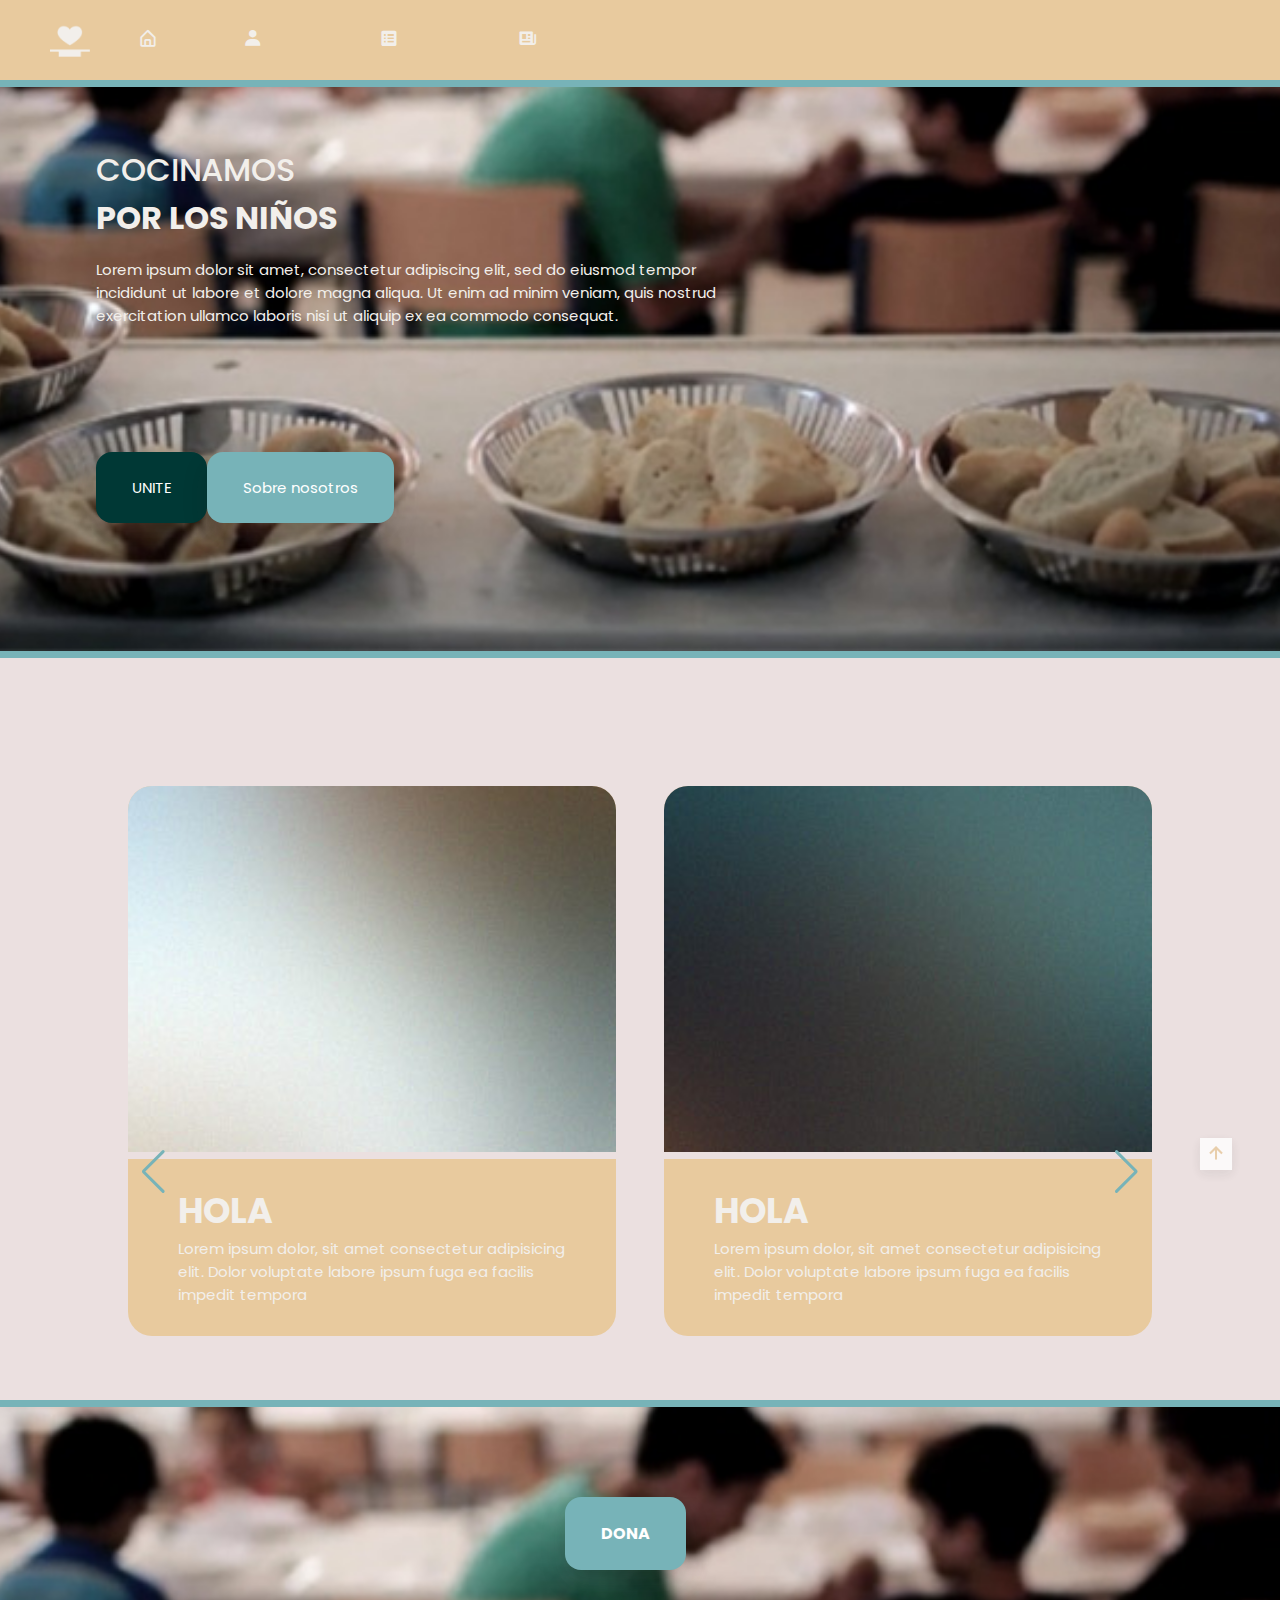
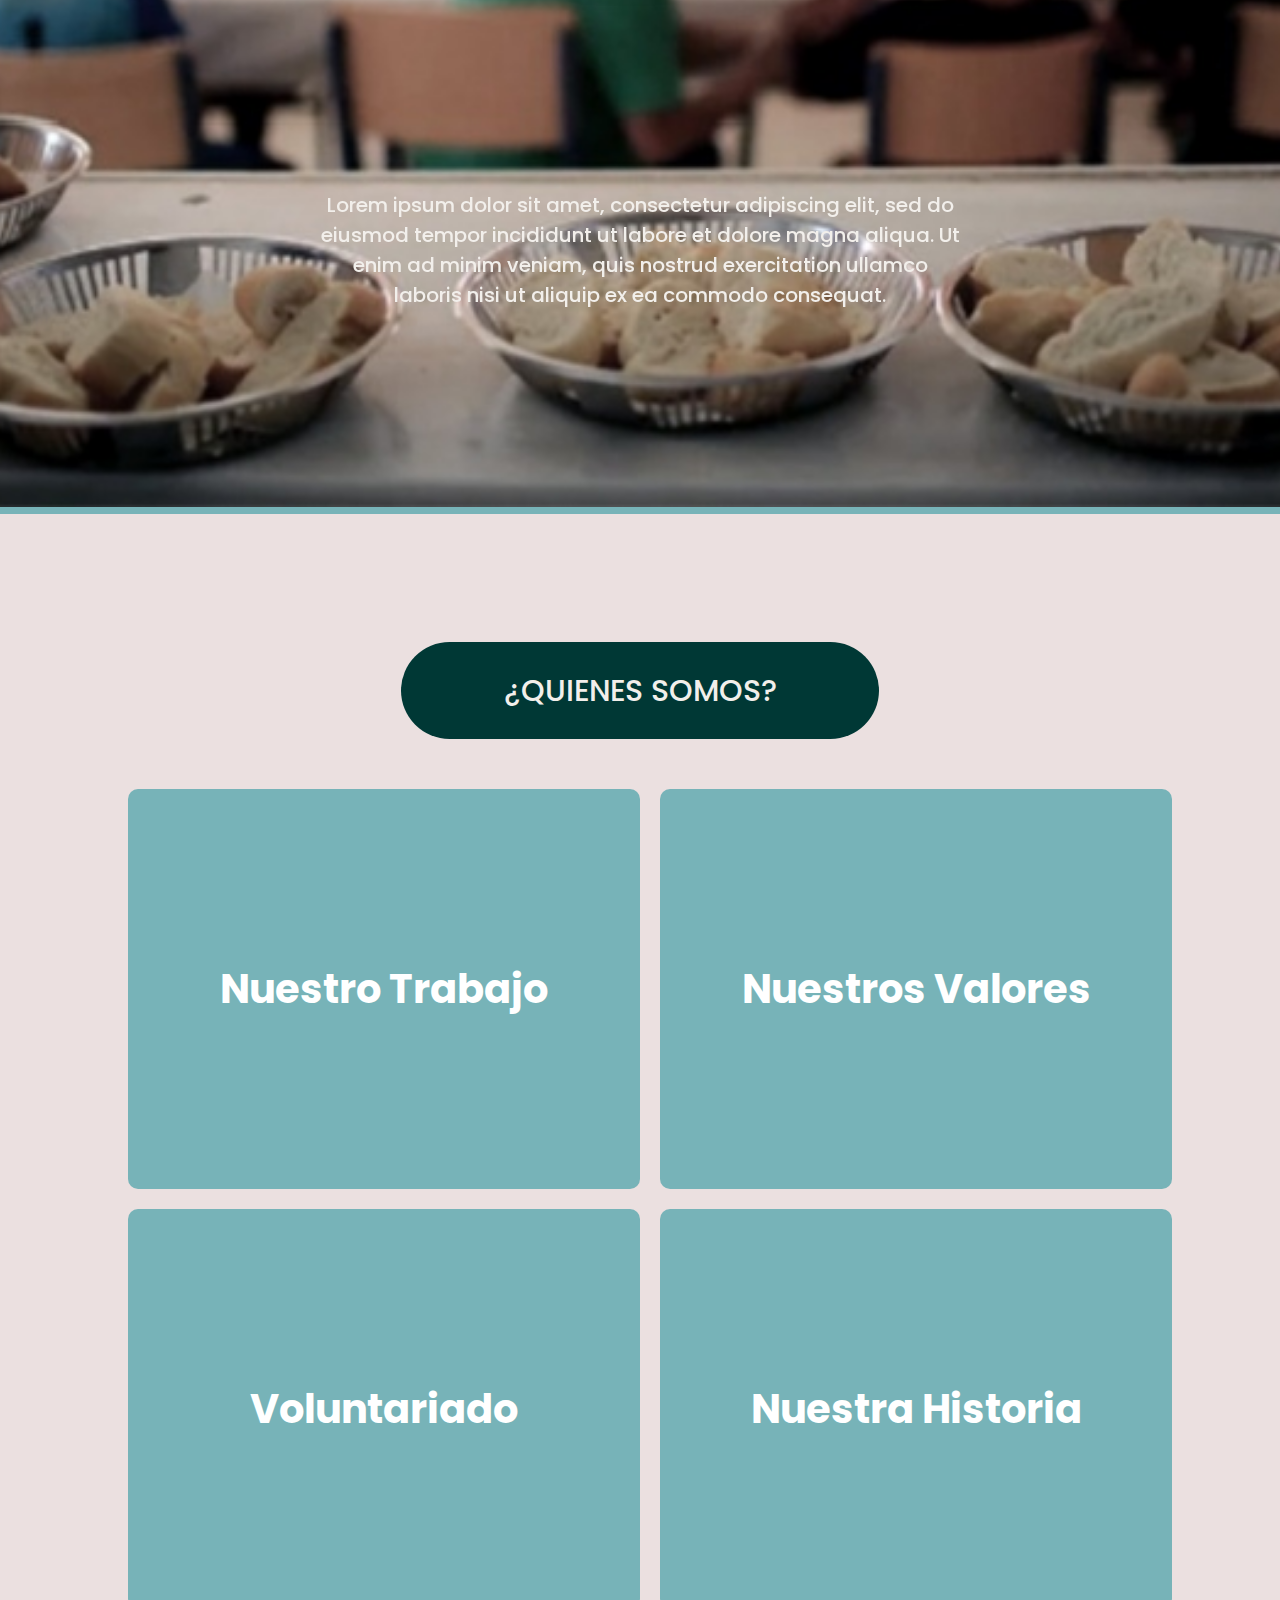
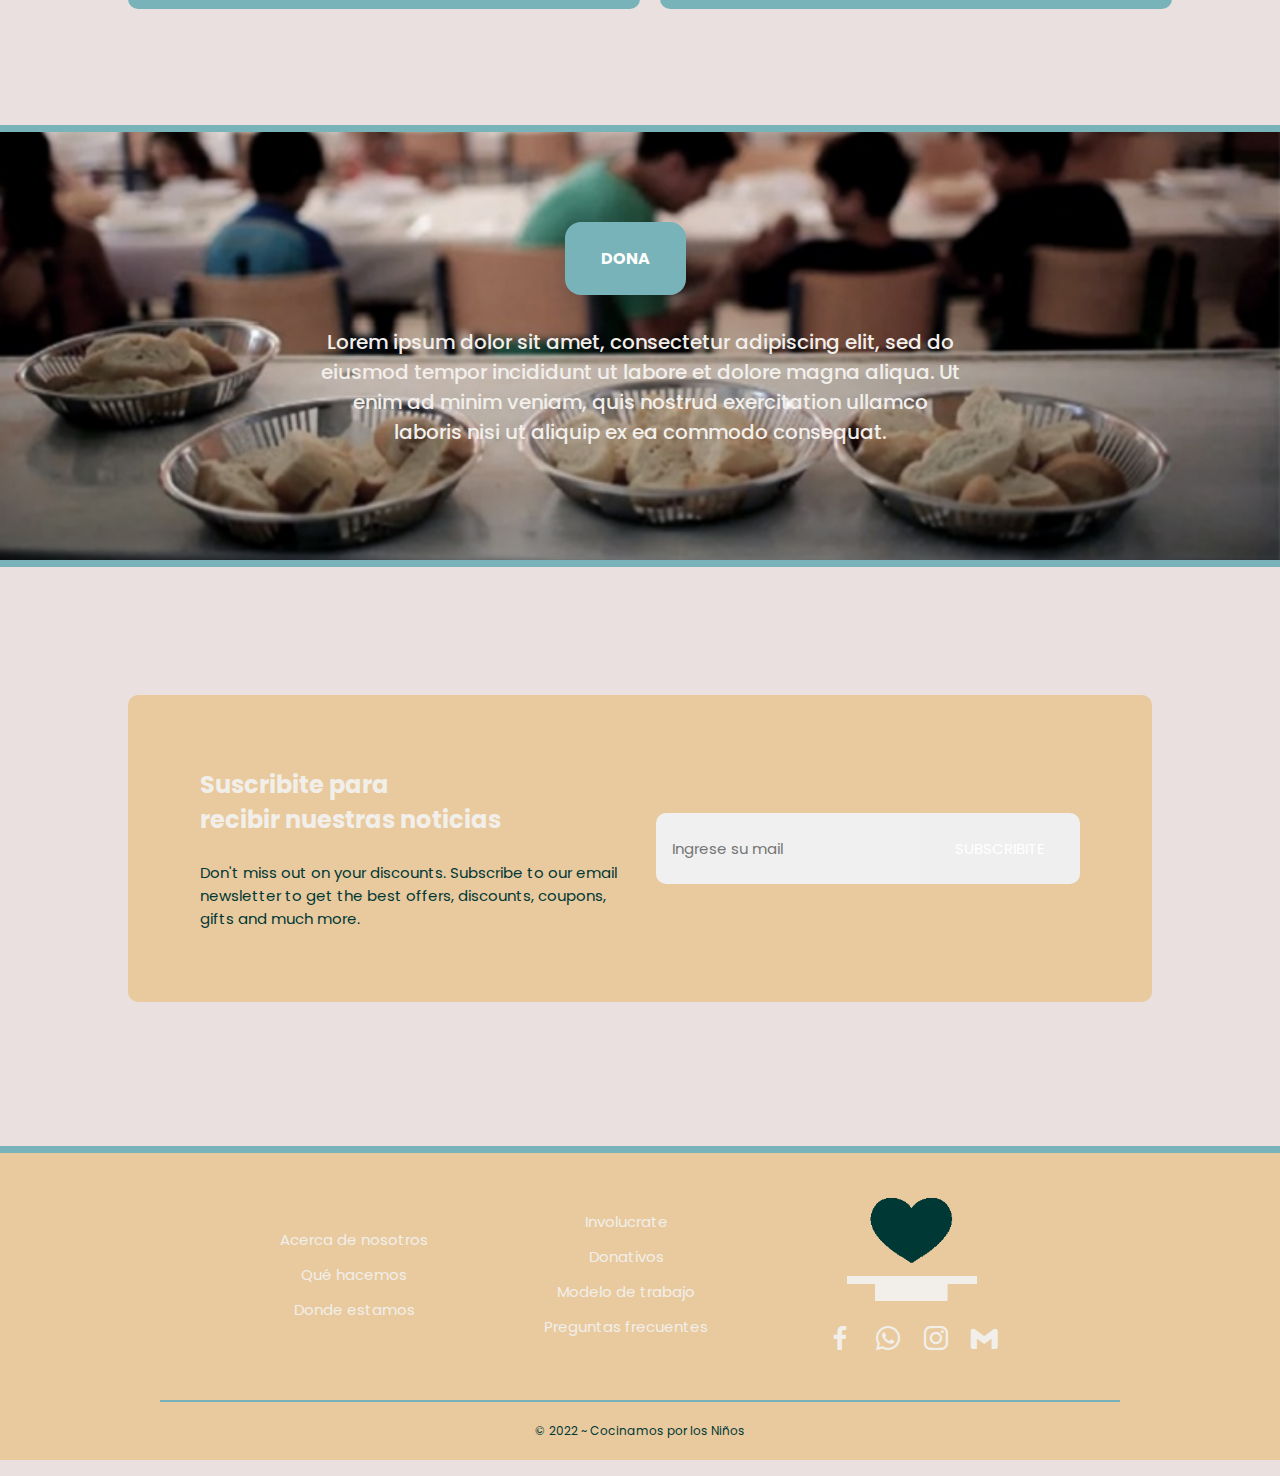
<file: Codes/HTML/index.html>
<!---->
<!DOCTYPE html>
<html lang="en">
<head>
    <meta charset="UTF-8">
    <meta name="viewport" content="width=device-width, initial-scale=1.0">

    <!--=============== BOXICONS ===============-->
    <link rel="stylesheet" href="https://cdn.jsdelivr.net/npm/boxicons@latest/css/boxicons.min.css">

    <!--=============== SWIPER CSS ===============--> 
    <link rel="stylesheet"href="https://unpkg.com/swiper/swiper-bundle.min.css"/>
    
    <!--=============== ANIMATR CSS ===============-->
    <link rel="stylesheet"href="https://cdnjs.cloudflare.com/ajax/libs/animate.css/4.1.1/animate.min.css"/>

    <!--=============== CSS ===============-->
    <link rel="stylesheet" href="../CSS/style.css">

    <title>Cocinamos por los niños</title>
</head>
<body>
    <!--==================== HEADER ====================--> 
    <header class="header" id="header">
        <nav class="nav">
            <a href="#" class="nav__logo">
                <img src="../Assets/FAT/Grupo 50.png"></img> 
            </a>
            <div class="nav__menu" id="nav-menu">
                <ul class="nav__list">
                    <li id="item-home" class="nav__item">
                        <i id="icon-home" class='bx bx-home-alt nav__icon'></i>
                        <a id="link-home" href="#home" class="nav__link nav__link-hidden">Inicio</a>
                    </li>
                    <li id="item-about" class="nav__item">
                        <i id="icon-about" class='bx bxs-user nav__icon'></i>
                        <a id="link-about" href="#about" class="nav__link nav__link-hidden">Nosotros</a>
                    </li>
                    <li id="item-volunteering" class="nav__item">
                        <i id="icon-volunteering" class='bx bxs-spreadsheet nav__icon'></i>
                        <a id="link-volunteering" href="#volunteering" class="nav__link nav__link-hidden">Volunteer</a>
                    </li>
                    <li id="item-update" class="nav__item">
                        <i id="icon-update" class='bx bxs-news nav__icon' ></i>
                        <a id="link-update" href="#update" class="nav__link  nav__link-hidden">News</a>
                    </li>
                </ul>
            </div>
        </nav>
    <div class="separator"></div>

    </header>
    
    <!--==================== MAIN ====================-->
    <main class="main">
        <!--==================== HOME ====================-->
        <section class="home" id="home">
            <div class="home__container grid">
                <div class="home__data">
                    <h1 class="home__title">COCINAMOS</h1>
                    <h1 class="home__title__bold">POR LOS NIÑOS</h1>
                    <p class="home__description">
                        Lorem ipsum dolor sit amet, consectetur adipiscing elit, 
                        sed do eiusmod tempor incididunt ut labore et dolore magna aliqua. 
                        Ut enim ad minim veniam, quis nostrud exercitation ullamco 
                        laboris nisi ut aliquip ex ea commodo consequat.</p>
                    <div class="home__btns">
                        <button class="button home__button__two">UNITE</button>
                        <a href="#" class="button home__button" id="button_one">
                            Sobre nosotros
                        </a>
                    </div>
                </div>
            </div>
        </section>
        <div class="separator"></div>

        <!--==================== UPDATE ====================-->
        <section class="update section " id="update">
            <div class="update__container container swiper mySwiper">
                <div class="swiper-wrapper">
                    <div class="update__card swiper-slide">
                        <div class="update__div">                       
                            <img src="../Assets/Img/pic01.jpg" alt="" class="update__img">
                            <div class="update__separator"></div>
                            <h1 class="update__name">HOLA</h1>
                            <p class="update__description">
                                Lorem ipsum dolor, sit amet consectetur 
                                adipisicing elit. Dolor voluptate labore 
                                ipsum fuga ea facilis impedit tempora
                            </p>
                        </div>
                    </div>
                    <div class="update__card swiper-slide">
                        <div>                       
                            <img src="../Assets/Img/pic02.jpg" alt="" class="update__img">
                            <div class="update__separator"></div>
                            <h1 class="update__name">HOLA</h1>
                            <p class="update__description">
                                Lorem ipsum dolor, sit amet consectetur 
                                adipisicing elit. Dolor voluptate labore 
                                ipsum fuga ea facilis impedit tempora
                            </p>
                        </div>
                    </div>
                    <div class="update__card swiper-slide">
                        <div>                       
                            <img src="../Assets/Img/pic03.jpg" alt="" class="update__img">
                            <div class="update__separator"></div>
                            <h1 class="update__name">HOLA</h1>
                            <p class="update__description">
                                Lorem ipsum dolor, sit amet consectetur 
                                adipisicing elit. Dolor voluptate labore 
                                ipsum fuga ea facilis impedit tempora
                            </p>
                        </div>
                    </div>
                    <div class="update__card swiper-slide">
                        <div>                       
                            <img src="../Assets/Img/pic04.jpg" alt="" class="update__img">
                            <div class="update__separator"></div>
                            <h1 class="update__name">HOLA</h1>
                            <p class="update__description">
                                Lorem ipsum dolor, sit amet consectetur 
                                adipisicing elit. Dolor voluptate labore 
                                ipsum fuga ea facilis impedit tempora
                            </p>
                        </div>
                    </div>
                </div>
            </div>
            <div class="swiper-button-next"></div>
            <div class="swiper-button-prev"></div>
        </section>
        
        <!--=====================VOLUNTEERING========================-->
        
        <div class="separator"></div>
        <section class="volunteering" id="volunteering">
            <div class="volunteering__container">
                <div class="update__container container swiper mySwipervolunteering">
                    <a href="#" class="button volunteering__button" id="button_one">DONA</a>
                    <div class="swiper-wrapper">
                        <div class="volunteering__card swiper-slide">                      
                                <div class="volunteering__data"></div>
                                    <p class="volunteering__description">
                                        Lorem ipsum dolor sit amet, consectetur adipiscing elit, 
                                        sed do eiusmod tempor incididunt ut labore et dolore magna aliqua. 
                                        Ut enim ad minim veniam, quis nostrud exercitation ullamco 
                                        laboris nisi ut aliquip ex ea commodo consequat.</p>
                        </div>
                        <div class="volunteering__card swiper-slide">                      
                            <div class="volunteering__data"></div>
                                <p class="volunteering__description">
                                    teta

                                </p>
                        </div>
                        <div class="volunteering__card swiper-slide">                      
                            <div class="volunteering__data"></div>
                                <p class="volunteering__description">
                                    culo</p>
                        </div>
                    </div>
                </div>
            </div>
        </section>
        <div class="separator"></div>

        <!--==================== INFORMATION ====================-->
        <section class="info section container" id="about">

            <div class="info__container">
                <h1 class="info__heading">¿QUIENES SOMOS?</h1>
                <div class="info__box__container">
                    <div class="info__box">Nuestro Trabajo</div>
                    <div class="info__box">Nuestros Valores</div>
                    <div class="info__box">Voluntariado</div>
                    <div class="info__box">Nuestra Historia</div>
                </div>
            </div>
        </section>

        <!--=====================DONATION========================-->

        <section class="donation" id="donation">
            <div class="separator"></div>
                <div class="donation__container">
                    <div class="donation__data"></div>
                        <a href="#" class="button donation__button" id="button_one">
                                DONA
                        </a>
                        <p class="volunteering__description">
                            Lorem ipsum dolor sit amet, consectetur adipiscing elit, 
                            sed do eiusmod tempor incididunt ut labore et dolore magna aliqua. 
                            Ut enim ad minim veniam, quis nostrud exercitation ullamco 
                            laboris nisi ut aliquip ex ea commodo consequat.</p>
                    </div>
                </div>
            <div class="separator"></div>
        </section>
        <!--==================== NEWSLETTER ====================-->
        <section class="newsletter section container">
            <div class="newsletter__bg grid">
                <div>
                    <h2 class="newsletter__title">Suscribite para <br> recibir nuestras noticias</h2>
                    <p class="newsletter__description">
                        Don't miss out on your discounts. Subscribe to our email 
                        newsletter to get the best offers, discounts, coupons, 
                        gifts and much more.
                    </p>
                </div>

                <form action="" class="newsletter__subscribe">
                    <input type="email" placeholder="Ingrese su mail" class="newsletter__input">
                    <button class="suscribe__button">
                        SUBSCRIBITE
                    </button>
                </form>
            </div>
        </section>

    </main>


    <!--==================== FOOTER ====================-->
    <footer class="footer section">
        <div class="separator"></div>
        <div class="footer__box">
            <div class="footer__container grid">
                <div class="footer__content">

                    <ul class="footer__links">
                        <li>
                            <a href="#" class="footer__link">Acerca de nosotros</a>
                        </li>
                        <li>
                            <a href="#" class="footer__link">Qué hacemos</a>
                        </li>
                        <li>
                            <a href="#" class="footer__link">Donde estamos</a>
                        </li>
                    </ul>
                </div>

                <div class="footer__content">

                    <ul class="footer__links">
                        <li>
                            <a href="#" class="footer__link">Involucrate</a>
                        </li>
                        <li>
                            <a href="#" class="footer__link">Donativos</a>
                        </li>
                        <li>
                            <a href="#" class="footer__link">Modelo de trabajo</a>
                        </li>
                        <li>
                            <a href="#" class="footer__link">Preguntas frecuentes</a>
                        </li>
                    </ul>
                </div>

                <div class="footer__content">
                    <img src="../Assets/Img/logo.png" class="footer__img">

                    <ul class="footer__social">
                        <a href="https://www.facebook.com/" target="_blank" class="footer__social-link">
                            <i class='bx bxl-facebook footer__icon'></i>
                        </a>

                        <a href="https://twitter.com/" target="_blank" class="footer__social-link">
                            <i class='bx bxl-whatsapp footer__icon' ></i>
                        </a>

                        <a href="https://www.instagram.com/" target="_blank" class="footer__social-link">
                            <i class='bx bxl-instagram footer__icon' ></i>
                        </a>

                        <a href="https://www.instagram.com/" target="_blank" class="footer__social-link">
                            <i class='bx bxl-gmail footer__icon' ></i>
                        </a>
                    </ul>
                </div>
            </div>

            <hr class="footer__line">

            <span class="footer__copy">&#169; 2022  ~  Cocinamos por los Niños</span>
        </div>
    </footer>
    <!--=============== SCROLL UP ===============-->
    <a href="#" class="scrollup" id="scroll-up"> 
        <i class='bx bx-up-arrow-alt scrollup__icon' ></i>
    </a>

    <!--=============== SWIPER JS ===============-->
    <script src="https://unpkg.com/swiper/swiper-bundle.min.js"></script>

    <!--=============== MAIN JS ===============-->
    <script src="../JS/main.js"></script>
</body>
</html>
</file>
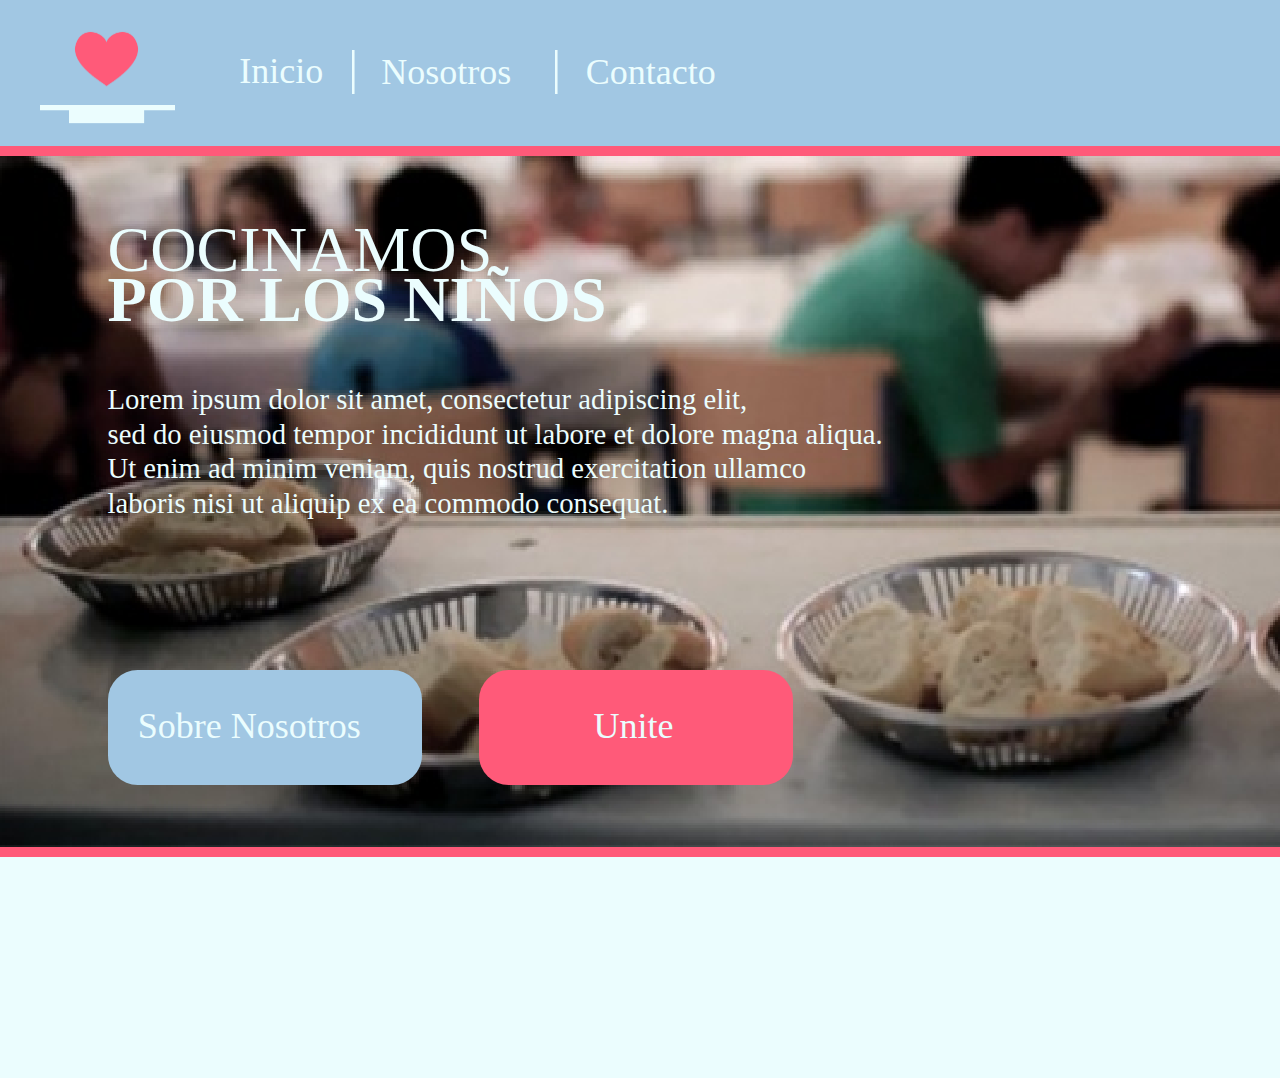
<file: Assets/FAT/Web_1920___1.html>
<!DOCTYPE html>
<html>
<head>
<meta charset="utf-8"/>
<meta http-equiv="X-UA-Compatible" content="IE=edge"/>
<meta name="viewport" content="width=device-width, initial-scale=1.0">
<title>Web 1920 – 1</title>
<style id="applicationStylesheet" type="text/css">
	.mediaViewInfo {
		--web-view-name: Web 1920 – 1;
		--web-view-id: Web_1920__1;
		--web-scale-on-resize: true;
		--web-enable-deep-linking: true;
	}
	:root {
		--web-view-ids: Web_1920__1;
	}
	* {
		margin: 0;
		padding: 0;
		box-sizing: border-box;
		border: none;
	}
	#Web_1920__1 {
		position: absolute;
		width: 1920px;
		height: 1078px;
		background-color: rgba(235,253,254,1);
		overflow: hidden;
		--web-view-name: Web 1920 – 1;
		--web-view-id: Web_1920__1;
		--web-scale-on-resize: true;
		--web-enable-deep-linking: true;
	}
	#Rectngulo_1 {
		fill: rgba(161,199,227,1);
	}
	.Rectngulo_1 {
		position: absolute;
		overflow: visible;
		width: 1920px;
		height: 146px;
		left: 0px;
		top: 0px;
	}
	#Rectngulo_2 {
		fill: rgba(255,90,121,1);
	}
	.Rectngulo_2 {
		position: absolute;
		overflow: visible;
		width: 1920px;
		height: 10px;
		left: 0px;
		top: 146px;
	}
	#Rectngulo_10 {
		position: absolute;
		width: 1920px;
		height: 690.989px;
		left: 0px;
		top: 156px;
		overflow: visible;
	}
	#Grupo_1 {
		position: absolute;
		width: 296.069px;
		height: 117px;
		left: 1583.932px;
		top: 34px;
		overflow: visible;
	}
	#Rectngulo_11 {
		fill: rgba(255,90,121,1);
	}
	.Rectngulo_11 {
		position: absolute;
		overflow: visible;
		width: 296.069px;
		height: 85px;
		left: 0px;
		top: 0px;
	}
	#Rectngulo_12 {
		fill: rgba(255,90,121,1);
	}
	.Rectngulo_12 {
		position: absolute;
		overflow: visible;
		width: 296.069px;
		height: 77.445px;
		left: 0px;
		top: 39.555px;
	}
	#DONA {
		left: 48.169px;
		top: 32.235px;
		position: absolute;
		overflow: visible;
		width: 194px;
		white-space: nowrap;
		line-height: 80.33232879638672px;
		margin-top: -6.694362640380859px;
		text-align: left;
		font-family: Bahnschrift-Bold;
		font-style: normal;
		font-weight: normal;
		font-size: 66.943603515625px;
		color: rgba(235,253,254,1);
	}
	#Grupo_3 {
		position: absolute;
		width: 135px;
		height: 100px;
		left: 40px;
		top: 23px;
		overflow: visible;
	}
	#Rectngulo_3 {
		fill: rgba(235,253,254,1);
	}
	.Rectngulo_3 {
		position: absolute;
		overflow: visible;
		width: 75.13px;
		height: 13.151px;
		left: 29.348px;
		top: 86.849px;
	}
	#Rectngulo_4 {
		fill: rgba(235,253,254,1);
	}
	.Rectngulo_4 {
		position: absolute;
		overflow: visible;
		width: 135px;
		height: 5.26px;
		left: 0px;
		top: 81.589px;
	}
	#Rectngulo_5 {
		position: absolute;
		width: 67px;
		height: 73.073px;
		left: 33px;
		top: 0px;
		overflow: visible;
	}
	#Grupo_2 {
		position: absolute;
		width: 488.62px;
		height: 44.369px;
		left: 239.19px;
		top: 50.138px;
		overflow: visible;
	}
	#Inicio {
		left: 0px;
		top: 3.89px;
		position: absolute;
		overflow: visible;
		width: 87px;
		white-space: nowrap;
		line-height: 43.20000076293945px;
		margin-top: -3.6000003814697266px;
		text-align: left;
		font-family: Bahnschrift-Bold;
		font-style: normal;
		font-weight: normal;
		font-size: 36px;
		color: rgba(235,253,254,1);
	}
	#Nosotros {
		left: 142.056px;
		top: 4.76px;
		position: absolute;
		overflow: visible;
		width: 149px;
		white-space: nowrap;
		line-height: 43.20000076293945px;
		margin-top: -3.6000003814697266px;
		text-align: left;
		font-family: Bahnschrift-Bold;
		font-style: normal;
		font-weight: normal;
		font-size: 36px;
		color: rgba(235,253,254,1);
	}
	#Contacto {
		left: 346.62px;
		top: 4.76px;
		position: absolute;
		overflow: visible;
		width: 143px;
		white-space: nowrap;
		line-height: 43.20000076293945px;
		margin-top: -3.6000003814697266px;
		text-align: left;
		font-family: Bahnschrift-Bold;
		font-style: normal;
		font-weight: normal;
		font-size: 36px;
		color: rgba(235,253,254,1);
	}
	#Rectngulo_13 {
		fill: rgba(235,253,254,1);
	}
	.Rectngulo_13 {
		position: absolute;
		overflow: visible;
		width: 2.538px;
		height: 44px;
		left: 112.81px;
		top: 0.369px;
	}
	#Rectngulo_14 {
		fill: rgba(235,253,254,1);
	}
	.Rectngulo_14 {
		position: absolute;
		overflow: visible;
		width: 2.538px;
		height: 44px;
		left: 316.264px;
		top: 0px;
	}
	#Rectngulo_15 {
		fill: rgba(255,90,121,1);
	}
	.Rectngulo_15 {
		position: absolute;
		overflow: visible;
		width: 1920px;
		height: 10px;
		left: 0px;
		top: 847px;
	}
	#Grupo_10 {
		position: absolute;
		width: 873px;
		height: 566.582px;
		left: 107.5px;
		top: 218px;
		overflow: visible;
	}
	#POR_LOS_NIOS_ {
		left: 0px;
		top: 50.722px;
		position: absolute;
		overflow: visible;
		width: 477px;
		white-space: nowrap;
		line-height: 76.97917175292969px;
		margin-top: -6.4149322509765625px;
		text-align: left;
		font-family: Bahnschrift;
		font-style: normal;
		font-weight: bold;
		font-size: 64.14930725097656px;
		color: rgba(235,253,254,1);
	}
	#Grupo_4 {
		position: absolute;
		width: 873px;
		height: 566.582px;
		left: 0px;
		top: 0px;
		overflow: visible;
	}
	#Rectngulo_12_ {
		fill: rgba(161,199,227,1);
	}
	.Rectngulo_12_ {
		position: absolute;
		overflow: visible;
		width: 314px;
		height: 115px;
		left: 0px;
		top: 451.582px;
	}
	#Sobre_Nosotros {
		left: 30.253px;
		top: 490.602px;
		position: absolute;
		overflow: visible;
		width: 254px;
		white-space: nowrap;
		line-height: 43.20000076293945px;
		margin-top: -3.6000003814697266px;
		text-align: left;
		font-family: Bahnschrift-Bold;
		font-style: normal;
		font-weight: normal;
		font-size: 36px;
		color: rgba(235,253,254,1);
	}
	#Rectngulo_13_ {
		fill: rgba(255,90,121,1);
	}
	.Rectngulo_13_ {
		position: absolute;
		overflow: visible;
		width: 314px;
		height: 115px;
		left: 371px;
		top: 451.582px;
	}
	#Unite {
		left: 486.112px;
		top: 490.602px;
		position: absolute;
		overflow: visible;
		width: 85px;
		white-space: nowrap;
		line-height: 43.20000076293945px;
		margin-top: -3.6000003814697266px;
		text-align: left;
		font-family: Bahnschrift-Bold;
		font-style: normal;
		font-weight: normal;
		font-size: 36px;
		color: rgba(235,253,254,1);
	}
	#COCINAMOS {
		left: 0px;
		top: 0px;
		position: absolute;
		overflow: visible;
		width: 352px;
		white-space: nowrap;
		line-height: 76.97917175292969px;
		margin-top: -6.4149322509765625px;
		text-align: left;
		font-family: Bahnschrift-Light;
		font-style: normal;
		font-weight: normal;
		font-size: 64.14930725097656px;
		color: rgba(235,253,254,1);
	}
	#Lorem_ipsum_dolor_sit_amet_con {
		left: 0px;
		top: 167.072px;
		position: absolute;
		overflow: visible;
		width: 874px;
		white-space: nowrap;
		line-height: 34.43687057495117px;
		margin-top: -2.8697404861450195px;
		text-align: left;
		font-family: Bahnschrift;
		font-style: normal;
		font-weight: normal;
		font-size: 28.697389602661133px;
		color: rgba(235,253,254,1);
	}
</style>
<script id="applicationScript">
///////////////////////////////////////
// INITIALIZATION
///////////////////////////////////////

/**
 * Functionality for scaling, showing by media query, and navigation between multiple pages on a single page. 
 * Code subject to change.
 **/

if (window.console==null) { window["console"] = { log : function() {} } }; // some browsers do not set console

var Application = function() {
	// event constants
	this.prefix = "--web-";
	this.NAVIGATION_CHANGE = "viewChange";
	this.VIEW_NOT_FOUND = "viewNotFound";
	this.VIEW_CHANGE = "viewChange";
	this.VIEW_CHANGING = "viewChanging";
	this.STATE_NOT_FOUND = "stateNotFound";
	this.APPLICATION_COMPLETE = "applicationComplete";
	this.APPLICATION_RESIZE = "applicationResize";
	this.SIZE_STATE_NAME = "data-is-view-scaled";
	this.STATE_NAME = this.prefix + "state";

	this.lastTrigger = null;
	this.lastView = null;
	this.lastState = null;
	this.lastOverlay = null;
	this.currentView = null;
	this.currentState = null;
	this.currentOverlay = null;
	this.currentQuery = {index: 0, rule: null, mediaText: null, id: null};
	this.inclusionQuery = "(min-width: 0px)";
	this.exclusionQuery = "none and (min-width: 99999px)";
	this.LastModifiedDateLabelName = "LastModifiedDateLabel";
	this.viewScaleSliderId = "ViewScaleSliderInput";
	this.pageRefreshedName = "showPageRefreshedNotification";
	this.application = null;
	this.applicationStylesheet = null;
	this.showByMediaQuery = null;
	this.mediaQueryDictionary = {};
	this.viewsDictionary = {};
	this.addedViews = [];
	this.viewStates = [];
	this.views = [];
	this.viewIds = [];
	this.viewQueries = {};
	this.overlays = {};
	this.overlayIds = [];
	this.numberOfViews = 0;
	this.verticalPadding = 0;
	this.horizontalPadding = 0;
	this.stateName = null;
	this.viewScale = 1;
	this.viewLeft = 0;
	this.viewTop = 0;
	this.horizontalScrollbarsNeeded = false;
	this.verticalScrollbarsNeeded = false;

	// view settings
	this.showUpdateNotification = false;
	this.showNavigationControls = false;
	this.scaleViewsToFit = false;
	this.scaleToFitOnDoubleClick = false;
	this.actualSizeOnDoubleClick = false;
	this.scaleViewsOnResize = false;
	this.navigationOnKeypress = false;
	this.showViewName = false;
	this.enableDeepLinking = true;
	this.refreshPageForChanges = false;
	this.showRefreshNotifications = true;

	// view controls
	this.scaleViewSlider = null;
	this.lastModifiedLabel = null;
	this.supportsPopState = false; // window.history.pushState!=null;
	this.initialized = false;

	// refresh properties
	this.refreshDuration = 250;
	this.lastModifiedDate = null;
	this.refreshRequest = null;
	this.refreshInterval = null;
	this.refreshContent = null;
	this.refreshContentSize = null;
	this.refreshCheckContent = false;
	this.refreshCheckContentSize = false;

	var self = this;

	self.initialize = function(event) {
		var view = self.getVisibleView();
		var views = self.getVisibleViews();
		if (view==null) view = self.getInitialView();
		self.collectViews();
		self.collectOverlays();
		self.collectMediaQueries();

		for (let index = 0; index < views.length; index++) {
			var view = views[index];
			self.setViewOptions(view);
			self.setViewVariables(view);
			self.centerView(view);
		}

		// sometimes the body size is 0 so we call this now and again later
		if (self.initialized) {
			window.addEventListener(self.NAVIGATION_CHANGE, self.viewChangeHandler);
			window.addEventListener("keyup", self.keypressHandler);
			window.addEventListener("keypress", self.keypressHandler);
			window.addEventListener("resize", self.resizeHandler);
			window.document.addEventListener("dblclick", self.doubleClickHandler);

			if (self.supportsPopState) {
				window.addEventListener('popstate', self.popStateHandler);
			}
			else {
				window.addEventListener('hashchange', self.hashChangeHandler);
			}

			// we are ready to go
			window.dispatchEvent(new Event(self.APPLICATION_COMPLETE));
		}

		if (self.initialized==false) {
			if (self.enableDeepLinking) {
				self.syncronizeViewToURL();
			} 
	
			if (self.refreshPageForChanges) {
				self.setupRefreshForChanges();
			}
	
			self.initialized = true;
		}
		
		if (self.scaleViewsToFit) {
			self.viewScale = self.scaleViewToFit(view);
			
			if (self.viewScale<0) {
				setTimeout(self.scaleViewToFit, 500, view);
			}
		}
		else if (view) {
			self.viewScale = self.getViewScaleValue(view);
			self.centerView(view);
			self.updateSliderValue(self.viewScale);
		}
		else {
			// no view found
		}
	
		if (self.showUpdateNotification) {
			self.showNotification();
		}

		//"addEventListener" in window ? null : window.addEventListener = window.attachEvent;
		//"addEventListener" in document ? null : document.addEventListener = document.attachEvent;
	}


	///////////////////////////////////////
	// AUTO REFRESH 
	///////////////////////////////////////

	self.setupRefreshForChanges = function() {
		self.refreshRequest = new XMLHttpRequest();

		if (!self.refreshRequest) {
			return false;
		}

		// get document start values immediately
		self.requestRefreshUpdate();
	}

	/**
	 * Attempt to check the last modified date by the headers 
	 * or the last modified property from the byte array (experimental)
	 **/
	self.requestRefreshUpdate = function() {
		var url = document.location.href;
		var protocol = window.location.protocol;
		var method;
		
		try {

			if (self.refreshCheckContentSize) {
				self.refreshRequest.open('HEAD', url, true);
			}
			else if (self.refreshCheckContent) {
				self.refreshContent = document.documentElement.outerHTML;
				self.refreshRequest.open('GET', url, true);
				self.refreshRequest.responseType = "text";
			}
			else {

				// get page last modified date for the first call to compare to later
				if (self.lastModifiedDate==null) {

					// File system does not send headers in FF so get blob if possible
					if (protocol=="file:") {
						self.refreshRequest.open("GET", url, true);
						self.refreshRequest.responseType = "blob";
					}
					else {
						self.refreshRequest.open("HEAD", url, true);
						self.refreshRequest.responseType = "blob";
					}

					self.refreshRequest.onload = self.refreshOnLoadOnceHandler;

					// In some browsers (Chrome & Safari) this error occurs at send: 
					// 
					// Chrome - Access to XMLHttpRequest at 'file:///index.html' from origin 'null' 
					// has been blocked by CORS policy: 
					// Cross origin requests are only supported for protocol schemes: 
					// http, data, chrome, chrome-extension, https.
					// 
					// Safari - XMLHttpRequest cannot load file:///Users/user/Public/index.html. Cross origin requests are only supported for HTTP.
					// 
					// Solution is to run a local server, set local permissions or test in another browser
					self.refreshRequest.send(null);

					// In MS browsers the following behavior occurs possibly due to an AJAX call to check last modified date: 
					// 
					// DOM7011: The code on this page disabled back and forward caching.

					// In Brave (Chrome) error when on the server
					// index.js:221 HEAD https://www.example.com/ net::ERR_INSUFFICIENT_RESOURCES
					// self.refreshRequest.send(null);

				}
				else {
					self.refreshRequest = new XMLHttpRequest();
					self.refreshRequest.onreadystatechange = self.refreshHandler;
					self.refreshRequest.ontimeout = function() {
						self.log("Couldn't find page to check for updates");
					}
					
					var method;
					if (protocol=="file:") {
						method = "GET";
					}
					else {
						method = "HEAD";
					}

					//refreshRequest.open('HEAD', url, true);
					self.refreshRequest.open(method, url, true);
					self.refreshRequest.responseType = "blob";
					self.refreshRequest.send(null);
				}
			}
		}
		catch (error) {
			self.log("Refresh failed for the following reason:")
			self.log(error);
		}
	}

	self.refreshHandler = function() {
		var contentSize;

		try {

			if (self.refreshRequest.readyState === XMLHttpRequest.DONE) {
				
				if (self.refreshRequest.status === 2 || 
					self.refreshRequest.status === 200) {
					var pageChanged = false;

					self.updateLastModifiedLabel();

					if (self.refreshCheckContentSize) {
						var lastModifiedHeader = self.refreshRequest.getResponseHeader("Last-Modified");
						contentSize = self.refreshRequest.getResponseHeader("Content-Length");
						//lastModifiedDate = refreshRequest.getResponseHeader("Last-Modified");
						var headers = self.refreshRequest.getAllResponseHeaders();
						var hasContentHeader = headers.indexOf("Content-Length")!=-1;
						
						if (hasContentHeader) {
							contentSize = self.refreshRequest.getResponseHeader("Content-Length");

							// size has not been set yet
							if (self.refreshContentSize==null) {
								self.refreshContentSize = contentSize;
								// exit and let interval call this method again
								return;
							}

							if (contentSize!=self.refreshContentSize) {
								pageChanged = true;
							}
						}
					}
					else if (self.refreshCheckContent) {

						if (self.refreshRequest.responseText!=self.refreshContent) {
							pageChanged = true;
						}
					}
					else {
						lastModifiedHeader = self.getLastModified(self.refreshRequest);

						if (self.lastModifiedDate!=lastModifiedHeader) {
							self.log("lastModifiedDate:" + self.lastModifiedDate + ",lastModifiedHeader:" +lastModifiedHeader);
							pageChanged = true;
						}

					}

					
					if (pageChanged) {
						clearInterval(self.refreshInterval);
						self.refreshUpdatedPage();
						return;
					}

				}
				else {
					self.log('There was a problem with the request.');
				}

			}
		}
		catch( error ) {
			//console.log('Caught Exception: ' + error);
		}
	}

	self.refreshOnLoadOnceHandler = function(event) {

		// get the last modified date
		if (self.refreshRequest.response) {
			self.lastModifiedDate = self.getLastModified(self.refreshRequest);

			if (self.lastModifiedDate!=null) {

				if (self.refreshInterval==null) {
					self.refreshInterval = setInterval(self.requestRefreshUpdate, self.refreshDuration);
				}
			}
			else {
				self.log("Could not get last modified date from the server");
			}
		}
	}

	self.refreshUpdatedPage = function() {
		if (self.showRefreshNotifications) {
			var date = new Date().setTime((new Date().getTime()+10000));
			document.cookie = encodeURIComponent(self.pageRefreshedName) + "=true" + "; max-age=6000;" + " path=/";
		}

		document.location.reload(true);
	}

	self.showNotification = function(duration) {
		var notificationID = self.pageRefreshedName+"ID";
		var notification = document.getElementById(notificationID);
		if (duration==null) duration = 4000;

		if (notification!=null) {return;}

		notification = document.createElement("div");
		notification.id = notificationID;
		notification.textContent = "PAGE UPDATED";
		var styleRule = ""
		styleRule = "position: fixed; padding: 7px 16px 6px 16px; font-family: Arial, sans-serif; font-size: 10px; font-weight: bold; left: 50%;";
		styleRule += "top: 20px; background-color: rgba(0,0,0,.5); border-radius: 12px; color:rgb(235, 235, 235); transition: all 2s linear;";
		styleRule += "transform: translateX(-50%); letter-spacing: .5px; filter: drop-shadow(2px 2px 6px rgba(0, 0, 0, .1)); cursor: pointer";
		notification.setAttribute("style", styleRule);

		notification.className = "PageRefreshedClass";
		notification.addEventListener("click", function() {
			notification.parentNode.removeChild(notification);
		});
		
		document.body.appendChild(notification);

		setTimeout(function() {
			notification.style.opacity = "0";
			notification.style.filter = "drop-shadow( 0px 0px 0px rgba(0,0,0, .5))";
			setTimeout(function() {
				try {
					notification.parentNode.removeChild(notification);
				} catch(error) {}
			}, duration)
		}, duration);

		document.cookie = encodeURIComponent(self.pageRefreshedName) + "=; max-age=1; path=/";
	}

	/**
	 * Get the last modified date from the header 
	 * or file object after request has been received
	 **/
	self.getLastModified = function(request) {
		var date;

		// file protocol - FILE object with last modified property
		if (request.response && request.response.lastModified) {
			date = request.response.lastModified;
		}
		
		// http protocol - check headers
		if (date==null) {
			date = request.getResponseHeader("Last-Modified");
		}

		return date;
	}

	self.updateLastModifiedLabel = function() {
		var labelValue = "";
		
		if (self.lastModifiedLabel==null) {
			self.lastModifiedLabel = document.getElementById("LastModifiedLabel");
		}

		if (self.lastModifiedLabel) {
			var seconds = parseInt(((new Date().getTime() - Date.parse(document.lastModified)) / 1000 / 60) * 100 + "");
			var minutes = 0;
			var hours = 0;

			if (seconds < 60) {
				seconds = Math.floor(seconds/10)*10;
				labelValue = seconds + " seconds";
			}
			else {
				minutes = parseInt((seconds/60) + "");

				if (minutes>60) {
					hours = parseInt((seconds/60/60) +"");
					labelValue += hours==1 ? " hour" : " hours";
				}
				else {
					labelValue = minutes+"";
					labelValue += minutes==1 ? " minute" : " minutes";
				}
			}
			
			if (seconds<10) {
				labelValue = "Updated now";
			}
			else {
				labelValue = "Updated " + labelValue + " ago";
			}

			if (self.lastModifiedLabel.firstElementChild) {
				self.lastModifiedLabel.firstElementChild.textContent = labelValue;

			}
			else if ("textContent" in self.lastModifiedLabel) {
				self.lastModifiedLabel.textContent = labelValue;
			}
		}
	}

	self.getShortString = function(string, length) {
		if (length==null) length = 30;
		string = string!=null ? string.substr(0, length).replace(/\n/g, "") : "[String is null]";
		return string;
	}

	self.getShortNumber = function(value, places) {
		if (places==null || places<1) places = 4;
		value = Math.round(value * Math.pow(10,places)) / Math.pow(10, places);
		return value;
	}

	///////////////////////////////////////
	// NAVIGATION CONTROLS
	///////////////////////////////////////

	self.updateViewLabel = function() {
		var viewNavigationLabel = document.getElementById("ViewNavigationLabel");
		var view = self.getVisibleView();
		var viewIndex = view ? self.getViewIndex(view) : -1;
		var viewName = view ? self.getViewPreferenceValue(view, self.prefix + "view-name") : null;
		var viewId = view ? view.id : null;

		if (viewNavigationLabel && view) {
			if (viewName && viewName.indexOf('"')!=-1) {
				viewName = viewName.replace(/"/g, "");
			}

			if (self.showViewName) {
				viewNavigationLabel.textContent = viewName;
				self.setTooltip(viewNavigationLabel, viewIndex + 1 + " of " + self.numberOfViews);
			}
			else {
				viewNavigationLabel.textContent = viewIndex + 1 + " of " + self.numberOfViews;
				self.setTooltip(viewNavigationLabel, viewName);
			}

		}
	}

	self.updateURL = function(view) {
		view = view == null ? self.getVisibleView() : view;
		var viewId = view ? view.id : null
		var viewFragment = view ? "#"+ viewId : null;

		if (viewId && self.viewIds.length>1 && self.enableDeepLinking) {

			if (self.supportsPopState==false) {
				self.setFragment(viewId);
			}
			else {
				if (viewFragment!=window.location.hash) {

					if (window.location.hash==null) {
						window.history.replaceState({name:viewId}, null, viewFragment);
					}
					else {
						window.history.pushState({name:viewId}, null, viewFragment);
					}
				}
			}
		}
	}

	self.updateURLState = function(view, stateName) {
		stateName = view && (stateName=="" || stateName==null) ? self.getStateNameByViewId(view.id) : stateName;

		if (self.supportsPopState==false) {
			self.setFragment(stateName);
		}
		else {
			if (stateName!=window.location.hash) {

				if (window.location.hash==null) {
					window.history.replaceState({name:view.viewId}, null, stateName);
				}
				else {
					window.history.pushState({name:view.viewId}, null, stateName);
				}
			}
		}
	}

	self.setFragment = function(value) {
		window.location.hash = "#" + value;
	}

	self.setTooltip = function(element, value) {
		// setting the tooltip in edge causes a page crash on hover
		if (/Edge/.test(navigator.userAgent)) { return; }

		if ("title" in element) {
			element.title = value;
		}
	}

	self.getStylesheetRules = function(styleSheet) {
		try {
			if (styleSheet) return styleSheet.cssRules || styleSheet.rules;
	
			return document.styleSheets[0]["cssRules"] || document.styleSheets[0]["rules"];
		}
		catch (error) {
			// ERRORS:
			// SecurityError: The operation is insecure.
			// Errors happen when script loads before stylesheet or loading an external css locally

			// InvalidAccessError: A parameter or an operation is not supported by the underlying object
			// Place script after stylesheet

			console.log(error);
			if (error.toString().indexOf("The operation is insecure")!=-1) {
				console.log("Load the stylesheet before the script or load the stylesheet inline until it can be loaded on a server")
			}
			return [];
		}
	}

	/**
	 * If single page application hide all of the views. 
	 * @param {Number} selectedIndex if provided shows the view at index provided
	 **/
	self.hideViews = function(selectedIndex, animation) {
		var rules = self.getStylesheetRules();
		var queryIndex = 0;
		var numberOfRules = rules!=null ? rules.length : 0;

		// loop through rules and hide media queries except selected
		for (var i=0;i<numberOfRules;i++) {
			var rule = rules[i];
			var cssText = rule && rule.cssText;

			if (rule.media!=null && cssText.match("--web-view-name:")) {

				if (queryIndex==selectedIndex) {
					self.currentQuery.mediaText = rule.conditionText;
					self.currentQuery.index = selectedIndex;
					self.currentQuery.rule = rule;
					self.enableMediaQuery(rule);
				}
				else {
					if (animation) {
						self.fadeOut(rule)
					}
					else {
						self.disableMediaQuery(rule);
					}
				}
				
				queryIndex++;
			}
		}

		self.numberOfViews = queryIndex;
		self.updateViewLabel();
		self.updateURL();

		self.dispatchViewChange();

		var view = self.getVisibleView();
		var viewIndex = view ? self.getViewIndex(view) : -1;

		return viewIndex==selectedIndex ? view : null;
	}

	/**
	 * If single page application hide all of the views. 
	 * @param {HTMLElement} selectedView if provided shows the view passed in
	 **/
	 self.hideAllViews = function(selectedView, animation) {
		var views = self.views;
		var queryIndex = 0;
		var numberOfViews = views!=null ? views.length : 0;

		// loop through rules and hide media queries except selected
		for (var i=0;i<numberOfViews;i++) {
			var viewData = views[i];
			var view = viewData && viewData.view;
			var mediaRule = viewData && viewData.mediaRule;
			
			if (view==selectedView) {
				self.currentQuery.mediaText = mediaRule.conditionText;
				self.currentQuery.index = queryIndex;
				self.currentQuery.rule = mediaRule;
				self.enableMediaQuery(mediaRule);
			}
			else {
				if (animation) {
					self.fadeOut(mediaRule)
				}
				else {
					self.disableMediaQuery(mediaRule);
				}
			}
			
			queryIndex++;
		}

		self.numberOfViews = queryIndex;
		self.updateViewLabel();
		self.updateURL();
		self.dispatchViewChange();

		var visibleView = self.getVisibleView();

		return visibleView==selectedView ? selectedView : null;
	}

	/**
	 * Hide view
	 * @param {Object} view element to hide
	 **/
	self.hideView = function(view) {
		var rule = view ? self.mediaQueryDictionary[view.id] : null;

		if (rule) {
			self.disableMediaQuery(rule);
		}
	}

	/**
	 * Hide overlay
	 * @param {Object} overlay element to hide
	 **/
	self.hideOverlay = function(overlay) {
		var rule = overlay ? self.mediaQueryDictionary[overlay.id] : null;

		if (rule) {
			self.disableMediaQuery(rule);

			//if (self.showByMediaQuery) {
				overlay.style.display = "none";
			//}
		}
	}

	/**
	 * Show the view by media query. Does not hide current views
	 * Sets view options by default
	 * @param {Object} view element to show
	 * @param {Boolean} setViewOptions sets view options if null or true
	 */
	self.showViewByMediaQuery = function(view, setViewOptions) {
		var id = view ? view.id : null;
		var query = id ? self.mediaQueryDictionary[id] : null;
		var isOverlay = view ? self.isOverlay(view) : false;
		setViewOptions = setViewOptions==null ? true : setViewOptions;

		if (query) {
			self.enableMediaQuery(query);

			if (isOverlay && view && setViewOptions) {
				self.setViewVariables(null, view);
			}
			else {
				if (view && setViewOptions) self.setViewOptions(view);
				if (view && setViewOptions) self.setViewVariables(view);
			}
		}
	}

	/**
	 * Show the view. Does not hide current views
	 */
	self.showView = function(view, setViewOptions) {
		var id = view ? view.id : null;
		var query = id ? self.mediaQueryDictionary[id] : null;
		var display = null;
		setViewOptions = setViewOptions==null ? true : setViewOptions;

		if (query) {
			self.enableMediaQuery(query);
			if (view==null) view =self.getVisibleView();
			if (view && setViewOptions) self.setViewOptions(view);
		}
		else if (id) {
			display = window.getComputedStyle(view).getPropertyValue("display");
			if (display=="" || display=="none") {
				view.style.display = "block";
			}
		}

		if (view) {
			if (self.currentView!=null) {
				self.lastView = self.currentView;
			}

			self.currentView = view;
		}
	}

	self.showViewById = function(id, setViewOptions) {
		var view = id ? self.getViewById(id) : null;

		if (view) {
			self.showView(view);
			return;
		}

		self.log("View not found '" + id + "'");
	}

	self.getElementView = function(element) {
		var view = element;
		var viewFound = false;

		while (viewFound==false || view==null) {
			if (view && self.viewsDictionary[view.id]) {
				return view;
			}
			view = view.parentNode;
		}
	}

	/**
	 * Show overlay over view
	 * @param {Event | HTMLElement} event event or html element with styles applied
	 * @param {String} id id of view or view reference
	 * @param {Number} x x location
	 * @param {Number} y y location
	 */
	self.showOverlay = function(event, id, x, y) {
		var overlay = id && typeof id === 'string' ? self.getViewById(id) : id ? id : null;
		var query = overlay ? self.mediaQueryDictionary[overlay.id] : null;
		var centerHorizontally = false;
		var centerVertically = false;
		var anchorLeft = false;
		var anchorTop = false;
		var anchorRight = false;
		var anchorBottom = false;
		var display = null;
		var reparent = true;
		var view = null;
		
		if (overlay==null || overlay==false) {
			self.log("Overlay not found, '"+ id + "'");
			return;
		}

		// get enter animation - event target must have css variables declared
		if (event) {
			var button = event.currentTarget || event; // can be event or htmlelement
			var buttonComputedStyles = getComputedStyle(button);
			var actionTargetValue = buttonComputedStyles.getPropertyValue(self.prefix+"action-target").trim();
			var animation = buttonComputedStyles.getPropertyValue(self.prefix+"animation").trim();
			var isAnimated = animation!="";
			var targetType = buttonComputedStyles.getPropertyValue(self.prefix+"action-type").trim();
			var actionTarget = self.application ? null : self.getElement(actionTargetValue);
			var actionTargetStyles = actionTarget ? actionTarget.style : null;

			if (actionTargetStyles) {
				actionTargetStyles.setProperty("animation", animation);
			}

			if ("stopImmediatePropagation" in event) {
				event.stopImmediatePropagation();
			}
		}
		
		if (self.application==false || targetType=="page") {
			document.location.href = "./" + actionTargetValue;
			return;
		}

		// remove any current overlays
		if (self.currentOverlay) {

			// act as switch if same button
			if (self.currentOverlay==actionTarget || self.currentOverlay==null) {
				if (self.lastTrigger==button) {
					self.removeOverlay(isAnimated);
					return;
				}
			}
			else {
				self.removeOverlay(isAnimated);
			}
		}

		if (reparent) {
			view = self.getElementView(button);
			if (view) {
				view.appendChild(overlay);
			}
		}

		if (query) {
			//self.setElementAnimation(overlay, null);
			//overlay.style.animation = animation;
			self.enableMediaQuery(query);
			
			var display = overlay && overlay.style.display;
			
			if (overlay && display=="" || display=="none") {
				overlay.style.display = "block";
				//self.setViewOptions(overlay);
			}

			// add animation defined in event target style declaration
			if (animation && self.supportAnimations) {
				self.fadeIn(overlay, false, animation);
			}
		}
		else if (id) {

			display = window.getComputedStyle(overlay).getPropertyValue("display");

			if (display=="" || display=="none") {
				overlay.style.display = "block";
			}

			// add animation defined in event target style declaration
			if (animation && self.supportAnimations) {
				self.fadeIn(overlay, false, animation);
			}
		}

		// do not set x or y position if centering
		var horizontal = self.prefix + "center-horizontally";
		var vertical = self.prefix + "center-vertically";
		var style = overlay.style;
		var transform = [];

		centerHorizontally = self.getIsStyleDefined(id, horizontal) ? self.getViewPreferenceBoolean(overlay, horizontal) : false;
		centerVertically = self.getIsStyleDefined(id, vertical) ? self.getViewPreferenceBoolean(overlay, vertical) : false;
		anchorLeft = self.getIsStyleDefined(id, "left");
		anchorRight = self.getIsStyleDefined(id, "right");
		anchorTop = self.getIsStyleDefined(id, "top");
		anchorBottom = self.getIsStyleDefined(id, "bottom");

		
		if (self.viewsDictionary[overlay.id] && self.viewsDictionary[overlay.id].styleDeclaration) {
			style = self.viewsDictionary[overlay.id].styleDeclaration.style;
		}
		
		if (centerHorizontally) {
			style.left = "50%";
			style.transformOrigin = "0 0";
			transform.push("translateX(-50%)");
		}
		else if (anchorRight && anchorLeft) {
			style.left = x + "px";
		}
		else if (anchorRight) {
			//style.right = x + "px";
		}
		else {
			style.left = x + "px";
		}
		
		if (centerVertically) {
			style.top = "50%";
			transform.push("translateY(-50%)");
			style.transformOrigin = "0 0";
		}
		else if (anchorTop && anchorBottom) {
			style.top = y + "px";
		}
		else if (anchorBottom) {
			//style.bottom = y + "px";
		}
		else {
			style.top = y + "px";
		}

		if (transform.length) {
			style.transform = transform.join(" ");
		}

		self.currentOverlay = overlay;
		self.lastTrigger = button;
	}

	self.goBack = function() {
		if (self.currentOverlay) {
			self.removeOverlay();
		}
		else if (self.lastView) {
			self.goToView(self.lastView.id);
		}
	}

	self.removeOverlay = function(animate) {
		var overlay = self.currentOverlay;
		animate = animate===false ? false : true;

		if (overlay) {
			var style = overlay.style;
			
			if (style.animation && self.supportAnimations && animate) {
				self.reverseAnimation(overlay, true);

				var duration = self.getAnimationDuration(style.animation, true);
		
				setTimeout(function() {
					self.setElementAnimation(overlay, null);
					self.hideOverlay(overlay);
					self.currentOverlay = null;
				}, duration);
			}
			else {
				self.setElementAnimation(overlay, null);
				self.hideOverlay(overlay);
				self.currentOverlay = null;
			}
		}
	}

	/**
	 * Reverse the animation and hide after
	 * @param {Object} target element with animation
	 * @param {Boolean} hide hide after animation ends
	 */
	self.reverseAnimation = function(target, hide) {
		var lastAnimation = null;
		var style = target.style;

		style.animationPlayState = "paused";
		lastAnimation = style.animation;
		style.animation = null;
		style.animationPlayState = "paused";

		if (hide) {
			//target.addEventListener("animationend", self.animationEndHideHandler);
	
			var duration = self.getAnimationDuration(lastAnimation, true);
			var isOverlay = self.isOverlay(target);
	
			setTimeout(function() {
				self.setElementAnimation(target, null);

				if (isOverlay) {
					self.hideOverlay(target);
				}
				else {
					self.hideView(target);
				}
			}, duration);
		}

		setTimeout(function() {
			style.animation = lastAnimation;
			style.animationPlayState = "paused";
			style.animationDirection = "reverse";
			style.animationPlayState = "running";
		}, 30);
	}

	self.animationEndHandler = function(event) {
		var target = event.currentTarget;
		self.dispatchEvent(new Event(event.type));
	}

	self.isOverlay = function(view) {
		var result = view ? self.getViewPreferenceBoolean(view, self.prefix + "is-overlay") : false;

		return result;
	}

	self.animationEndHideHandler = function(event) {
		var target = event.currentTarget;
		self.setViewVariables(null, target);
		self.hideView(target);
		target.removeEventListener("animationend", self.animationEndHideHandler);
	}

	self.animationEndShowHandler = function(event) {
		var target = event.currentTarget;
		target.removeEventListener("animationend", self.animationEndShowHandler);
	}

	self.setViewOptions = function(view) {

		if (view) {
			self.minimumScale = self.getViewPreferenceValue(view, self.prefix + "minimum-scale");
			self.maximumScale = self.getViewPreferenceValue(view, self.prefix + "maximum-scale");
			self.scaleViewsToFit = self.getViewPreferenceBoolean(view, self.prefix + "scale-to-fit");
			self.scaleToFitType = self.getViewPreferenceValue(view, self.prefix + "scale-to-fit-type");
			self.scaleToFitOnDoubleClick = self.getViewPreferenceBoolean(view, self.prefix + "scale-on-double-click");
			self.actualSizeOnDoubleClick = self.getViewPreferenceBoolean(view, self.prefix + "actual-size-on-double-click");
			self.scaleViewsOnResize = self.getViewPreferenceBoolean(view, self.prefix + "scale-on-resize");
			self.enableScaleUp = self.getViewPreferenceBoolean(view, self.prefix + "enable-scale-up");
			self.centerHorizontally = self.getViewPreferenceBoolean(view, self.prefix + "center-horizontally");
			self.centerVertically = self.getViewPreferenceBoolean(view, self.prefix + "center-vertically");
			self.navigationOnKeypress = self.getViewPreferenceBoolean(view, self.prefix + "navigate-on-keypress");
			self.showViewName = self.getViewPreferenceBoolean(view, self.prefix + "show-view-name");
			self.refreshPageForChanges = self.getViewPreferenceBoolean(view, self.prefix + "refresh-for-changes");
			self.refreshPageForChangesInterval = self.getViewPreferenceValue(view, self.prefix + "refresh-interval");
			self.showNavigationControls = self.getViewPreferenceBoolean(view, self.prefix + "show-navigation-controls");
			self.scaleViewSlider = self.getViewPreferenceBoolean(view, self.prefix + "show-scale-controls");
			self.enableDeepLinking = self.getViewPreferenceBoolean(view, self.prefix + "enable-deep-linking");
			self.singlePageApplication = self.getViewPreferenceBoolean(view, self.prefix + "application");
			self.showByMediaQuery = self.getViewPreferenceBoolean(view, self.prefix + "show-by-media-query");
			self.showUpdateNotification = document.cookie!="" ? document.cookie.indexOf(self.pageRefreshedName)!=-1 : false;
			self.imageComparisonDuration = self.getViewPreferenceValue(view, self.prefix + "image-comparison-duration");
			self.supportAnimations = self.getViewPreferenceBoolean(view, self.prefix + "enable-animations", true);

			if (self.scaleViewsToFit) {
				var newScaleValue = self.scaleViewToFit(view);
				
				if (newScaleValue<0) {
					setTimeout(self.scaleViewToFit, 500, view);
				}
			}
			else {
				self.viewScale = self.getViewScaleValue(view);
				self.viewToFitWidthScale = self.getViewFitToViewportWidthScale(view, self.enableScaleUp)
				self.viewToFitHeightScale = self.getViewFitToViewportScale(view, self.enableScaleUp);
				self.updateSliderValue(self.viewScale);
			}

			if (self.imageComparisonDuration!=null) {
				// todo
			}

			if (self.refreshPageForChangesInterval!=null) {
				self.refreshDuration = Number(self.refreshPageForChangesInterval);
			}
		}
	}

	self.previousView = function(event) {
		var rules = self.getStylesheetRules();
		var view = self.getVisibleView()
		var index = view ? self.getViewIndex(view) : -1;
		var prevQueryIndex = index!=-1 ? index-1 : self.currentQuery.index-1;
		var queryIndex = 0;
		var numberOfRules = rules!=null ? rules.length : 0;

		if (event) {
			event.stopImmediatePropagation();
		}

		if (prevQueryIndex<0) {
			return;
		}

		// loop through rules and hide media queries except selected
		for (var i=0;i<numberOfRules;i++) {
			var rule = rules[i];
			
			if (rule.media!=null) {

				if (queryIndex==prevQueryIndex) {
					self.currentQuery.mediaText = rule.conditionText;
					self.currentQuery.index = prevQueryIndex;
					self.currentQuery.rule = rule;
					self.enableMediaQuery(rule);
					self.updateViewLabel();
					self.updateURL();
					self.dispatchViewChange();
				}
				else {
					self.disableMediaQuery(rule);
				}

				queryIndex++;
			}
		}
	}

	self.nextView = function(event) {
		var rules = self.getStylesheetRules();
		var view = self.getVisibleView();
		var index = view ? self.getViewIndex(view) : -1;
		var nextQueryIndex = index!=-1 ? index+1 : self.currentQuery.index+1;
		var queryIndex = 0;
		var numberOfRules = rules!=null ? rules.length : 0;
		var numberOfMediaQueries = self.getNumberOfMediaRules();

		if (event) {
			event.stopImmediatePropagation();
		}

		if (nextQueryIndex>=numberOfMediaQueries) {
			return;
		}

		// loop through rules and hide media queries except selected
		for (var i=0;i<numberOfRules;i++) {
			var rule = rules[i];
			
			if (rule.media!=null) {

				if (queryIndex==nextQueryIndex) {
					self.currentQuery.mediaText = rule.conditionText;
					self.currentQuery.index = nextQueryIndex;
					self.currentQuery.rule = rule;
					self.enableMediaQuery(rule);
					self.updateViewLabel();
					self.updateURL();
					self.dispatchViewChange();
				}
				else {
					self.disableMediaQuery(rule);
				}

				queryIndex++;
			}
		}
	}

	/**
	 * Enables a view via media query
	 */
	self.enableMediaQuery = function(rule) {

		try {
			rule.media.mediaText = self.inclusionQuery;
		}
		catch(error) {
			//self.log(error);
			rule.conditionText = self.inclusionQuery;
		}
	}

	self.disableMediaQuery = function(rule) {

		try {
			rule.media.mediaText = self.exclusionQuery;
		}
		catch(error) {
			rule.conditionText = self.exclusionQuery;
		}
	}

	self.dispatchViewChange = function() {
		try {
			var event = new Event(self.NAVIGATION_CHANGE);
			window.dispatchEvent(event);
		}
		catch (error) {
			// In IE 11: Object doesn't support this action
		}
	}

	self.getNumberOfMediaRules = function() {
		var rules = self.getStylesheetRules();
		var numberOfRules = rules ? rules.length : 0;
		var numberOfQueries = 0;

		for (var i=0;i<numberOfRules;i++) {
			if (rules[i].media!=null) { numberOfQueries++; }
		}
		
		return numberOfQueries;
	}

	/////////////////////////////////////////
	// VIEW SCALE 
	/////////////////////////////////////////

	self.sliderChangeHandler = function(event) {
		var value = self.getShortNumber(event.currentTarget.value/100);
		var view = self.getVisibleView();
		self.setViewScaleValue(view, false, value, true);
	}

	self.updateSliderValue = function(scale) {
		var slider = document.getElementById(self.viewScaleSliderId);
		var tooltip = parseInt(scale * 100 + "") + "%";
		var inputType;
		var inputValue;
		
		if (slider) {
			inputValue = self.getShortNumber(scale * 100);
			if (inputValue!=slider["value"]) {
				slider["value"] = inputValue;
			}
			inputType = slider.getAttributeNS(null, "type");

			if (inputType!="range") {
				// input range is not supported
				slider.style.display = "none";
			}

			self.setTooltip(slider, tooltip);
		}
	}

	self.viewChangeHandler = function(event) {
		var view = self.getVisibleView();
		var matrix = view ? getComputedStyle(view).transform : null;
		
		if (matrix) {
			self.viewScale = self.getViewScaleValue(view);
			
			var scaleNeededToFit = self.getViewFitToViewportScale(view);
			var isViewLargerThanViewport = scaleNeededToFit<1;
			
			// scale large view to fit if scale to fit is enabled
			if (self.scaleViewsToFit) {
				self.scaleViewToFit(view);
			}
			else {
				self.updateSliderValue(self.viewScale);
			}
		}
	}

	self.getViewScaleValue = function(view) {
		var matrix = getComputedStyle(view).transform;

		if (matrix) {
			var matrixArray = matrix.replace("matrix(", "").split(",");
			var scaleX = parseFloat(matrixArray[0]);
			var scaleY = parseFloat(matrixArray[3]);
			var scale = Math.min(scaleX, scaleY);
		}

		return scale;
	}

	/**
	 * Scales view to scale. 
	 * @param {Object} view view to scale. views are in views array
	 * @param {Boolean} scaleToFit set to true to scale to fit. set false to use desired scale value
	 * @param {Number} desiredScale scale to define. not used if scale to fit is false
	 * @param {Boolean} isSliderChange indicates if slider is callee
	 */
	self.setViewScaleValue = function(view, scaleToFit, desiredScale, isSliderChange) {
		var enableScaleUp = self.enableScaleUp;
		var scaleToFitType = self.scaleToFitType;
		var minimumScale = self.minimumScale;
		var maximumScale = self.maximumScale;
		var hasMinimumScale = !isNaN(minimumScale) && minimumScale!="";
		var hasMaximumScale = !isNaN(maximumScale) && maximumScale!="";
		var scaleNeededToFit = self.getViewFitToViewportScale(view, enableScaleUp);
		var scaleNeededToFitWidth = self.getViewFitToViewportWidthScale(view, enableScaleUp);
		var scaleNeededToFitHeight = self.getViewFitToViewportHeightScale(view, enableScaleUp);
		var scaleToFitFull = self.getViewFitToViewportScale(view, true);
		var scaleToFitFullWidth = self.getViewFitToViewportWidthScale(view, true);
		var scaleToFitFullHeight = self.getViewFitToViewportHeightScale(view, true);
		var scaleToWidth = scaleToFitType=="width";
		var scaleToHeight = scaleToFitType=="height";
		var shrunkToFit = false;
		var topPosition = null;
		var leftPosition = null;
		var translateY = null;
		var translateX = null;
		var transformValue = "";
		var canCenterVertically = true;
		var canCenterHorizontally = true;
		var style = view.style;

		if (view && self.viewsDictionary[view.id] && self.viewsDictionary[view.id].styleDeclaration) {
			style = self.viewsDictionary[view.id].styleDeclaration.style;
		}

		if (scaleToFit && isSliderChange!=true) {
			if (scaleToFitType=="fit" || scaleToFitType=="") {
				desiredScale = scaleNeededToFit;
			}
			else if (scaleToFitType=="width") {
				desiredScale = scaleNeededToFitWidth;
			}
			else if (scaleToFitType=="height") {
				desiredScale = scaleNeededToFitHeight;
			}
		}
		else {
			if (isNaN(desiredScale)) {
				desiredScale = 1;
			}
		}

		self.updateSliderValue(desiredScale);
		
		// scale to fit width
		if (scaleToWidth && scaleToHeight==false) {
			canCenterVertically = scaleNeededToFitHeight>=scaleNeededToFitWidth;
			canCenterHorizontally = scaleNeededToFitWidth>=1 && enableScaleUp==false;

			if (isSliderChange) {
				canCenterHorizontally = desiredScale<scaleToFitFullWidth;
			}
			else if (scaleToFit) {
				desiredScale = scaleNeededToFitWidth;
			}

			if (hasMinimumScale) {
				desiredScale = Math.max(desiredScale, Number(minimumScale));
			}

			if (hasMaximumScale) {
				desiredScale = Math.min(desiredScale, Number(maximumScale));
			}

			desiredScale = self.getShortNumber(desiredScale);

			canCenterHorizontally = self.canCenterHorizontally(view, "width", enableScaleUp, desiredScale, minimumScale, maximumScale);
			canCenterVertically = self.canCenterVertically(view, "width", enableScaleUp, desiredScale, minimumScale, maximumScale);

			if (desiredScale>1 && (enableScaleUp || isSliderChange)) {
				transformValue = "scale(" + desiredScale + ")";
			}
			else if (desiredScale>=1 && enableScaleUp==false) {
				transformValue = "scale(" + 1 + ")";
			}
			else {
				transformValue = "scale(" + desiredScale + ")";
			}

			if (self.centerVertically) {
				if (canCenterVertically) {
					translateY = "-50%";
					topPosition = "50%";
				}
				else {
					translateY = "0";
					topPosition = "0";
				}
				
				if (style.top != topPosition) {
					style.top = topPosition + "";
				}

				if (canCenterVertically) {
					transformValue += " translateY(" + translateY+ ")";
				}
			}

			if (self.centerHorizontally) {
				if (canCenterHorizontally) {
					translateX = "-50%";
					leftPosition = "50%";
				}
				else {
					translateX = "0";
					leftPosition = "0";
				}

				if (style.left != leftPosition) {
					style.left = leftPosition + "";
				}

				if (canCenterHorizontally) {
					transformValue += " translateX(" + translateX+ ")";
				}
			}

			style.transformOrigin = "0 0";
			style.transform = transformValue;

			self.viewScale = desiredScale;
			self.viewToFitWidthScale = scaleNeededToFitWidth;
			self.viewToFitHeightScale = scaleNeededToFitHeight;
			self.viewLeft = leftPosition;
			self.viewTop = topPosition;

			return desiredScale;
		}

		// scale to fit height
		if (scaleToHeight && scaleToWidth==false) {
			//canCenterVertically = scaleNeededToFitHeight>=scaleNeededToFitWidth;
			//canCenterHorizontally = scaleNeededToFitHeight<=scaleNeededToFitWidth && enableScaleUp==false;
			canCenterVertically = scaleNeededToFitHeight>=scaleNeededToFitWidth;
			canCenterHorizontally = scaleNeededToFitWidth>=1 && enableScaleUp==false;
			
			if (isSliderChange) {
				canCenterHorizontally = desiredScale<scaleToFitFullHeight;
			}
			else if (scaleToFit) {
				desiredScale = scaleNeededToFitHeight;
			}

			if (hasMinimumScale) {
				desiredScale = Math.max(desiredScale, Number(minimumScale));
			}

			if (hasMaximumScale) {
				desiredScale = Math.min(desiredScale, Number(maximumScale));
				//canCenterVertically = desiredScale>=scaleNeededToFitHeight && enableScaleUp==false;
			}

			desiredScale = self.getShortNumber(desiredScale);

			canCenterHorizontally = self.canCenterHorizontally(view, "height", enableScaleUp, desiredScale, minimumScale, maximumScale);
			canCenterVertically = self.canCenterVertically(view, "height", enableScaleUp, desiredScale, minimumScale, maximumScale);

			if (desiredScale>1 && (enableScaleUp || isSliderChange)) {
				transformValue = "scale(" + desiredScale + ")";
			}
			else if (desiredScale>=1 && enableScaleUp==false) {
				transformValue = "scale(" + 1 + ")";
			}
			else {
				transformValue = "scale(" + desiredScale + ")";
			}

			if (self.centerHorizontally) {
				if (canCenterHorizontally) {
					translateX = "-50%";
					leftPosition = "50%";
				}
				else {
					translateX = "0";
					leftPosition = "0";
				}

				if (style.left != leftPosition) {
					style.left = leftPosition + "";
				}

				if (canCenterHorizontally) {
					transformValue += " translateX(" + translateX+ ")";
				}
			}

			if (self.centerVertically) {
				if (canCenterVertically) {
					translateY = "-50%";
					topPosition = "50%";
				}
				else {
					translateY = "0";
					topPosition = "0";
				}
				
				if (style.top != topPosition) {
					style.top = topPosition + "";
				}

				if (canCenterVertically) {
					transformValue += " translateY(" + translateY+ ")";
				}
			}

			style.transformOrigin = "0 0";
			style.transform = transformValue;

			self.viewScale = desiredScale;
			self.viewToFitWidthScale = scaleNeededToFitWidth;
			self.viewToFitHeightScale = scaleNeededToFitHeight;
			self.viewLeft = leftPosition;
			self.viewTop = topPosition;

			return scaleNeededToFitHeight;
		}

		if (scaleToFitType=="fit") {
			//canCenterVertically = scaleNeededToFitHeight>=scaleNeededToFitWidth;
			//canCenterHorizontally = scaleNeededToFitWidth>=scaleNeededToFitHeight;
			canCenterVertically = scaleNeededToFitHeight>=scaleNeededToFit;
			canCenterHorizontally = scaleNeededToFitWidth>=scaleNeededToFit;

			if (hasMinimumScale) {
				desiredScale = Math.max(desiredScale, Number(minimumScale));
			}

			desiredScale = self.getShortNumber(desiredScale);

			if (isSliderChange || scaleToFit==false) {
				canCenterVertically = scaleToFitFullHeight>=desiredScale;
				canCenterHorizontally = desiredScale<scaleToFitFullWidth;
			}
			else if (scaleToFit) {
				desiredScale = scaleNeededToFit;
			}

			transformValue = "scale(" + desiredScale + ")";

			//canCenterHorizontally = self.canCenterHorizontally(view, "fit", false, desiredScale);
			//canCenterVertically = self.canCenterVertically(view, "fit", false, desiredScale);
			
			if (self.centerVertically) {
				if (canCenterVertically) {
					translateY = "-50%";
					topPosition = "50%";
				}
				else {
					translateY = "0";
					topPosition = "0";
				}
				
				if (style.top != topPosition) {
					style.top = topPosition + "";
				}

				if (canCenterVertically) {
					transformValue += " translateY(" + translateY+ ")";
				}
			}

			if (self.centerHorizontally) {
				if (canCenterHorizontally) {
					translateX = "-50%";
					leftPosition = "50%";
				}
				else {
					translateX = "0";
					leftPosition = "0";
				}

				if (style.left != leftPosition) {
					style.left = leftPosition + "";
				}

				if (canCenterHorizontally) {
					transformValue += " translateX(" + translateX+ ")";
				}
			}

			style.transformOrigin = "0 0";
			style.transform = transformValue;

			self.viewScale = desiredScale;
			self.viewToFitWidthScale = scaleNeededToFitWidth;
			self.viewToFitHeightScale = scaleNeededToFitHeight;
			self.viewLeft = leftPosition;
			self.viewTop = topPosition;

			self.updateSliderValue(desiredScale);
			
			return desiredScale;
		}

		if (scaleToFitType=="default" || scaleToFitType=="") {
			desiredScale = 1;

			if (hasMinimumScale) {
				desiredScale = Math.max(desiredScale, Number(minimumScale));
			}
			if (hasMaximumScale) {
				desiredScale = Math.min(desiredScale, Number(maximumScale));
			}

			canCenterHorizontally = self.canCenterHorizontally(view, "none", false, desiredScale, minimumScale, maximumScale);
			canCenterVertically = self.canCenterVertically(view, "none", false, desiredScale, minimumScale, maximumScale);

			if (self.centerVertically) {
				if (canCenterVertically) {
					translateY = "-50%";
					topPosition = "50%";
				}
				else {
					translateY = "0";
					topPosition = "0";
				}
				
				if (style.top != topPosition) {
					style.top = topPosition + "";
				}

				if (canCenterVertically) {
					transformValue += " translateY(" + translateY+ ")";
				}
			}

			if (self.centerHorizontally) {
				if (canCenterHorizontally) {
					translateX = "-50%";
					leftPosition = "50%";
				}
				else {
					translateX = "0";
					leftPosition = "0";
				}

				if (style.left != leftPosition) {
					style.left = leftPosition + "";
				}

				if (canCenterHorizontally) {
					transformValue += " translateX(" + translateX+ ")";
				}
				else {
					transformValue += " translateX(" + 0 + ")";
				}
			}

			style.transformOrigin = "0 0";
			style.transform = transformValue;


			self.viewScale = desiredScale;
			self.viewToFitWidthScale = scaleNeededToFitWidth;
			self.viewToFitHeightScale = scaleNeededToFitHeight;
			self.viewLeft = leftPosition;
			self.viewTop = topPosition;

			self.updateSliderValue(desiredScale);
			
			return desiredScale;
		}
	}

	/**
	 * Returns true if view can be centered horizontally
	 * @param {HTMLElement} view view
	 * @param {String} type type of scaling - width, height, all, none
	 * @param {Boolean} scaleUp if scale up enabled 
	 * @param {Number} scale target scale value 
	 */
	self.canCenterHorizontally = function(view, type, scaleUp, scale, minimumScale, maximumScale) {
		var scaleNeededToFit = self.getViewFitToViewportScale(view, scaleUp);
		var scaleNeededToFitHeight = self.getViewFitToViewportHeightScale(view, scaleUp);
		var scaleNeededToFitWidth = self.getViewFitToViewportWidthScale(view, scaleUp);
		var canCenter = false;
		var minScale;

		type = type==null ? "none" : type;
		scale = scale==null ? scale : scaleNeededToFitWidth;
		scaleUp = scaleUp == null ? false : scaleUp;

		if (type=="width") {
	
			if (scaleUp && maximumScale==null) {
				canCenter = false;
			}
			else if (scaleNeededToFitWidth>=1) {
				canCenter = true;
			}
		}
		else if (type=="height") {
			minScale = Math.min(1, scaleNeededToFitHeight);
			if (minimumScale!="" && maximumScale!="") {
				minScale = Math.max(minimumScale, Math.min(maximumScale, scaleNeededToFitHeight));
			}
			else {
				if (minimumScale!="") {
					minScale = Math.max(minimumScale, scaleNeededToFitHeight);
				}
				if (maximumScale!="") {
					minScale = Math.max(minimumScale, Math.min(maximumScale, scaleNeededToFitHeight));
				}
			}
	
			if (scaleUp && maximumScale=="") {
				canCenter = false;
			}
			else if (scaleNeededToFitWidth>=minScale) {
				canCenter = true;
			}
		}
		else if (type=="fit") {
			canCenter = scaleNeededToFitWidth>=scaleNeededToFit;
		}
		else {
			if (scaleUp) {
				canCenter = false;
			}
			else if (scaleNeededToFitWidth>=1) {
				canCenter = true;
			}
		}

		self.horizontalScrollbarsNeeded = canCenter;
		
		return canCenter;
	}

	/**
	 * Returns true if view can be centered horizontally
	 * @param {HTMLElement} view view to scale
	 * @param {String} type type of scaling
	 * @param {Boolean} scaleUp if scale up enabled 
	 * @param {Number} scale target scale value 
	 */
	self.canCenterVertically = function(view, type, scaleUp, scale, minimumScale, maximumScale) {
		var scaleNeededToFit = self.getViewFitToViewportScale(view, scaleUp);
		var scaleNeededToFitWidth = self.getViewFitToViewportWidthScale(view, scaleUp);
		var scaleNeededToFitHeight = self.getViewFitToViewportHeightScale(view, scaleUp);
		var canCenter = false;
		var minScale;

		type = type==null ? "none" : type;
		scale = scale==null ? 1 : scale;
		scaleUp = scaleUp == null ? false : scaleUp;
	
		if (type=="width") {
			canCenter = scaleNeededToFitHeight>=scaleNeededToFitWidth;
		}
		else if (type=="height") {
			minScale = Math.max(minimumScale, Math.min(maximumScale, scaleNeededToFit));
			canCenter = scaleNeededToFitHeight>=minScale;
		}
		else if (type=="fit") {
			canCenter = scaleNeededToFitHeight>=scaleNeededToFit;
		}
		else {
			if (scaleUp) {
				canCenter = false;
			}
			else if (scaleNeededToFitHeight>=1) {
				canCenter = true;
			}
		}

		self.verticalScrollbarsNeeded = canCenter;
		
		return canCenter;
	}

	self.getViewFitToViewportScale = function(view, scaleUp) {
		var enableScaleUp = scaleUp;
		var availableWidth = window.innerWidth || document.documentElement.clientWidth || document.body.clientWidth;
		var availableHeight = window.innerHeight || document.documentElement.clientHeight || document.body.clientHeight;
		var elementWidth = parseFloat(getComputedStyle(view, "style").width);
		var elementHeight = parseFloat(getComputedStyle(view, "style").height);
		var newScale = 1;

		// if element is not added to the document computed values are NaN
		if (isNaN(elementWidth) || isNaN(elementHeight)) {
			return newScale;
		}

		availableWidth -= self.horizontalPadding;
		availableHeight -= self.verticalPadding;

		if (enableScaleUp) {
			newScale = Math.min(availableHeight/elementHeight, availableWidth/elementWidth);
		}
		else if (elementWidth > availableWidth || elementHeight > availableHeight) {
			newScale = Math.min(availableHeight/elementHeight, availableWidth/elementWidth);
		}
		
		return newScale;
	}

	self.getViewFitToViewportWidthScale = function(view, scaleUp) {
		// need to get browser viewport width when element
		var isParentWindow = view && view.parentNode && view.parentNode===document.body;
		var enableScaleUp = scaleUp;
		var availableWidth = window.innerWidth || document.documentElement.clientWidth || document.body.clientWidth;
		var elementWidth = parseFloat(getComputedStyle(view, "style").width);
		var newScale = 1;

		// if element is not added to the document computed values are NaN
		if (isNaN(elementWidth)) {
			return newScale;
		}

		availableWidth -= self.horizontalPadding;

		if (enableScaleUp) {
			newScale = availableWidth/elementWidth;
		}
		else if (elementWidth > availableWidth) {
			newScale = availableWidth/elementWidth;
		}
		
		return newScale;
	}

	self.getViewFitToViewportHeightScale = function(view, scaleUp) {
		var enableScaleUp = scaleUp;
		var availableHeight = window.innerHeight || document.documentElement.clientHeight || document.body.clientHeight;
		var elementHeight = parseFloat(getComputedStyle(view, "style").height);
		var newScale = 1;

		// if element is not added to the document computed values are NaN
		if (isNaN(elementHeight)) {
			return newScale;
		}

		availableHeight -= self.verticalPadding;

		if (enableScaleUp) {
			newScale = availableHeight/elementHeight;
		}
		else if (elementHeight > availableHeight) {
			newScale = availableHeight/elementHeight;
		}
		
		return newScale;
	}

	self.keypressHandler = function(event) {
		var rightKey = 39;
		var leftKey = 37;
		
		// listen for both events 
		if (event.type=="keypress") {
			window.removeEventListener("keyup", self.keypressHandler);
		}
		else {
			window.removeEventListener("keypress", self.keypressHandler);
		}
		
		if (self.showNavigationControls) {
			if (self.navigationOnKeypress) {
				if (event.keyCode==rightKey) {
					self.nextView();
				}
				if (event.keyCode==leftKey) {
					self.previousView();
				}
			}
		}
		else if (self.navigationOnKeypress) {
			if (event.keyCode==rightKey) {
				self.nextView();
			}
			if (event.keyCode==leftKey) {
				self.previousView();
			}
		}
	}

	///////////////////////////////////
	// GENERAL FUNCTIONS
	///////////////////////////////////

	self.getViewById = function(id) {
		id = id ? id.replace("#", "") : "";
		var view = self.viewIds.indexOf(id)!=-1 && self.getElement(id);
		return view;
	}

	self.getViewIds = function() {
		var viewIds = self.getViewPreferenceValue(document.body, self.prefix + "view-ids");
		var viewId = null;

		viewIds = viewIds!=null && viewIds!="" ? viewIds.split(",") : [];

		if (viewIds.length==0) {
			viewId = self.getViewPreferenceValue(document.body, self.prefix + "view-id");
			viewIds = viewId ? [viewId] : [];
		}

		return viewIds;
	}

	self.getInitialViewId = function() {
		var viewId = self.getViewPreferenceValue(document.body, self.prefix + "view-id");
		return viewId;
	}

	self.getApplicationStylesheet = function() {
		var stylesheetId = self.getViewPreferenceValue(document.body, self.prefix + "stylesheet-id");
		self.applicationStylesheet = document.getElementById("applicationStylesheet");
		return self.applicationStylesheet.sheet;
	}

	self.getVisibleView = function() {
		var viewIds = self.getViewIds();
		
		for (var i=0;i<viewIds.length;i++) {
			var viewId = viewIds[i].replace(/[\#?\.?](.*)/, "$" + "1");
			var view = self.getElement(viewId);
			var postName = "_Class";

			if (view==null && viewId && viewId.lastIndexOf(postName)!=-1) {
				view = self.getElement(viewId.replace(postName, ""));
			}
			
			if (view) {
				var display = getComputedStyle(view).display;
		
				if (display=="block" || display=="flex") {
					return view;
				}
			}
		}

		return null;
	}

	self.getVisibleViews = function() {
		var viewIds = self.getViewIds();
		var views = [];
		
		for (var i=0;i<viewIds.length;i++) {
			var viewId = viewIds[i].replace(/[\#?\.?](.*)/, "$" + "1");
			var view = self.getElement(viewId);
			var postName = "_Class";

			if (view==null && viewId && viewId.lastIndexOf(postName)!=-1) {
				view = self.getElement(viewId.replace(postName, ""));
			}
			
			if (view) {
				var display = getComputedStyle(view).display;
				
				if (display=="none") {
					continue;
				}

				if (display=="block" || display=="flex") {
					views.push(view);
				}
			}
		}

		return views;
	}

	self.getStateNameByViewId = function(id) {
		var state = self.viewsDictionary[id];
		return state && state.stateName;
	}

	self.getMatchingViews = function(ids) {
		var views = self.addedViews.slice(0);
		var matchingViews = [];

		if (self.showByMediaQuery) {
			for (let index = 0; index < views.length; index++) {
				var viewId = views[index];
				var state = self.viewsDictionary[viewId];
				var rule = state && state.rule; 
				var matchResults = window.matchMedia(rule.conditionText);
				var view = self.views[viewId];
				
				if (matchResults.matches) {
					if (ids==true) {
						matchingViews.push(viewId);
					}
					else {
						matchingViews.push(view);
					}
				}
			}
		}

		return matchingViews;
	}

	self.ruleMatchesQuery = function(rule) {
		var result = window.matchMedia(rule.conditionText);
		return result.matches;
	}

	self.getViewsByStateName = function(stateName, matchQuery) {
		var views = self.addedViews.slice(0);
		var matchingViews = [];

		if (self.showByMediaQuery) {

			// find state name
			for (let index = 0; index < views.length; index++) {
				var viewId = views[index];
				var state = self.viewsDictionary[viewId];
				var rule = state.rule;
				var mediaRule = state.mediaRule;
				var view = self.views[viewId];
				var viewStateName = self.getStyleRuleValue(mediaRule, self.STATE_NAME, state);
				var stateFoundAtt = view.getAttribute(self.STATE_NAME)==state;
				var matchesResults = false;
				
				if (viewStateName==stateName) {
					if (matchQuery) {
						matchesResults = self.ruleMatchesQuery(rule);

						if (matchesResults) {
							matchingViews.push(view);
						}
					}
					else {
						matchingViews.push(view);
					}
				}
			}
		}

		return matchingViews;
	}

	self.getInitialView = function() {
		var viewId = self.getInitialViewId();
		viewId = viewId.replace(/[\#?\.?](.*)/, "$" + "1");
		var view = self.getElement(viewId);
		var postName = "_Class";

		if (view==null && viewId && viewId.lastIndexOf(postName)!=-1) {
			view = self.getElement(viewId.replace(postName, ""));
		}

		return view;
	}

	self.getViewIndex = function(view) {
		var viewIds = self.getViewIds();
		var id = view ? view.id : null;
		var index = id && viewIds ? viewIds.indexOf(id) : -1;

		return index;
	}

	self.syncronizeViewToURL = function() {
		var fragment = self.getHashFragment();

		if (self.showByMediaQuery) {
			var stateName = fragment;
			
			if (stateName==null || stateName=="") {
				var initialView = self.getInitialView();
				stateName = initialView ? self.getStateNameByViewId(initialView.id) : null;
			}
			
			self.showMediaQueryViewsByState(stateName);
			return;
		}

		var view = self.getViewById(fragment);
		var index = view ? self.getViewIndex(view) : 0;
		if (index==-1) index = 0;
		var currentView = self.hideViews(index);

		if (self.supportsPopState && currentView) {

			if (fragment==null) {
				window.history.replaceState({name:currentView.id}, null, "#"+ currentView.id);
			}
			else {
				window.history.pushState({name:currentView.id}, null, "#"+ currentView.id);
			}
		}
		
		self.setViewVariables(view);
		return view;
	}

	/**
	 * Set the currentView or currentOverlay properties and set the lastView or lastOverlay properties
	 */
	self.setViewVariables = function(view, overlay, parentView) {
		if (view) {
			if (self.currentView) {
				self.lastView = self.currentView;
			}
			self.currentView = view;
		}

		if (overlay) {
			if (self.currentOverlay) {
				self.lastOverlay = self.currentOverlay;
			}
			self.currentOverlay = overlay;
		}
	}

	self.getViewPreferenceBoolean = function(view, property, altValue) {
		var computedStyle = window.getComputedStyle(view);
		var value = computedStyle.getPropertyValue(property);
		var type = typeof value;
		
		if (value=="true" || (type=="string" && value.indexOf("true")!=-1)) {
			return true;
		}
		else if (value=="" && arguments.length==3) {
			return altValue;
		}

		return false;
	}

	self.getViewPreferenceValue = function(view, property, defaultValue) {
		var value = window.getComputedStyle(view).getPropertyValue(property);

		if (value===undefined) {
			return defaultValue;
		}
		
		value = value.replace(/^[\s\"]*/, "");
		value = value.replace(/[\s\"]*$/, "");
		value = value.replace(/^[\s"]*(.*?)[\s"]*$/, function (match, capture) { 
			return capture;
		});

		return value;
	}

	self.getStyleRuleValue = function(cssRule, property) {
		var value = cssRule ? cssRule.style.getPropertyValue(property) : null;

		if (value===undefined) {
			return null;
		}
		
		value = value.replace(/^[\s\"]*/, "");
		value = value.replace(/[\s\"]*$/, "");
		value = value.replace(/^[\s"]*(.*?)[\s"]*$/, function (match, capture) { 
			return capture;
		});

		return value;
	}

	/**
	 * Get the first defined value of property. Returns empty string if not defined
	 * @param {String} id id of element
	 * @param {String} property 
	 */
	self.getCSSPropertyValueForElement = function(id, property) {
		var styleSheets = document.styleSheets;
		var numOfStylesheets = styleSheets.length;
		var values = [];
		var selectorIDText = "#" + id;
		var selectorClassText = "." + id + "_Class";
		var value;

		for(var i=0;i<numOfStylesheets;i++) {
			var styleSheet = styleSheets[i];
			var cssRules = self.getStylesheetRules(styleSheet);
			var numOfCSSRules = cssRules.length;
			var cssRule;
			
			for (var j=0;j<numOfCSSRules;j++) {
				cssRule = cssRules[j];
				
				if (cssRule.media) {
					var mediaRules = cssRule.cssRules;
					var numOfMediaRules = mediaRules ? mediaRules.length : 0;
					
					for(var k=0;k<numOfMediaRules;k++) {
						var mediaRule = mediaRules[k];
						
						if (mediaRule.selectorText==selectorIDText || mediaRule.selectorText==selectorClassText) {
							
							if (mediaRule.style && mediaRule.style.getPropertyValue(property)!="") {
								value = mediaRule.style.getPropertyValue(property);
								values.push(value);
							}
						}
					}
				}
				else {

					if (cssRule.selectorText==selectorIDText || cssRule.selectorText==selectorClassText) {
						if (cssRule.style && cssRule.style.getPropertyValue(property)!="") {
							value = cssRule.style.getPropertyValue(property);
							values.push(value);
						}
					}
				}
			}
		}

		return values.pop();
	}

	self.getIsStyleDefined = function(id, property) {
		var value = self.getCSSPropertyValueForElement(id, property);
		return value!==undefined && value!="";
	}

	self.collectViews = function() {
		var viewIds = self.getViewIds();

		for (let index = 0; index < viewIds.length; index++) {
			const id = viewIds[index];
			const view = self.getElement(id);
			self.views[id] = view;
		}
		
		self.viewIds = viewIds;
	}

	self.collectOverlays = function() {
		var viewIds = self.getViewIds();
		var ids = [];

		for (let index = 0; index < viewIds.length; index++) {
			const id = viewIds[index];
			const view = self.getViewById(id);
			const isOverlay = view && self.isOverlay(view);
			
			if (isOverlay) {
				ids.push(id);
				self.overlays[id] = view;
			}
		}
		
		self.overlayIds = ids;
	}

	self.collectMediaQueries = function() {
		var viewIds = self.getViewIds();
		var styleSheet = self.getApplicationStylesheet();
		var cssRules = self.getStylesheetRules(styleSheet);
		var numOfCSSRules = cssRules ? cssRules.length : 0;
		var cssRule;
		var id = viewIds.length ? viewIds[0]: ""; // single view
		var selectorIDText = "#" + id;
		var selectorClassText = "." + id + "_Class";
		var viewsNotFound = viewIds.slice();
		var viewsFound = [];
		var selectorText = null;
		var property = self.prefix + "view-id";
		var stateName = self.prefix + "state";
		var stateValue = null;
		var view = null;
		
		for (var j=0;j<numOfCSSRules;j++) {
			cssRule = cssRules[j];
			
			if (cssRule.media) {
				var mediaRules = cssRule.cssRules;
				var numOfMediaRules = mediaRules ? mediaRules.length : 0;
				var mediaViewInfoFound = false;
				var mediaId = null;
				
				for(var k=0;k<numOfMediaRules;k++) {
					var mediaRule = mediaRules[k];

					selectorText = mediaRule.selectorText;
					
					if (selectorText==".mediaViewInfo" && mediaViewInfoFound==false) {

						mediaId = self.getStyleRuleValue(mediaRule, property);
						stateValue = self.getStyleRuleValue(mediaRule, stateName);

						selectorIDText = "#" + mediaId;
						selectorClassText = "." + mediaId + "_Class";
						view = self.getElement(mediaId);
						
						// prevent duplicates from load and domcontentloaded events
						if (self.addedViews.indexOf(mediaId)==-1) {
							self.addView(view, mediaId, cssRule, mediaRule, stateValue);
						}

						viewsFound.push(mediaId);

						if (viewsNotFound.indexOf(mediaId)!=-1) {
							viewsNotFound.splice(viewsNotFound.indexOf(mediaId));
						}

						mediaViewInfoFound = true;
					}

					if (selectorIDText==selectorText || selectorClassText==selectorText) {
						var styleObject = self.viewsDictionary[mediaId];
						if (styleObject) {
							styleObject.styleDeclaration = mediaRule;
						}
						break;
					}
				}
			}
			else {
				selectorText = cssRule.selectorText;
				
				if (selectorText==null) continue;

				selectorText = selectorText.replace(/[#|\s|*]?/g, "");

				if (viewIds.indexOf(selectorText)!=-1) {
					view = self.getElement(selectorText);
					self.addView(view, selectorText, cssRule, null, stateValue);

					if (viewsNotFound.indexOf(selectorText)!=-1) {
						viewsNotFound.splice(viewsNotFound.indexOf(selectorText));
					}

					break;
				}
			}
		}

		if (viewsNotFound.length) {
			console.log("Could not find the following views:" + viewsNotFound.join(",") + "");
			console.log("Views found:" + viewsFound.join(",") + "");
		}
	}

	/**
	 * Adds a view
	 * @param {HTMLElement} view view element
	 * @param {String} id id of view element
	 * @param {CSSRule} cssRule of view element
	 * @param {CSSMediaRule} mediaRule media rule of view element
	 * @param {String} stateName name of state if applicable
	 **/
	self.addView = function(view, viewId, cssRule, mediaRule, stateName) {
		var viewData = {};
		viewData.name = viewId;
		viewData.rule = cssRule;
		viewData.id = viewId;
		viewData.mediaRule = mediaRule;
		viewData.stateName = stateName;

		self.views.push(viewData);
		self.addedViews.push(viewId);
		self.viewsDictionary[viewId] = viewData;
		self.mediaQueryDictionary[viewId] = cssRule;
	}

	self.hasView = function(name) {

		if (self.addedViews.indexOf(name)!=-1) {
			return true;
		}
		return false;
	}

	/**
	 * Go to view by id. Views are added in addView()
	 * @param {String} id id of view in current
	 * @param {Boolean} maintainPreviousState if true then do not hide other views
	 * @param {String} parent id of parent view
	 **/
	self.goToView = function(id, maintainPreviousState, parent) {
		var state = self.viewsDictionary[id];

		if (state) {
			if (maintainPreviousState==false || maintainPreviousState==null) {
				self.hideViews();
			}
			self.enableMediaQuery(state.rule);
			self.updateViewLabel();
			self.updateURL();
		}
		else {
			var event = new Event(self.STATE_NOT_FOUND);
			self.stateName = id;
			window.dispatchEvent(event);
		}
	}

	/**
	 * Go to the view in the event targets CSS variable
	 **/
	self.goToTargetView = function(event) {
		var button = event.currentTarget;
		var buttonComputedStyles = getComputedStyle(button);
		var actionTargetValue = buttonComputedStyles.getPropertyValue(self.prefix+"action-target").trim();
		var animation = buttonComputedStyles.getPropertyValue(self.prefix+"animation").trim();
		var targetType = buttonComputedStyles.getPropertyValue(self.prefix+"action-type").trim();
		var targetView = self.application ? null : self.getElement(actionTargetValue);
		var targetState = targetView ? self.getStateNameByViewId(targetView.id) : null;
		var actionTargetStyles = targetView ? targetView.style : null;
		var state = self.viewsDictionary[actionTargetValue];
		
		// navigate to page
		if (self.application==false || targetType=="page") {
			document.location.href = "./" + actionTargetValue;
			return;
		}

		// if view is found
		if (targetView) {

			if (self.currentOverlay) {
				self.removeOverlay(false);
			}

			if (self.showByMediaQuery) {
				var stateName = targetState;
				
				if (stateName==null || stateName=="") {
					var initialView = self.getInitialView();
					stateName = initialView ? self.getStateNameByViewId(initialView.id) : null;
				}
				self.showMediaQueryViewsByState(stateName, event);
				return;
			}

			// add animation set in event target style declaration
			if (animation && self.supportAnimations) {
				self.crossFade(self.currentView, targetView, false, animation);
			}
			else {
				self.setViewVariables(self.currentView);
				self.hideViews();
				self.enableMediaQuery(state.rule);
				self.scaleViewIfNeeded(targetView);
				self.centerView(targetView);
				self.updateViewLabel();
				self.updateURL();
			}
		}
		else {
			var stateEvent = new Event(self.STATE_NOT_FOUND);
			self.stateName = name;
			window.dispatchEvent(stateEvent);
		}

		event.stopImmediatePropagation();
	}

	/**
	 * Cross fade between views
	 **/
	self.crossFade = function(from, to, update, animation) {
		var targetIndex = to.parentNode
		var fromIndex = Array.prototype.slice.call(from.parentElement.children).indexOf(from);
		var toIndex = Array.prototype.slice.call(to.parentElement.children).indexOf(to);

		if (from.parentNode==to.parentNode) {
			var reverse = self.getReverseAnimation(animation);
			var duration = self.getAnimationDuration(animation, true);

			// if target view is above (higher index)
			// then fade in target view 
			// and after fade in then hide previous view instantly
			if (fromIndex<toIndex) {
				self.setElementAnimation(from, null);
				self.setElementAnimation(to, null);
				self.showViewByMediaQuery(to);
				self.fadeIn(to, update, animation);

				setTimeout(function() {
					self.setElementAnimation(to, null);
					self.setElementAnimation(from, null);
					self.hideView(from);
					self.updateURL();
					self.setViewVariables(to);
					self.updateViewLabel();
				}, duration)
			}
			// if target view is on bottom
			// then show target view instantly 
			// and fade out current view
			else if (fromIndex>toIndex) {
				self.setElementAnimation(to, null);
				self.setElementAnimation(from, null);
				self.showViewByMediaQuery(to);
				self.fadeOut(from, update, reverse);

				setTimeout(function() {
					self.setElementAnimation(to, null);
					self.setElementAnimation(from, null);
					self.hideView(from);
					self.updateURL();
					self.setViewVariables(to);
				}, duration)
			}
		}
	}

	self.fadeIn = function(element, update, animation) {
		self.showViewByMediaQuery(element);

		if (update) {
			self.updateURL(element);

			element.addEventListener("animationend", function(event) {
				element.style.animation = null;
				self.setViewVariables(element);
				self.updateViewLabel();
				element.removeEventListener("animationend", arguments.callee);
			});
		}

		self.setElementAnimation(element, null);
		
		element.style.animation = animation;
	}

	self.fadeOutCurrentView = function(animation, update) {
		if (self.currentView) {
			self.fadeOut(self.currentView, update, animation);
		}
		if (self.currentOverlay) {
			self.fadeOut(self.currentOverlay, update, animation);
		}
	}

	self.fadeOut = function(element, update, animation) {
		if (update) {
			element.addEventListener("animationend", function(event) {
				element.style.animation = null;
				self.hideView(element);
				element.removeEventListener("animationend", arguments.callee);
			});
		}

		element.style.animationPlayState = "paused";
		element.style.animation = animation;
		element.style.animationPlayState = "running";
	}

	self.getReverseAnimation = function(animation) {
		if (animation && animation.indexOf("reverse")==-1) {
			animation += " reverse";
		}

		return animation;
	}

	/**
	 * Get duration in animation string
	 * @param {String} animation animation value
	 * @param {Boolean} inMilliseconds length in milliseconds if true
	 */
	self.getAnimationDuration = function(animation, inMilliseconds) {
		var duration = 0;
		var expression = /.+(\d\.\d)s.+/;

		if (animation && animation.match(expression)) {
			duration = parseFloat(animation.replace(expression, "$" + "1"));
			if (duration && inMilliseconds) duration = duration * 1000;
		}

		return duration;
	}

	self.setElementAnimation = function(element, animation, priority) {
		element.style.setProperty("animation", animation, "important");
	}

	self.getElement = function(id) {
		id = id ? id.trim() : id;
		var element = id ? document.getElementById(id) : null;

		return element;
	}

	self.getElementById = function(id) {
		id = id ? id.trim() : id;
		var element = id ? document.getElementById(id) : null;

		return element;
	}

	self.getElementByClass = function(className) {
		className = className ? className.trim() : className;
		var elements = document.getElementsByClassName(className);

		return elements.length ? elements[0] : null;
	}

	self.resizeHandler = function(event) {
		
		if (self.showByMediaQuery) {
			if (self.enableDeepLinking) {
				var stateName = self.getHashFragment();

				if (stateName==null || stateName=="") {
					var initialView = self.getInitialView();
					stateName = initialView ? self.getStateNameByViewId(initialView.id) : null;
				}
				self.showMediaQueryViewsByState(stateName, event);
			}
		}
		else {
			var visibleViews = self.getVisibleViews();

			for (let index = 0; index < visibleViews.length; index++) {	
				var view = visibleViews[index];
				self.scaleViewIfNeeded(view);
			}
		}

		window.dispatchEvent(new Event(self.APPLICATION_RESIZE));
	}

	self.scaleViewIfNeeded = function(view) {

		if (self.scaleViewsOnResize) {
			if (view==null) {
				view = self.getVisibleView();
			}

			var isViewScaled = view.getAttributeNS(null, self.SIZE_STATE_NAME)=="false" ? false : true;

			if (isViewScaled) {
				self.scaleViewToFit(view, true);
			}
			else {
				self.scaleViewToActualSize(view);
			}
		}
		else if (view) {
			self.centerView(view);
		}
	}

	self.centerView = function(view) {

		if (self.scaleViewsToFit) {
			self.scaleViewToFit(view, true);
		}
		else {
			self.scaleViewToActualSize(view);  // for centering support for now
		}
	}

	self.preventDoubleClick = function(event) {
		event.stopImmediatePropagation();
	}

	self.getHashFragment = function() {
		var value = window.location.hash ? window.location.hash.replace("#", "") : "";
		return value;
	}

	self.showBlockElement = function(view) {
		view.style.display = "block";
	}

	self.hideElement = function(view) {
		view.style.display = "none";
	}

	self.showStateFunction = null;

	self.showMediaQueryViewsByState = function(state, event) {
		// browser will hide and show by media query (small, medium, large)
		// but if multiple views exists at same size user may want specific view
		// if showStateFunction is defined that is called with state fragment and user can show or hide each media matching view by returning true or false
		// if showStateFunction is not defined and state is defined and view has a defined state that matches then show that and hide other matching views
		// if no state is defined show view 
		// an viewChanging event is dispatched before views are shown or hidden that can be prevented 

		// get all matched queries
		// if state name is specified then show that view and hide other views
		// if no state name is defined then show
		var matchedViews = self.getMatchingViews();
		var matchMediaQuery = true;
		var foundViews = self.getViewsByStateName(state, matchMediaQuery);
		var showViews = [];
		var hideViews = [];

		// loop views that match media query 
		for (let index = 0; index < matchedViews.length; index++) {
			var view = matchedViews[index];
			
			// let user determine visible view
			if (self.showStateFunction!=null) {
				if (self.showStateFunction(view, state)) {
					showViews.push(view);
				}
				else {
					hideViews.push(view);
				}
			}
			// state was defined so check if view matches state
			else if (foundViews.length) {

				if (foundViews.indexOf(view)!=-1) {
					showViews.push(view);
				}
				else {
					hideViews.push(view);
				}
			}
			// if no state names are defined show view (define unused state name to exclude)
			else if (state==null || state=="") {
				showViews.push(view);
			}
		}

		if (showViews.length) {
			var viewChangingEvent = new Event(self.VIEW_CHANGING);
			viewChangingEvent.showViews = showViews;
			viewChangingEvent.hideViews = hideViews;
			window.dispatchEvent(viewChangingEvent);

			if (viewChangingEvent.defaultPrevented==false) {
				for (var index = 0; index < hideViews.length; index++) {
					var view = hideViews[index];

					if (self.isOverlay(view)) {
						self.removeOverlay(view);
					}
					else {
						self.hideElement(view);
					}
				}

				for (var index = 0; index < showViews.length; index++) {
					var view = showViews[index];

					if (index==showViews.length-1) {
						self.clearDisplay(view);
						self.setViewOptions(view);
						self.setViewVariables(view);
						self.centerView(view);
						self.updateURLState(view, state);
					}
				}
			}

			var viewChangeEvent = new Event(self.VIEW_CHANGE);
			viewChangeEvent.showViews = showViews;
			viewChangeEvent.hideViews = hideViews;
			window.dispatchEvent(viewChangeEvent);
		}
		
	}

	self.clearDisplay = function(view) {
		view.style.setProperty("display", null);
	}

	self.hashChangeHandler = function(event) {
		var fragment = self.getHashFragment();
		var view = self.getViewById(fragment);

		if (self.showByMediaQuery) {
			var stateName = fragment;

			if (stateName==null || stateName=="") {
				var initialView = self.getInitialView();
				stateName = initialView ? self.getStateNameByViewId(initialView.id) : null;
			}
			self.showMediaQueryViewsByState(stateName);
		}
		else {
			if (view) {
				self.hideViews();
				self.showView(view);
				self.setViewVariables(view);
				self.updateViewLabel();
				
				window.dispatchEvent(new Event(self.VIEW_CHANGE));
			}
			else {
				window.dispatchEvent(new Event(self.VIEW_NOT_FOUND));
			}
		}
	}

	self.popStateHandler = function(event) {
		var state = event.state;
		var fragment = state ? state.name : window.location.hash;
		var view = self.getViewById(fragment);

		if (view) {
			self.hideViews();
			self.showView(view);
			self.updateViewLabel();
		}
		else {
			window.dispatchEvent(new Event(self.VIEW_NOT_FOUND));
		}
	}

	self.doubleClickHandler = function(event) {
		var view = self.getVisibleView();
		var scaleValue = view ? self.getViewScaleValue(view) : 1;
		var scaleNeededToFit = view ? self.getViewFitToViewportScale(view) : 1;
		var scaleNeededToFitWidth = view ? self.getViewFitToViewportWidthScale(view) : 1;
		var scaleNeededToFitHeight = view ? self.getViewFitToViewportHeightScale(view) : 1;
		var scaleToFitType = self.scaleToFitType;

		// Three scenarios
		// - scale to fit on double click
		// - set scale to actual size on double click
		// - switch between scale to fit and actual page size

		if (scaleToFitType=="width") {
			scaleNeededToFit = scaleNeededToFitWidth;
		}
		else if (scaleToFitType=="height") {
			scaleNeededToFit = scaleNeededToFitHeight;
		}

		// if scale and actual size enabled then switch between
		if (self.scaleToFitOnDoubleClick && self.actualSizeOnDoubleClick) {
			var isViewScaled = view.getAttributeNS(null, self.SIZE_STATE_NAME);
			var isScaled = false;
			
			// if scale is not 1 then view needs scaling
			if (scaleNeededToFit!=1) {

				// if current scale is at 1 it is at actual size
				// scale it to fit
				if (scaleValue==1) {
					self.scaleViewToFit(view);
					isScaled = true;
				}
				else {
					// scale is not at 1 so switch to actual size
					self.scaleViewToActualSize(view);
					isScaled = false;
				}
			}
			else {
				// view is smaller than viewport 
				// so scale to fit() is scale actual size
				// actual size and scaled size are the same
				// but call scale to fit to retain centering
				self.scaleViewToFit(view);
				isScaled = false;
			}
			
			view.setAttributeNS(null, self.SIZE_STATE_NAME, isScaled+"");
			isViewScaled = view.getAttributeNS(null, self.SIZE_STATE_NAME);
		}
		else if (self.scaleToFitOnDoubleClick) {
			self.scaleViewToFit(view);
		}
		else if (self.actualSizeOnDoubleClick) {
			self.scaleViewToActualSize(view);
		}

	}

	self.scaleViewToFit = function(view) {
		return self.setViewScaleValue(view, true);
	}

	self.scaleViewToActualSize = function(view) {
		self.setViewScaleValue(view, false, 1);
	}

	self.onloadHandler = function(event) {
		self.initialize();
	}

	self.setElementHTML = function(id, value) {
		var element = self.getElement(id);
		element.innerHTML = value;
	}

	self.getStackArray = function(error) {
		var value = "";
		
		if (error==null) {
		  try {
			 error = new Error("Stack");
		  }
		  catch (e) {
			 
		  }
		}
		
		if ("stack" in error) {
		  value = error.stack;
		  var methods = value.split(/\n/g);
	 
		  var newArray = methods ? methods.map(function (value, index, array) {
			 value = value.replace(/\@.*/,"");
			 return value;
		  }) : null;
	 
		  if (newArray && newArray[0].includes("getStackTrace")) {
			 newArray.shift();
		  }
		  if (newArray && newArray[0].includes("getStackArray")) {
			 newArray.shift();
		  }
		  if (newArray && newArray[0]=="") {
			 newArray.shift();
		  }
	 
			return newArray;
		}
		
		return null;
	}

	self.log = function(value) {
		console.log.apply(this, [value]);
	}
	
	// initialize on load
	// sometimes the body size is 0 so we call this now and again later
	window.addEventListener("load", self.onloadHandler);
	window.document.addEventListener("DOMContentLoaded", self.onloadHandler);
}

window.application = new Application();
</script>
</head>
<body>
<div id="Web_1920__1">
	<svg class="Rectngulo_1">
		<rect id="Rectngulo_1" rx="0" ry="0" x="0" y="0" width="1920" height="146">
		</rect>
	</svg>
	<svg class="Rectngulo_2">
		<rect id="Rectngulo_2" rx="0" ry="0" x="0" y="0" width="1920" height="10">
		</rect>
	</svg>
	<img id="Rectngulo_10" src="Rectngulo_10.png" srcset="Rectngulo_10.png 1x, Rectngulo_10@2x.png 2x">
		
	<div id="Grupo_1">
		<svg class="Rectngulo_11">
			<rect id="Rectngulo_11" rx="34.65957260131836" ry="34.65957260131836" x="0" y="0" width="296.069" height="85">
			</rect>
		</svg>
		<svg class="Rectngulo_12">
			<rect id="Rectngulo_12" rx="0" ry="0" x="0" y="0" width="296.069" height="77.445">
			</rect>
		</svg>
		<div id="DONA">
			<span>DONA!</span>
		</div>
	</div>
	<div id="Grupo_3">
		<svg class="Rectngulo_3">
			<rect id="Rectngulo_3" rx="0" ry="0" x="0" y="0" width="75.13" height="13.151">
			</rect>
		</svg>
		<svg class="Rectngulo_4">
			<rect id="Rectngulo_4" rx="0" ry="0" x="0" y="0" width="135" height="5.26">
			</rect>
		</svg>
		<img id="Rectngulo_5" src="Rectngulo_5.png" srcset="Rectngulo_5.png 1x, Rectngulo_5@2x.png 2x">
			
	</div>
	<div id="Grupo_2">
		<div id="Inicio">
			<span>Inicio</span>
		</div>
		<div id="Nosotros">
			<span>Nosotros</span>
		</div>
		<div id="Contacto">
			<span>Contacto</span>
		</div>
		<svg class="Rectngulo_13">
			<rect id="Rectngulo_13" rx="0" ry="0" x="0" y="0" width="2.538" height="44">
			</rect>
		</svg>
		<svg class="Rectngulo_14">
			<rect id="Rectngulo_14" rx="0" ry="0" x="0" y="0" width="2.538" height="44">
			</rect>
		</svg>
	</div>
	<svg class="Rectngulo_15">
		<rect id="Rectngulo_15" rx="0" ry="0" x="0" y="0" width="1920" height="10">
		</rect>
	</svg>
	<div id="Grupo_10">
		<div id="POR_LOS_NIOS_">
			<span>POR LOS NIÑOS </span>
		</div>
		<div id="Grupo_4">
			<svg class="Rectngulo_12_">
				<rect id="Rectngulo_12_" rx="29.659574508666992" ry="29.659574508666992" x="0" y="0" width="314" height="115">
				</rect>
			</svg>
			<div id="Sobre_Nosotros">
				<span>Sobre Nosotros</span>
			</div>
			<svg class="Rectngulo_13_">
				<rect id="Rectngulo_13_" rx="29.659574508666992" ry="29.659574508666992" x="0" y="0" width="314" height="115">
				</rect>
			</svg>
			<div id="Unite">
				<span>Unite</span>
			</div>
			<div id="COCINAMOS">
				<span>COCINAMOS</span>
			</div>
			<div id="Lorem_ipsum_dolor_sit_amet_con">
				<span>Lorem ipsum dolor sit amet, consectetur adipiscing elit, <br/>sed do eiusmod tempor incididunt ut labore et dolore magna aliqua. <br/>Ut enim ad minim veniam, quis nostrud exercitation ullamco <br/>laboris nisi ut aliquip ex ea commodo consequat.</span>
			</div>
		</div>
	</div>
</div>
</body>
</html>
</file>
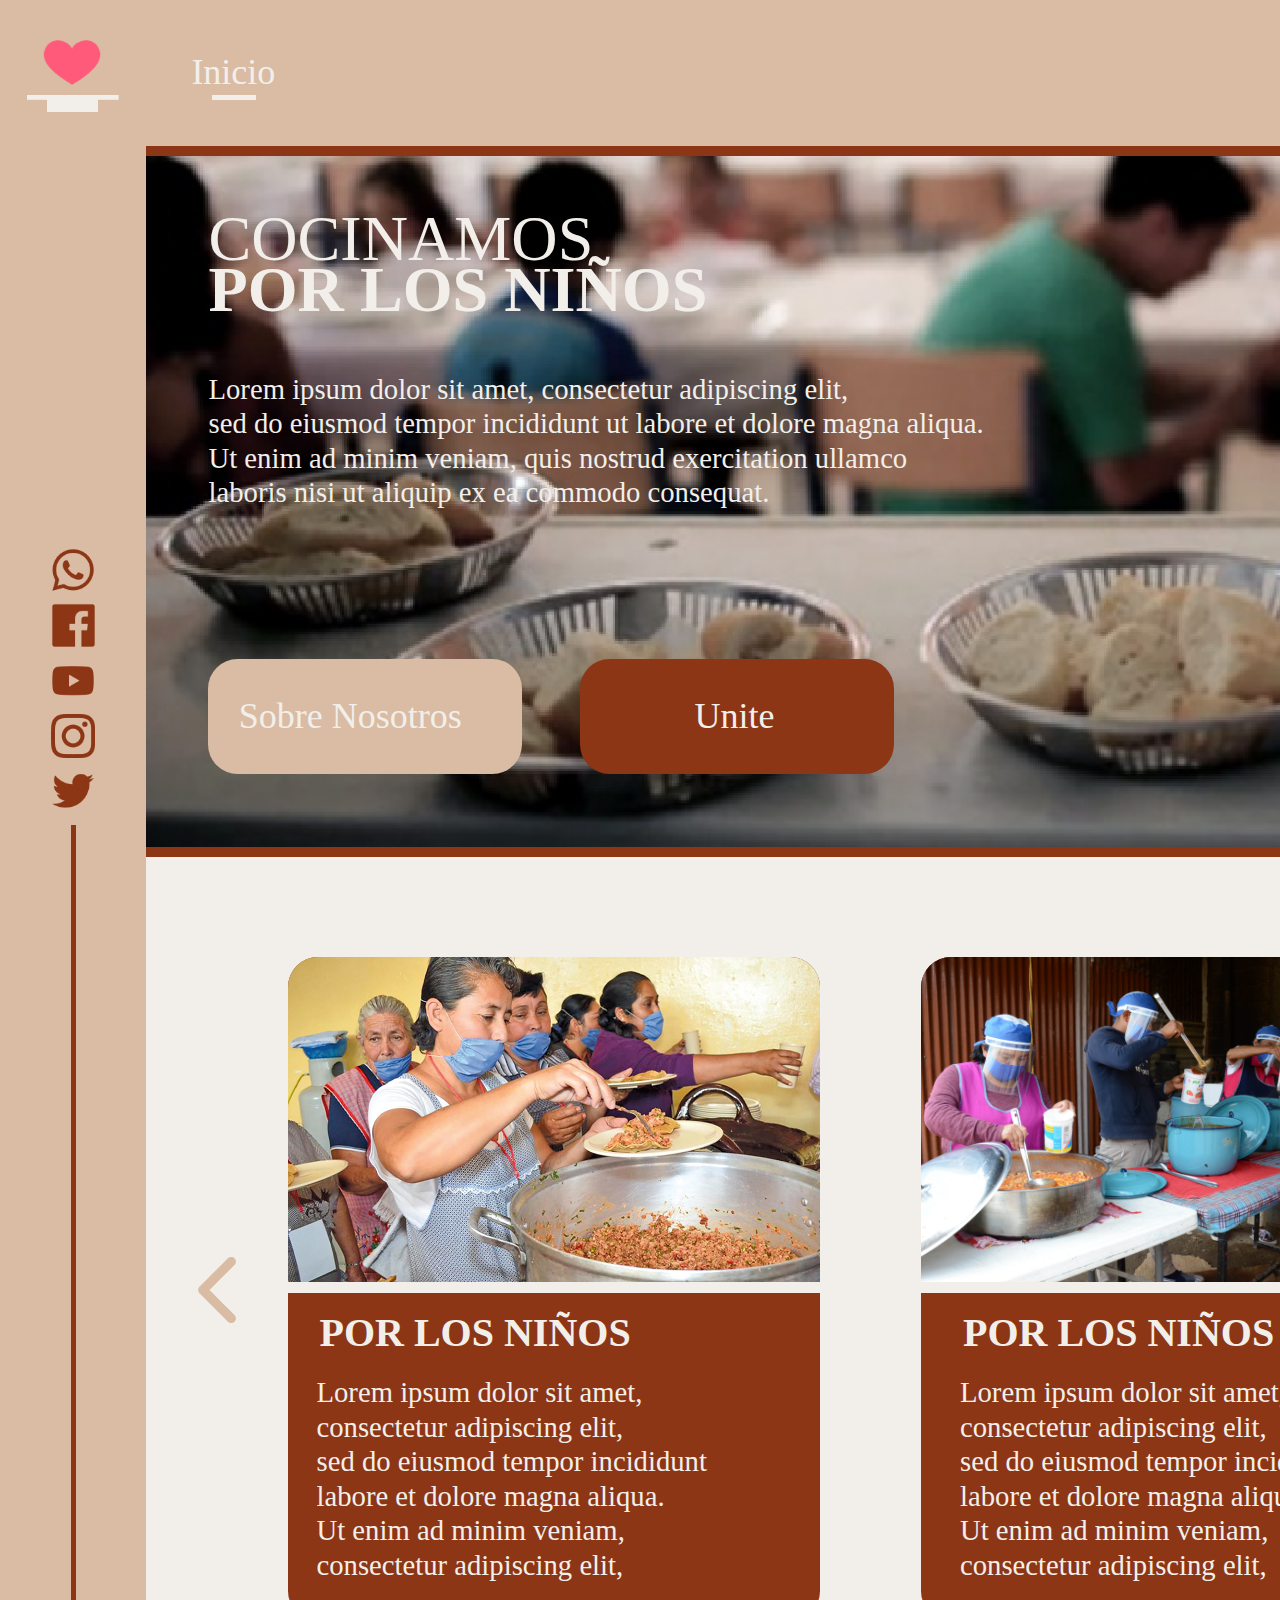
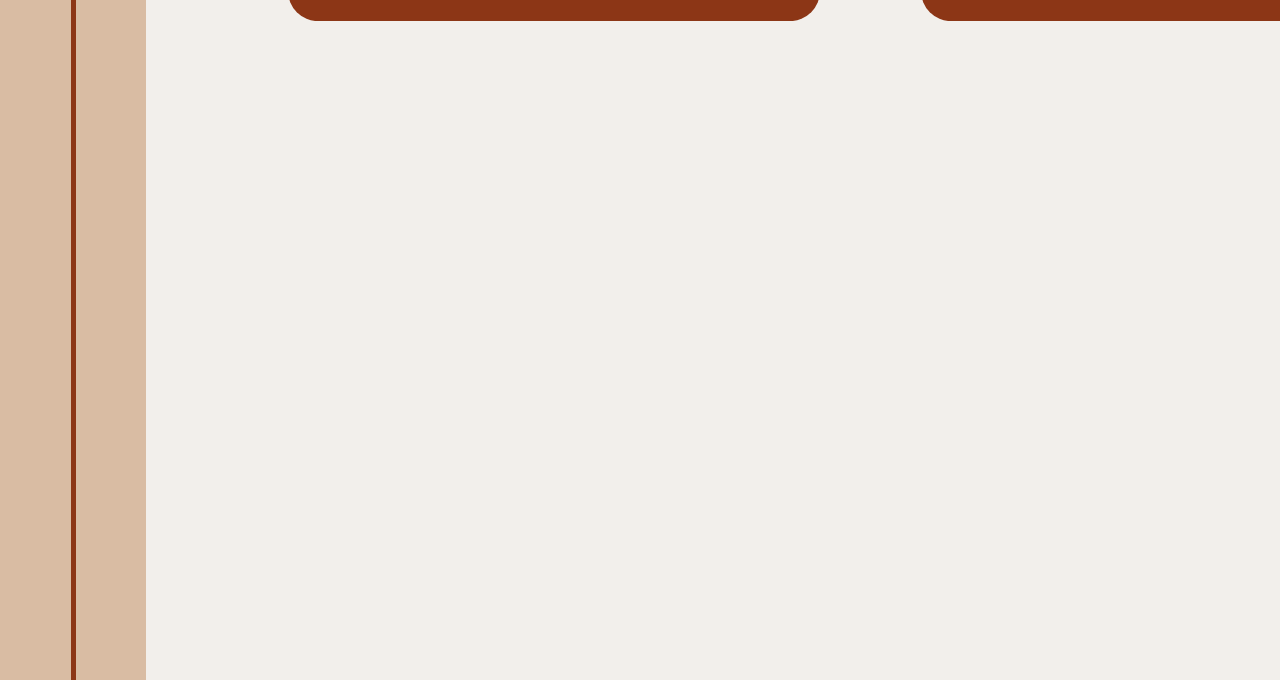
<file: Assets/FAT/Web_1920___5.html>
<!DOCTYPE html>
<html>
<head>
<meta charset="utf-8"/>
<meta http-equiv="X-UA-Compatible" content="IE=edge"/>
<meta name="viewport" content="width=device-width, initial-scale=1.0">
<title>Web 1920 – 5</title>
<style id="applicationStylesheet" type="text/css">
	.mediaViewInfo {
		--web-view-name: Web 1920 – 5;
		--web-view-id: Web_1920__5;
		--web-scale-on-resize: true;
		--web-enable-deep-linking: true;
	}
	:root {
		--web-view-ids: Web_1920__5;
	}
	* {
		margin: 0;
		padding: 0;
		box-sizing: border-box;
		border: none;
	}
	#Web_1920__5 {
		position: absolute;
		width: 1920px;
		height: 2280px;
		background-color: rgba(242,239,235,1);
		overflow: hidden;
		--web-view-name: Web 1920 – 5;
		--web-view-id: Web_1920__5;
		--web-scale-on-resize: true;
		--web-enable-deep-linking: true;
	}
	#Rectngulo_10 {
		position: absolute;
		width: 1947.816px;
		height: 701px;
		left: 132.092px;
		top: 151px;
		overflow: visible;
	}
	#Rectngulo_15 {
		fill: rgba(140,54,22,1);
	}
	.Rectngulo_15 {
		position: absolute;
		overflow: visible;
		width: 1779px;
		height: 10px;
		left: 141px;
		top: 847px;
	}
	#POR_LOS_NIOS_ {
		left: 208.5px;
		top: 258.215px;
		position: absolute;
		overflow: visible;
		width: 477px;
		white-space: nowrap;
		line-height: 76.97917175292969px;
		margin-top: -6.4149322509765625px;
		text-align: left;
		font-family: Bahnschrift;
		font-style: normal;
		font-weight: bold;
		font-size: 64.14930725097656px;
		color: rgba(242,239,235,1);
	}
	#Grupo_14 {
		position: absolute;
		width: 314px;
		height: 115px;
		left: 207.5px;
		top: 659px;
		overflow: visible;
	}
	#Rectngulo_12 {
		fill: rgba(217,188,163,1);
	}
	.Rectngulo_12 {
		position: absolute;
		overflow: visible;
		width: 314px;
		height: 115px;
		left: 0px;
		top: 0px;
	}
	#Sobre_Nosotros {
		left: 238.753px;
		top: 699px;
		position: absolute;
		overflow: visible;
		width: 254px;
		white-space: nowrap;
		line-height: 43.20000076293945px;
		margin-top: -3.6000003814697266px;
		text-align: left;
		font-family: Bahnschrift-Bold;
		font-style: normal;
		font-weight: normal;
		font-size: 36px;
		color: rgba(242,239,235,1);
	}
	#Grupo_13 {
		position: absolute;
		width: 314px;
		height: 115px;
		left: 579.5px;
		top: 659px;
		overflow: visible;
	}
	#Rectngulo_13 {
		fill: rgba(140,54,22,1);
	}
	.Rectngulo_13 {
		position: absolute;
		overflow: visible;
		width: 314px;
		height: 115px;
		left: 0px;
		top: 0px;
	}
	#Unite {
		left: 694.611px;
		top: 698.095px;
		position: absolute;
		overflow: visible;
		width: 85px;
		white-space: nowrap;
		line-height: 43.20000076293945px;
		margin-top: -3.6000003814697266px;
		text-align: left;
		font-family: Bahnschrift-Bold;
		font-style: normal;
		font-weight: normal;
		font-size: 36px;
		color: rgba(242,239,235,1);
	}
	#COCINAMOS {
		left: 208.5px;
		top: 207.493px;
		position: absolute;
		overflow: visible;
		width: 352px;
		white-space: nowrap;
		line-height: 76.97917175292969px;
		margin-top: -6.4149322509765625px;
		text-align: left;
		font-family: Bahnschrift-Light;
		font-style: normal;
		font-weight: normal;
		font-size: 64.14930725097656px;
		color: rgba(242,239,235,1);
	}
	#Lorem_ipsum_dolor_sit_amet_con {
		left: 208.5px;
		top: 374.565px;
		position: absolute;
		overflow: visible;
		width: 874px;
		white-space: nowrap;
		line-height: 34.43687057495117px;
		margin-top: -2.8697404861450195px;
		text-align: left;
		font-family: Bahnschrift;
		font-style: normal;
		font-weight: normal;
		font-size: 28.697389602661133px;
		color: rgba(242,239,235,1);
	}
	#Rectngulo_19 {
		fill: rgba(217,188,163,1);
	}
	.Rectngulo_19 {
		position: absolute;
		overflow: visible;
		width: 146px;
		height: 2374px;
		left: 0px;
		top: -5px;
	}
	#Rectngulo_1 {
		fill: rgba(217,188,163,1);
	}
	.Rectngulo_1 {
		position: absolute;
		overflow: visible;
		width: 1920px;
		height: 146px;
		left: 0px;
		top: 0px;
	}
	#Rectngulo_2 {
		fill: rgba(140,54,22,1);
	}
	.Rectngulo_2 {
		position: absolute;
		overflow: visible;
		width: 1774px;
		height: 10px;
		left: 146px;
		top: 146px;
	}
	#Grupo_24 {
		position: absolute;
		width: 296.069px;
		height: 117px;
		left: 1583.932px;
		top: 34px;
		overflow: visible;
	}
	#Rectngulo_11 {
		fill: rgba(140,54,22,1);
	}
	.Rectngulo_11 {
		position: absolute;
		overflow: visible;
		width: 296.069px;
		height: 85px;
		left: 0px;
		top: 0px;
	}
	#Rectngulo_12_ {
		fill: rgba(140,54,22,1);
	}
	.Rectngulo_12_ {
		position: absolute;
		overflow: visible;
		width: 296.069px;
		height: 77.445px;
		left: 0px;
		top: 39.555px;
	}
	#DONA {
		left: 1632.102px;
		top: 66.235px;
		position: absolute;
		overflow: visible;
		width: 194px;
		white-space: nowrap;
		line-height: 80.33232879638672px;
		margin-top: -6.694362640380859px;
		text-align: left;
		font-family: Bahnschrift-Bold;
		font-style: normal;
		font-weight: normal;
		font-size: 66.943603515625px;
		color: rgba(242,239,235,1);
	}
	#Rectngulo_3 {
		fill: rgba(242,239,235,1);
	}
	.Rectngulo_3 {
		position: absolute;
		overflow: visible;
		width: 51.017px;
		height: 14.007px;
		left: 46.929px;
		top: 98.271px;
	}
	#Rectngulo_4 {
		fill: rgba(242,239,235,1);
	}
	.Rectngulo_4 {
		position: absolute;
		overflow: visible;
		width: 91.672px;
		height: 4.803px;
		left: 27px;
		top: 95.468px;
	}
	#Rectngulo_5 {
		position: absolute;
		width: 60px;
		height: 60px;
		left: 42.495px;
		top: 33px;
		overflow: visible;
	}
	#Rectngulo_20 {
		fill: rgba(140,54,22,1);
	}
	.Rectngulo_20 {
		width: 1493px;
		height: 5px;
		position: absolute;
		overflow: visible;
		transform: matrix(1,0,0,1,-673,1569) rotate(90deg);
		transform-origin: center;
	}
	#instagram {
		position: absolute;
		width: 44px;
		height: 44px;
		left: 51px;
		top: 714px;
		overflow: visible;
	}
	#youtube {
		position: absolute;
		width: 44px;
		height: 44px;
		left: 51px;
		top: 659px;
		overflow: visible;
	}
	#whatsapp {
		position: absolute;
		width: 44px;
		height: 44px;
		left: 51px;
		top: 548px;
		overflow: visible;
	}
	#facebook {
		position: absolute;
		width: 45px;
		height: 45px;
		left: 51px;
		top: 603px;
		overflow: visible;
	}
	#gorjeo {
		position: absolute;
		width: 44px;
		height: 44px;
		left: 51px;
		top: 769px;
		overflow: visible;
	}
	#arrow-down-sign-to-navigate {
		position: absolute;
		width: 66px;
		height: 66px;
		left: 184px;
		top: 1257px;
		overflow: visible;
	}
	#arrow-down-sign-to-navigate_bc {
		position: absolute;
		width: 66px;
		height: 66px;
		left: 1816px;
		top: 1256px;
		overflow: visible;
	}
	#Grupo_de_desplazamiento_10 {
		mix-blend-mode: normal;
		position: absolute;
		width: 1491px;
		height: 664.137px;
		left: 288px;
		top: 956.932px;
		overflow: hidden;
	}
	#Grupo_26 {
		position: absolute;
		width: 1797px;
		height: 664.137px;
		left: 0px;
		top: 0px;
		overflow: visible;
	}
	#Rectngulo_17 {
		fill: rgba(140,54,22,1);
	}
	.Rectngulo_17 {
		position: absolute;
		overflow: visible;
		width: 532px;
		height: 664.137px;
		left: 632.5px;
		top: 0px;
	}
	#Grupo_25 {
		position: absolute;
		width: 1797px;
		height: 664.137px;
		left: 0px;
		top: 0px;
		overflow: visible;
	}
	#Rectngulo_16 {
		fill: rgba(140,54,22,1);
	}
	.Rectngulo_16 {
		position: absolute;
		overflow: visible;
		width: 532px;
		height: 664.137px;
		left: 0px;
		top: 0px;
	}
	#Imagen_1 {
		position: absolute;
		width: 532px;
		height: 336px;
		left: 0px;
		top: 0px;
		overflow: visible;
	}
	#Rectngulo_22 {
		fill: rgba(242,239,235,1);
	}
	.Rectngulo_22 {
		position: absolute;
		overflow: visible;
		width: 532px;
		height: 11px;
		left: 0px;
		top: 325px;
	}
	#Grupo_15 {
		position: absolute;
		width: 442px;
		height: 270.215px;
		left: 28.5px;
		top: 356.215px;
		overflow: visible;
	}
	#Grupo_de_desplazamiento_3 {
		mix-blend-mode: normal;
		position: absolute;
		width: 442px;
		height: 205px;
		left: 0px;
		top: 65.215px;
		overflow: hidden;
	}
	#Lorem_ipsum_dolor_sit_amet__co {
		left: 0px;
		top: 0px;
		position: absolute;
		overflow: visible;
		width: 443px;
		white-space: nowrap;
		line-height: 34.43687057495117px;
		margin-top: -2.8697404861450195px;
		text-align: left;
		font-family: Bahnschrift;
		font-style: normal;
		font-weight: normal;
		font-size: 28.697389602661133px;
		color: rgba(242,239,235,1);
	}
	#POR_LOS_NIOS__bn {
		left: 3px;
		top: 0px;
		position: absolute;
		overflow: visible;
		width: 298px;
		white-space: nowrap;
		line-height: 76.97917175292969px;
		margin-top: -18.489585876464844px;
		text-align: left;
		font-family: Bahnschrift;
		font-style: normal;
		font-weight: bold;
		font-size: 40px;
		color: rgba(242,239,235,1);
	}
	#Imagen_2 {
		position: absolute;
		width: 532px;
		height: 336px;
		left: 632.5px;
		top: 0px;
		overflow: visible;
	}
	#Rectngulo_23 {
		fill: rgba(242,239,235,1);
	}
	.Rectngulo_23 {
		position: absolute;
		overflow: visible;
		width: 532px;
		height: 11px;
		left: 633px;
		top: 325px;
	}
	#Grupo_de_desplazamiento_8 {
		mix-blend-mode: normal;
		position: absolute;
		width: 449px;
		height: 215px;
		left: 672px;
		top: 411.43px;
		overflow: hidden;
	}
	#Lorem_ipsum_dolor_sit_amet__co_br {
		left: 0px;
		top: 10px;
		position: absolute;
		overflow: visible;
		width: 450px;
		white-space: nowrap;
		line-height: 34.43687057495117px;
		margin-top: -2.8697404861450195px;
		text-align: left;
		font-family: Bahnschrift;
		font-style: normal;
		font-weight: normal;
		font-size: 28.697389602661133px;
		color: rgba(242,239,235,1);
	}
	#POR_LOS_NIOS__bs {
		left: 675px;
		top: 356.215px;
		position: absolute;
		overflow: visible;
		width: 298px;
		white-space: nowrap;
		line-height: 76.97917175292969px;
		margin-top: -18.489585876464844px;
		text-align: left;
		font-family: Bahnschrift;
		font-style: normal;
		font-weight: bold;
		font-size: 40px;
		color: rgba(242,239,235,1);
	}
	#Rectngulo_21 {
		fill: rgba(140,54,22,1);
	}
	.Rectngulo_21 {
		position: absolute;
		overflow: visible;
		width: 532px;
		height: 664.137px;
		left: 1265px;
		top: 0px;
	}
	#Imagen_4 {
		position: absolute;
		width: 532px;
		height: 336px;
		left: 1265px;
		top: 0px;
		overflow: visible;
	}
	#Rectngulo_24 {
		fill: rgba(242,239,235,1);
	}
	.Rectngulo_24 {
		position: absolute;
		overflow: visible;
		width: 532px;
		height: 11px;
		left: 1265px;
		top: 325px;
	}
	#POR_LOS_NIOS__bw {
		left: 1297px;
		top: 356.215px;
		position: absolute;
		overflow: visible;
		width: 298px;
		white-space: nowrap;
		line-height: 76.97917175292969px;
		margin-top: -18.489585876464844px;
		text-align: left;
		font-family: Bahnschrift;
		font-style: normal;
		font-weight: bold;
		font-size: 40px;
		color: rgba(242,239,235,1);
	}
	#Grupo_de_desplazamiento_9 {
		mix-blend-mode: normal;
		position: absolute;
		width: 449px;
		height: 215px;
		left: 1297px;
		top: 411.43px;
		overflow: hidden;
	}
	#Lorem_ipsum_dolor_sit_amet__co_by {
		left: 0px;
		top: 10px;
		position: absolute;
		overflow: visible;
		width: 450px;
		white-space: nowrap;
		line-height: 34.43687057495117px;
		margin-top: -2.8697404861450195px;
		text-align: left;
		font-family: Bahnschrift;
		font-style: normal;
		font-weight: normal;
		font-size: 28.697389602661133px;
		color: rgba(242,239,235,1);
	}
	#Componente_4__1 {
		position: absolute;
		width: 86px;
		height: 45px;
		left: 191.38px;
		top: 55px;
		overflow: visible;
	}
	#Inicio {
		left: 0px;
		top: 0px;
		position: absolute;
		overflow: visible;
		width: 87px;
		white-space: nowrap;
		line-height: 43.20000076293945px;
		margin-top: -3.6000003814697266px;
		text-align: left;
		font-family: Bahnschrift-Bold;
		font-style: normal;
		font-weight: normal;
		font-size: 36px;
		color: rgba(242,239,235,1);
	}
	#Rectngulo_25 {
		fill: rgba(242,239,235,1);
	}
	.Rectngulo_25 {
		width: 5px;
		height: 44px;
		position: absolute;
		overflow: visible;
		transform: translate(0px, 0px) matrix(1,0,0,1,40.5,20.5) rotate(90deg);
		transform-origin: center;
	}
</style>
<script id="applicationScript">
///////////////////////////////////////
// INITIALIZATION
///////////////////////////////////////

/**
 * Functionality for scaling, showing by media query, and navigation between multiple pages on a single page. 
 * Code subject to change.
 **/

if (window.console==null) { window["console"] = { log : function() {} } }; // some browsers do not set console

var Application = function() {
	// event constants
	this.prefix = "--web-";
	this.NAVIGATION_CHANGE = "viewChange";
	this.VIEW_NOT_FOUND = "viewNotFound";
	this.VIEW_CHANGE = "viewChange";
	this.VIEW_CHANGING = "viewChanging";
	this.STATE_NOT_FOUND = "stateNotFound";
	this.APPLICATION_COMPLETE = "applicationComplete";
	this.APPLICATION_RESIZE = "applicationResize";
	this.SIZE_STATE_NAME = "data-is-view-scaled";
	this.STATE_NAME = this.prefix + "state";

	this.lastTrigger = null;
	this.lastView = null;
	this.lastState = null;
	this.lastOverlay = null;
	this.currentView = null;
	this.currentState = null;
	this.currentOverlay = null;
	this.currentQuery = {index: 0, rule: null, mediaText: null, id: null};
	this.inclusionQuery = "(min-width: 0px)";
	this.exclusionQuery = "none and (min-width: 99999px)";
	this.LastModifiedDateLabelName = "LastModifiedDateLabel";
	this.viewScaleSliderId = "ViewScaleSliderInput";
	this.pageRefreshedName = "showPageRefreshedNotification";
	this.application = null;
	this.applicationStylesheet = null;
	this.showByMediaQuery = null;
	this.mediaQueryDictionary = {};
	this.viewsDictionary = {};
	this.addedViews = [];
	this.viewStates = [];
	this.views = [];
	this.viewIds = [];
	this.viewQueries = {};
	this.overlays = {};
	this.overlayIds = [];
	this.numberOfViews = 0;
	this.verticalPadding = 0;
	this.horizontalPadding = 0;
	this.stateName = null;
	this.viewScale = 1;
	this.viewLeft = 0;
	this.viewTop = 0;
	this.horizontalScrollbarsNeeded = false;
	this.verticalScrollbarsNeeded = false;

	// view settings
	this.showUpdateNotification = false;
	this.showNavigationControls = false;
	this.scaleViewsToFit = false;
	this.scaleToFitOnDoubleClick = false;
	this.actualSizeOnDoubleClick = false;
	this.scaleViewsOnResize = false;
	this.navigationOnKeypress = false;
	this.showViewName = false;
	this.enableDeepLinking = true;
	this.refreshPageForChanges = false;
	this.showRefreshNotifications = true;

	// view controls
	this.scaleViewSlider = null;
	this.lastModifiedLabel = null;
	this.supportsPopState = false; // window.history.pushState!=null;
	this.initialized = false;

	// refresh properties
	this.refreshDuration = 250;
	this.lastModifiedDate = null;
	this.refreshRequest = null;
	this.refreshInterval = null;
	this.refreshContent = null;
	this.refreshContentSize = null;
	this.refreshCheckContent = false;
	this.refreshCheckContentSize = false;

	var self = this;

	self.initialize = function(event) {
		var view = self.getVisibleView();
		var views = self.getVisibleViews();
		if (view==null) view = self.getInitialView();
		self.collectViews();
		self.collectOverlays();
		self.collectMediaQueries();

		for (let index = 0; index < views.length; index++) {
			var view = views[index];
			self.setViewOptions(view);
			self.setViewVariables(view);
			self.centerView(view);
		}

		// sometimes the body size is 0 so we call this now and again later
		if (self.initialized) {
			window.addEventListener(self.NAVIGATION_CHANGE, self.viewChangeHandler);
			window.addEventListener("keyup", self.keypressHandler);
			window.addEventListener("keypress", self.keypressHandler);
			window.addEventListener("resize", self.resizeHandler);
			window.document.addEventListener("dblclick", self.doubleClickHandler);

			if (self.supportsPopState) {
				window.addEventListener('popstate', self.popStateHandler);
			}
			else {
				window.addEventListener('hashchange', self.hashChangeHandler);
			}

			// we are ready to go
			window.dispatchEvent(new Event(self.APPLICATION_COMPLETE));
		}

		if (self.initialized==false) {
			if (self.enableDeepLinking) {
				self.syncronizeViewToURL();
			} 
	
			if (self.refreshPageForChanges) {
				self.setupRefreshForChanges();
			}
	
			self.initialized = true;
		}
		
		if (self.scaleViewsToFit) {
			self.viewScale = self.scaleViewToFit(view);
			
			if (self.viewScale<0) {
				setTimeout(self.scaleViewToFit, 500, view);
			}
		}
		else if (view) {
			self.viewScale = self.getViewScaleValue(view);
			self.centerView(view);
			self.updateSliderValue(self.viewScale);
		}
		else {
			// no view found
		}
	
		if (self.showUpdateNotification) {
			self.showNotification();
		}

		//"addEventListener" in window ? null : window.addEventListener = window.attachEvent;
		//"addEventListener" in document ? null : document.addEventListener = document.attachEvent;
	}


	///////////////////////////////////////
	// AUTO REFRESH 
	///////////////////////////////////////

	self.setupRefreshForChanges = function() {
		self.refreshRequest = new XMLHttpRequest();

		if (!self.refreshRequest) {
			return false;
		}

		// get document start values immediately
		self.requestRefreshUpdate();
	}

	/**
	 * Attempt to check the last modified date by the headers 
	 * or the last modified property from the byte array (experimental)
	 **/
	self.requestRefreshUpdate = function() {
		var url = document.location.href;
		var protocol = window.location.protocol;
		var method;
		
		try {

			if (self.refreshCheckContentSize) {
				self.refreshRequest.open('HEAD', url, true);
			}
			else if (self.refreshCheckContent) {
				self.refreshContent = document.documentElement.outerHTML;
				self.refreshRequest.open('GET', url, true);
				self.refreshRequest.responseType = "text";
			}
			else {

				// get page last modified date for the first call to compare to later
				if (self.lastModifiedDate==null) {

					// File system does not send headers in FF so get blob if possible
					if (protocol=="file:") {
						self.refreshRequest.open("GET", url, true);
						self.refreshRequest.responseType = "blob";
					}
					else {
						self.refreshRequest.open("HEAD", url, true);
						self.refreshRequest.responseType = "blob";
					}

					self.refreshRequest.onload = self.refreshOnLoadOnceHandler;

					// In some browsers (Chrome & Safari) this error occurs at send: 
					// 
					// Chrome - Access to XMLHttpRequest at 'file:///index.html' from origin 'null' 
					// has been blocked by CORS policy: 
					// Cross origin requests are only supported for protocol schemes: 
					// http, data, chrome, chrome-extension, https.
					// 
					// Safari - XMLHttpRequest cannot load file:///Users/user/Public/index.html. Cross origin requests are only supported for HTTP.
					// 
					// Solution is to run a local server, set local permissions or test in another browser
					self.refreshRequest.send(null);

					// In MS browsers the following behavior occurs possibly due to an AJAX call to check last modified date: 
					// 
					// DOM7011: The code on this page disabled back and forward caching.

					// In Brave (Chrome) error when on the server
					// index.js:221 HEAD https://www.example.com/ net::ERR_INSUFFICIENT_RESOURCES
					// self.refreshRequest.send(null);

				}
				else {
					self.refreshRequest = new XMLHttpRequest();
					self.refreshRequest.onreadystatechange = self.refreshHandler;
					self.refreshRequest.ontimeout = function() {
						self.log("Couldn't find page to check for updates");
					}
					
					var method;
					if (protocol=="file:") {
						method = "GET";
					}
					else {
						method = "HEAD";
					}

					//refreshRequest.open('HEAD', url, true);
					self.refreshRequest.open(method, url, true);
					self.refreshRequest.responseType = "blob";
					self.refreshRequest.send(null);
				}
			}
		}
		catch (error) {
			self.log("Refresh failed for the following reason:")
			self.log(error);
		}
	}

	self.refreshHandler = function() {
		var contentSize;

		try {

			if (self.refreshRequest.readyState === XMLHttpRequest.DONE) {
				
				if (self.refreshRequest.status === 2 || 
					self.refreshRequest.status === 200) {
					var pageChanged = false;

					self.updateLastModifiedLabel();

					if (self.refreshCheckContentSize) {
						var lastModifiedHeader = self.refreshRequest.getResponseHeader("Last-Modified");
						contentSize = self.refreshRequest.getResponseHeader("Content-Length");
						//lastModifiedDate = refreshRequest.getResponseHeader("Last-Modified");
						var headers = self.refreshRequest.getAllResponseHeaders();
						var hasContentHeader = headers.indexOf("Content-Length")!=-1;
						
						if (hasContentHeader) {
							contentSize = self.refreshRequest.getResponseHeader("Content-Length");

							// size has not been set yet
							if (self.refreshContentSize==null) {
								self.refreshContentSize = contentSize;
								// exit and let interval call this method again
								return;
							}

							if (contentSize!=self.refreshContentSize) {
								pageChanged = true;
							}
						}
					}
					else if (self.refreshCheckContent) {

						if (self.refreshRequest.responseText!=self.refreshContent) {
							pageChanged = true;
						}
					}
					else {
						lastModifiedHeader = self.getLastModified(self.refreshRequest);

						if (self.lastModifiedDate!=lastModifiedHeader) {
							self.log("lastModifiedDate:" + self.lastModifiedDate + ",lastModifiedHeader:" +lastModifiedHeader);
							pageChanged = true;
						}

					}

					
					if (pageChanged) {
						clearInterval(self.refreshInterval);
						self.refreshUpdatedPage();
						return;
					}

				}
				else {
					self.log('There was a problem with the request.');
				}

			}
		}
		catch( error ) {
			//console.log('Caught Exception: ' + error);
		}
	}

	self.refreshOnLoadOnceHandler = function(event) {

		// get the last modified date
		if (self.refreshRequest.response) {
			self.lastModifiedDate = self.getLastModified(self.refreshRequest);

			if (self.lastModifiedDate!=null) {

				if (self.refreshInterval==null) {
					self.refreshInterval = setInterval(self.requestRefreshUpdate, self.refreshDuration);
				}
			}
			else {
				self.log("Could not get last modified date from the server");
			}
		}
	}

	self.refreshUpdatedPage = function() {
		if (self.showRefreshNotifications) {
			var date = new Date().setTime((new Date().getTime()+10000));
			document.cookie = encodeURIComponent(self.pageRefreshedName) + "=true" + "; max-age=6000;" + " path=/";
		}

		document.location.reload(true);
	}

	self.showNotification = function(duration) {
		var notificationID = self.pageRefreshedName+"ID";
		var notification = document.getElementById(notificationID);
		if (duration==null) duration = 4000;

		if (notification!=null) {return;}

		notification = document.createElement("div");
		notification.id = notificationID;
		notification.textContent = "PAGE UPDATED";
		var styleRule = ""
		styleRule = "position: fixed; padding: 7px 16px 6px 16px; font-family: Arial, sans-serif; font-size: 10px; font-weight: bold; left: 50%;";
		styleRule += "top: 20px; background-color: rgba(0,0,0,.5); border-radius: 12px; color:rgb(235, 235, 235); transition: all 2s linear;";
		styleRule += "transform: translateX(-50%); letter-spacing: .5px; filter: drop-shadow(2px 2px 6px rgba(0, 0, 0, .1)); cursor: pointer";
		notification.setAttribute("style", styleRule);

		notification.className = "PageRefreshedClass";
		notification.addEventListener("click", function() {
			notification.parentNode.removeChild(notification);
		});
		
		document.body.appendChild(notification);

		setTimeout(function() {
			notification.style.opacity = "0";
			notification.style.filter = "drop-shadow( 0px 0px 0px rgba(0,0,0, .5))";
			setTimeout(function() {
				try {
					notification.parentNode.removeChild(notification);
				} catch(error) {}
			}, duration)
		}, duration);

		document.cookie = encodeURIComponent(self.pageRefreshedName) + "=; max-age=1; path=/";
	}

	/**
	 * Get the last modified date from the header 
	 * or file object after request has been received
	 **/
	self.getLastModified = function(request) {
		var date;

		// file protocol - FILE object with last modified property
		if (request.response && request.response.lastModified) {
			date = request.response.lastModified;
		}
		
		// http protocol - check headers
		if (date==null) {
			date = request.getResponseHeader("Last-Modified");
		}

		return date;
	}

	self.updateLastModifiedLabel = function() {
		var labelValue = "";
		
		if (self.lastModifiedLabel==null) {
			self.lastModifiedLabel = document.getElementById("LastModifiedLabel");
		}

		if (self.lastModifiedLabel) {
			var seconds = parseInt(((new Date().getTime() - Date.parse(document.lastModified)) / 1000 / 60) * 100 + "");
			var minutes = 0;
			var hours = 0;

			if (seconds < 60) {
				seconds = Math.floor(seconds/10)*10;
				labelValue = seconds + " seconds";
			}
			else {
				minutes = parseInt((seconds/60) + "");

				if (minutes>60) {
					hours = parseInt((seconds/60/60) +"");
					labelValue += hours==1 ? " hour" : " hours";
				}
				else {
					labelValue = minutes+"";
					labelValue += minutes==1 ? " minute" : " minutes";
				}
			}
			
			if (seconds<10) {
				labelValue = "Updated now";
			}
			else {
				labelValue = "Updated " + labelValue + " ago";
			}

			if (self.lastModifiedLabel.firstElementChild) {
				self.lastModifiedLabel.firstElementChild.textContent = labelValue;

			}
			else if ("textContent" in self.lastModifiedLabel) {
				self.lastModifiedLabel.textContent = labelValue;
			}
		}
	}

	self.getShortString = function(string, length) {
		if (length==null) length = 30;
		string = string!=null ? string.substr(0, length).replace(/\n/g, "") : "[String is null]";
		return string;
	}

	self.getShortNumber = function(value, places) {
		if (places==null || places<1) places = 4;
		value = Math.round(value * Math.pow(10,places)) / Math.pow(10, places);
		return value;
	}

	///////////////////////////////////////
	// NAVIGATION CONTROLS
	///////////////////////////////////////

	self.updateViewLabel = function() {
		var viewNavigationLabel = document.getElementById("ViewNavigationLabel");
		var view = self.getVisibleView();
		var viewIndex = view ? self.getViewIndex(view) : -1;
		var viewName = view ? self.getViewPreferenceValue(view, self.prefix + "view-name") : null;
		var viewId = view ? view.id : null;

		if (viewNavigationLabel && view) {
			if (viewName && viewName.indexOf('"')!=-1) {
				viewName = viewName.replace(/"/g, "");
			}

			if (self.showViewName) {
				viewNavigationLabel.textContent = viewName;
				self.setTooltip(viewNavigationLabel, viewIndex + 1 + " of " + self.numberOfViews);
			}
			else {
				viewNavigationLabel.textContent = viewIndex + 1 + " of " + self.numberOfViews;
				self.setTooltip(viewNavigationLabel, viewName);
			}

		}
	}

	self.updateURL = function(view) {
		view = view == null ? self.getVisibleView() : view;
		var viewId = view ? view.id : null
		var viewFragment = view ? "#"+ viewId : null;

		if (viewId && self.viewIds.length>1 && self.enableDeepLinking) {

			if (self.supportsPopState==false) {
				self.setFragment(viewId);
			}
			else {
				if (viewFragment!=window.location.hash) {

					if (window.location.hash==null) {
						window.history.replaceState({name:viewId}, null, viewFragment);
					}
					else {
						window.history.pushState({name:viewId}, null, viewFragment);
					}
				}
			}
		}
	}

	self.updateURLState = function(view, stateName) {
		stateName = view && (stateName=="" || stateName==null) ? self.getStateNameByViewId(view.id) : stateName;

		if (self.supportsPopState==false) {
			self.setFragment(stateName);
		}
		else {
			if (stateName!=window.location.hash) {

				if (window.location.hash==null) {
					window.history.replaceState({name:view.viewId}, null, stateName);
				}
				else {
					window.history.pushState({name:view.viewId}, null, stateName);
				}
			}
		}
	}

	self.setFragment = function(value) {
		window.location.hash = "#" + value;
	}

	self.setTooltip = function(element, value) {
		// setting the tooltip in edge causes a page crash on hover
		if (/Edge/.test(navigator.userAgent)) { return; }

		if ("title" in element) {
			element.title = value;
		}
	}

	self.getStylesheetRules = function(styleSheet) {
		try {
			if (styleSheet) return styleSheet.cssRules || styleSheet.rules;
	
			return document.styleSheets[0]["cssRules"] || document.styleSheets[0]["rules"];
		}
		catch (error) {
			// ERRORS:
			// SecurityError: The operation is insecure.
			// Errors happen when script loads before stylesheet or loading an external css locally

			// InvalidAccessError: A parameter or an operation is not supported by the underlying object
			// Place script after stylesheet

			console.log(error);
			if (error.toString().indexOf("The operation is insecure")!=-1) {
				console.log("Load the stylesheet before the script or load the stylesheet inline until it can be loaded on a server")
			}
			return [];
		}
	}

	/**
	 * If single page application hide all of the views. 
	 * @param {Number} selectedIndex if provided shows the view at index provided
	 **/
	self.hideViews = function(selectedIndex, animation) {
		var rules = self.getStylesheetRules();
		var queryIndex = 0;
		var numberOfRules = rules!=null ? rules.length : 0;

		// loop through rules and hide media queries except selected
		for (var i=0;i<numberOfRules;i++) {
			var rule = rules[i];
			var cssText = rule && rule.cssText;

			if (rule.media!=null && cssText.match("--web-view-name:")) {

				if (queryIndex==selectedIndex) {
					self.currentQuery.mediaText = rule.conditionText;
					self.currentQuery.index = selectedIndex;
					self.currentQuery.rule = rule;
					self.enableMediaQuery(rule);
				}
				else {
					if (animation) {
						self.fadeOut(rule)
					}
					else {
						self.disableMediaQuery(rule);
					}
				}
				
				queryIndex++;
			}
		}

		self.numberOfViews = queryIndex;
		self.updateViewLabel();
		self.updateURL();

		self.dispatchViewChange();

		var view = self.getVisibleView();
		var viewIndex = view ? self.getViewIndex(view) : -1;

		return viewIndex==selectedIndex ? view : null;
	}

	/**
	 * If single page application hide all of the views. 
	 * @param {HTMLElement} selectedView if provided shows the view passed in
	 **/
	 self.hideAllViews = function(selectedView, animation) {
		var views = self.views;
		var queryIndex = 0;
		var numberOfViews = views!=null ? views.length : 0;

		// loop through rules and hide media queries except selected
		for (var i=0;i<numberOfViews;i++) {
			var viewData = views[i];
			var view = viewData && viewData.view;
			var mediaRule = viewData && viewData.mediaRule;
			
			if (view==selectedView) {
				self.currentQuery.mediaText = mediaRule.conditionText;
				self.currentQuery.index = queryIndex;
				self.currentQuery.rule = mediaRule;
				self.enableMediaQuery(mediaRule);
			}
			else {
				if (animation) {
					self.fadeOut(mediaRule)
				}
				else {
					self.disableMediaQuery(mediaRule);
				}
			}
			
			queryIndex++;
		}

		self.numberOfViews = queryIndex;
		self.updateViewLabel();
		self.updateURL();
		self.dispatchViewChange();

		var visibleView = self.getVisibleView();

		return visibleView==selectedView ? selectedView : null;
	}

	/**
	 * Hide view
	 * @param {Object} view element to hide
	 **/
	self.hideView = function(view) {
		var rule = view ? self.mediaQueryDictionary[view.id] : null;

		if (rule) {
			self.disableMediaQuery(rule);
		}
	}

	/**
	 * Hide overlay
	 * @param {Object} overlay element to hide
	 **/
	self.hideOverlay = function(overlay) {
		var rule = overlay ? self.mediaQueryDictionary[overlay.id] : null;

		if (rule) {
			self.disableMediaQuery(rule);

			//if (self.showByMediaQuery) {
				overlay.style.display = "none";
			//}
		}
	}

	/**
	 * Show the view by media query. Does not hide current views
	 * Sets view options by default
	 * @param {Object} view element to show
	 * @param {Boolean} setViewOptions sets view options if null or true
	 */
	self.showViewByMediaQuery = function(view, setViewOptions) {
		var id = view ? view.id : null;
		var query = id ? self.mediaQueryDictionary[id] : null;
		var isOverlay = view ? self.isOverlay(view) : false;
		setViewOptions = setViewOptions==null ? true : setViewOptions;

		if (query) {
			self.enableMediaQuery(query);

			if (isOverlay && view && setViewOptions) {
				self.setViewVariables(null, view);
			}
			else {
				if (view && setViewOptions) self.setViewOptions(view);
				if (view && setViewOptions) self.setViewVariables(view);
			}
		}
	}

	/**
	 * Show the view. Does not hide current views
	 */
	self.showView = function(view, setViewOptions) {
		var id = view ? view.id : null;
		var query = id ? self.mediaQueryDictionary[id] : null;
		var display = null;
		setViewOptions = setViewOptions==null ? true : setViewOptions;

		if (query) {
			self.enableMediaQuery(query);
			if (view==null) view =self.getVisibleView();
			if (view && setViewOptions) self.setViewOptions(view);
		}
		else if (id) {
			display = window.getComputedStyle(view).getPropertyValue("display");
			if (display=="" || display=="none") {
				view.style.display = "block";
			}
		}

		if (view) {
			if (self.currentView!=null) {
				self.lastView = self.currentView;
			}

			self.currentView = view;
		}
	}

	self.showViewById = function(id, setViewOptions) {
		var view = id ? self.getViewById(id) : null;

		if (view) {
			self.showView(view);
			return;
		}

		self.log("View not found '" + id + "'");
	}

	self.getElementView = function(element) {
		var view = element;
		var viewFound = false;

		while (viewFound==false || view==null) {
			if (view && self.viewsDictionary[view.id]) {
				return view;
			}
			view = view.parentNode;
		}
	}

	/**
	 * Show overlay over view
	 * @param {Event | HTMLElement} event event or html element with styles applied
	 * @param {String} id id of view or view reference
	 * @param {Number} x x location
	 * @param {Number} y y location
	 */
	self.showOverlay = function(event, id, x, y) {
		var overlay = id && typeof id === 'string' ? self.getViewById(id) : id ? id : null;
		var query = overlay ? self.mediaQueryDictionary[overlay.id] : null;
		var centerHorizontally = false;
		var centerVertically = false;
		var anchorLeft = false;
		var anchorTop = false;
		var anchorRight = false;
		var anchorBottom = false;
		var display = null;
		var reparent = true;
		var view = null;
		
		if (overlay==null || overlay==false) {
			self.log("Overlay not found, '"+ id + "'");
			return;
		}

		// get enter animation - event target must have css variables declared
		if (event) {
			var button = event.currentTarget || event; // can be event or htmlelement
			var buttonComputedStyles = getComputedStyle(button);
			var actionTargetValue = buttonComputedStyles.getPropertyValue(self.prefix+"action-target").trim();
			var animation = buttonComputedStyles.getPropertyValue(self.prefix+"animation").trim();
			var isAnimated = animation!="";
			var targetType = buttonComputedStyles.getPropertyValue(self.prefix+"action-type").trim();
			var actionTarget = self.application ? null : self.getElement(actionTargetValue);
			var actionTargetStyles = actionTarget ? actionTarget.style : null;

			if (actionTargetStyles) {
				actionTargetStyles.setProperty("animation", animation);
			}

			if ("stopImmediatePropagation" in event) {
				event.stopImmediatePropagation();
			}
		}
		
		if (self.application==false || targetType=="page") {
			document.location.href = "./" + actionTargetValue;
			return;
		}

		// remove any current overlays
		if (self.currentOverlay) {

			// act as switch if same button
			if (self.currentOverlay==actionTarget || self.currentOverlay==null) {
				if (self.lastTrigger==button) {
					self.removeOverlay(isAnimated);
					return;
				}
			}
			else {
				self.removeOverlay(isAnimated);
			}
		}

		if (reparent) {
			view = self.getElementView(button);
			if (view) {
				view.appendChild(overlay);
			}
		}

		if (query) {
			//self.setElementAnimation(overlay, null);
			//overlay.style.animation = animation;
			self.enableMediaQuery(query);
			
			var display = overlay && overlay.style.display;
			
			if (overlay && display=="" || display=="none") {
				overlay.style.display = "block";
				//self.setViewOptions(overlay);
			}

			// add animation defined in event target style declaration
			if (animation && self.supportAnimations) {
				self.fadeIn(overlay, false, animation);
			}
		}
		else if (id) {

			display = window.getComputedStyle(overlay).getPropertyValue("display");

			if (display=="" || display=="none") {
				overlay.style.display = "block";
			}

			// add animation defined in event target style declaration
			if (animation && self.supportAnimations) {
				self.fadeIn(overlay, false, animation);
			}
		}

		// do not set x or y position if centering
		var horizontal = self.prefix + "center-horizontally";
		var vertical = self.prefix + "center-vertically";
		var style = overlay.style;
		var transform = [];

		centerHorizontally = self.getIsStyleDefined(id, horizontal) ? self.getViewPreferenceBoolean(overlay, horizontal) : false;
		centerVertically = self.getIsStyleDefined(id, vertical) ? self.getViewPreferenceBoolean(overlay, vertical) : false;
		anchorLeft = self.getIsStyleDefined(id, "left");
		anchorRight = self.getIsStyleDefined(id, "right");
		anchorTop = self.getIsStyleDefined(id, "top");
		anchorBottom = self.getIsStyleDefined(id, "bottom");

		
		if (self.viewsDictionary[overlay.id] && self.viewsDictionary[overlay.id].styleDeclaration) {
			style = self.viewsDictionary[overlay.id].styleDeclaration.style;
		}
		
		if (centerHorizontally) {
			style.left = "50%";
			style.transformOrigin = "0 0";
			transform.push("translateX(-50%)");
		}
		else if (anchorRight && anchorLeft) {
			style.left = x + "px";
		}
		else if (anchorRight) {
			//style.right = x + "px";
		}
		else {
			style.left = x + "px";
		}
		
		if (centerVertically) {
			style.top = "50%";
			transform.push("translateY(-50%)");
			style.transformOrigin = "0 0";
		}
		else if (anchorTop && anchorBottom) {
			style.top = y + "px";
		}
		else if (anchorBottom) {
			//style.bottom = y + "px";
		}
		else {
			style.top = y + "px";
		}

		if (transform.length) {
			style.transform = transform.join(" ");
		}

		self.currentOverlay = overlay;
		self.lastTrigger = button;
	}

	self.goBack = function() {
		if (self.currentOverlay) {
			self.removeOverlay();
		}
		else if (self.lastView) {
			self.goToView(self.lastView.id);
		}
	}

	self.removeOverlay = function(animate) {
		var overlay = self.currentOverlay;
		animate = animate===false ? false : true;

		if (overlay) {
			var style = overlay.style;
			
			if (style.animation && self.supportAnimations && animate) {
				self.reverseAnimation(overlay, true);

				var duration = self.getAnimationDuration(style.animation, true);
		
				setTimeout(function() {
					self.setElementAnimation(overlay, null);
					self.hideOverlay(overlay);
					self.currentOverlay = null;
				}, duration);
			}
			else {
				self.setElementAnimation(overlay, null);
				self.hideOverlay(overlay);
				self.currentOverlay = null;
			}
		}
	}

	/**
	 * Reverse the animation and hide after
	 * @param {Object} target element with animation
	 * @param {Boolean} hide hide after animation ends
	 */
	self.reverseAnimation = function(target, hide) {
		var lastAnimation = null;
		var style = target.style;

		style.animationPlayState = "paused";
		lastAnimation = style.animation;
		style.animation = null;
		style.animationPlayState = "paused";

		if (hide) {
			//target.addEventListener("animationend", self.animationEndHideHandler);
	
			var duration = self.getAnimationDuration(lastAnimation, true);
			var isOverlay = self.isOverlay(target);
	
			setTimeout(function() {
				self.setElementAnimation(target, null);

				if (isOverlay) {
					self.hideOverlay(target);
				}
				else {
					self.hideView(target);
				}
			}, duration);
		}

		setTimeout(function() {
			style.animation = lastAnimation;
			style.animationPlayState = "paused";
			style.animationDirection = "reverse";
			style.animationPlayState = "running";
		}, 30);
	}

	self.animationEndHandler = function(event) {
		var target = event.currentTarget;
		self.dispatchEvent(new Event(event.type));
	}

	self.isOverlay = function(view) {
		var result = view ? self.getViewPreferenceBoolean(view, self.prefix + "is-overlay") : false;

		return result;
	}

	self.animationEndHideHandler = function(event) {
		var target = event.currentTarget;
		self.setViewVariables(null, target);
		self.hideView(target);
		target.removeEventListener("animationend", self.animationEndHideHandler);
	}

	self.animationEndShowHandler = function(event) {
		var target = event.currentTarget;
		target.removeEventListener("animationend", self.animationEndShowHandler);
	}

	self.setViewOptions = function(view) {

		if (view) {
			self.minimumScale = self.getViewPreferenceValue(view, self.prefix + "minimum-scale");
			self.maximumScale = self.getViewPreferenceValue(view, self.prefix + "maximum-scale");
			self.scaleViewsToFit = self.getViewPreferenceBoolean(view, self.prefix + "scale-to-fit");
			self.scaleToFitType = self.getViewPreferenceValue(view, self.prefix + "scale-to-fit-type");
			self.scaleToFitOnDoubleClick = self.getViewPreferenceBoolean(view, self.prefix + "scale-on-double-click");
			self.actualSizeOnDoubleClick = self.getViewPreferenceBoolean(view, self.prefix + "actual-size-on-double-click");
			self.scaleViewsOnResize = self.getViewPreferenceBoolean(view, self.prefix + "scale-on-resize");
			self.enableScaleUp = self.getViewPreferenceBoolean(view, self.prefix + "enable-scale-up");
			self.centerHorizontally = self.getViewPreferenceBoolean(view, self.prefix + "center-horizontally");
			self.centerVertically = self.getViewPreferenceBoolean(view, self.prefix + "center-vertically");
			self.navigationOnKeypress = self.getViewPreferenceBoolean(view, self.prefix + "navigate-on-keypress");
			self.showViewName = self.getViewPreferenceBoolean(view, self.prefix + "show-view-name");
			self.refreshPageForChanges = self.getViewPreferenceBoolean(view, self.prefix + "refresh-for-changes");
			self.refreshPageForChangesInterval = self.getViewPreferenceValue(view, self.prefix + "refresh-interval");
			self.showNavigationControls = self.getViewPreferenceBoolean(view, self.prefix + "show-navigation-controls");
			self.scaleViewSlider = self.getViewPreferenceBoolean(view, self.prefix + "show-scale-controls");
			self.enableDeepLinking = self.getViewPreferenceBoolean(view, self.prefix + "enable-deep-linking");
			self.singlePageApplication = self.getViewPreferenceBoolean(view, self.prefix + "application");
			self.showByMediaQuery = self.getViewPreferenceBoolean(view, self.prefix + "show-by-media-query");
			self.showUpdateNotification = document.cookie!="" ? document.cookie.indexOf(self.pageRefreshedName)!=-1 : false;
			self.imageComparisonDuration = self.getViewPreferenceValue(view, self.prefix + "image-comparison-duration");
			self.supportAnimations = self.getViewPreferenceBoolean(view, self.prefix + "enable-animations", true);

			if (self.scaleViewsToFit) {
				var newScaleValue = self.scaleViewToFit(view);
				
				if (newScaleValue<0) {
					setTimeout(self.scaleViewToFit, 500, view);
				}
			}
			else {
				self.viewScale = self.getViewScaleValue(view);
				self.viewToFitWidthScale = self.getViewFitToViewportWidthScale(view, self.enableScaleUp)
				self.viewToFitHeightScale = self.getViewFitToViewportScale(view, self.enableScaleUp);
				self.updateSliderValue(self.viewScale);
			}

			if (self.imageComparisonDuration!=null) {
				// todo
			}

			if (self.refreshPageForChangesInterval!=null) {
				self.refreshDuration = Number(self.refreshPageForChangesInterval);
			}
		}
	}

	self.previousView = function(event) {
		var rules = self.getStylesheetRules();
		var view = self.getVisibleView()
		var index = view ? self.getViewIndex(view) : -1;
		var prevQueryIndex = index!=-1 ? index-1 : self.currentQuery.index-1;
		var queryIndex = 0;
		var numberOfRules = rules!=null ? rules.length : 0;

		if (event) {
			event.stopImmediatePropagation();
		}

		if (prevQueryIndex<0) {
			return;
		}

		// loop through rules and hide media queries except selected
		for (var i=0;i<numberOfRules;i++) {
			var rule = rules[i];
			
			if (rule.media!=null) {

				if (queryIndex==prevQueryIndex) {
					self.currentQuery.mediaText = rule.conditionText;
					self.currentQuery.index = prevQueryIndex;
					self.currentQuery.rule = rule;
					self.enableMediaQuery(rule);
					self.updateViewLabel();
					self.updateURL();
					self.dispatchViewChange();
				}
				else {
					self.disableMediaQuery(rule);
				}

				queryIndex++;
			}
		}
	}

	self.nextView = function(event) {
		var rules = self.getStylesheetRules();
		var view = self.getVisibleView();
		var index = view ? self.getViewIndex(view) : -1;
		var nextQueryIndex = index!=-1 ? index+1 : self.currentQuery.index+1;
		var queryIndex = 0;
		var numberOfRules = rules!=null ? rules.length : 0;
		var numberOfMediaQueries = self.getNumberOfMediaRules();

		if (event) {
			event.stopImmediatePropagation();
		}

		if (nextQueryIndex>=numberOfMediaQueries) {
			return;
		}

		// loop through rules and hide media queries except selected
		for (var i=0;i<numberOfRules;i++) {
			var rule = rules[i];
			
			if (rule.media!=null) {

				if (queryIndex==nextQueryIndex) {
					self.currentQuery.mediaText = rule.conditionText;
					self.currentQuery.index = nextQueryIndex;
					self.currentQuery.rule = rule;
					self.enableMediaQuery(rule);
					self.updateViewLabel();
					self.updateURL();
					self.dispatchViewChange();
				}
				else {
					self.disableMediaQuery(rule);
				}

				queryIndex++;
			}
		}
	}

	/**
	 * Enables a view via media query
	 */
	self.enableMediaQuery = function(rule) {

		try {
			rule.media.mediaText = self.inclusionQuery;
		}
		catch(error) {
			//self.log(error);
			rule.conditionText = self.inclusionQuery;
		}
	}

	self.disableMediaQuery = function(rule) {

		try {
			rule.media.mediaText = self.exclusionQuery;
		}
		catch(error) {
			rule.conditionText = self.exclusionQuery;
		}
	}

	self.dispatchViewChange = function() {
		try {
			var event = new Event(self.NAVIGATION_CHANGE);
			window.dispatchEvent(event);
		}
		catch (error) {
			// In IE 11: Object doesn't support this action
		}
	}

	self.getNumberOfMediaRules = function() {
		var rules = self.getStylesheetRules();
		var numberOfRules = rules ? rules.length : 0;
		var numberOfQueries = 0;

		for (var i=0;i<numberOfRules;i++) {
			if (rules[i].media!=null) { numberOfQueries++; }
		}
		
		return numberOfQueries;
	}

	/////////////////////////////////////////
	// VIEW SCALE 
	/////////////////////////////////////////

	self.sliderChangeHandler = function(event) {
		var value = self.getShortNumber(event.currentTarget.value/100);
		var view = self.getVisibleView();
		self.setViewScaleValue(view, false, value, true);
	}

	self.updateSliderValue = function(scale) {
		var slider = document.getElementById(self.viewScaleSliderId);
		var tooltip = parseInt(scale * 100 + "") + "%";
		var inputType;
		var inputValue;
		
		if (slider) {
			inputValue = self.getShortNumber(scale * 100);
			if (inputValue!=slider["value"]) {
				slider["value"] = inputValue;
			}
			inputType = slider.getAttributeNS(null, "type");

			if (inputType!="range") {
				// input range is not supported
				slider.style.display = "none";
			}

			self.setTooltip(slider, tooltip);
		}
	}

	self.viewChangeHandler = function(event) {
		var view = self.getVisibleView();
		var matrix = view ? getComputedStyle(view).transform : null;
		
		if (matrix) {
			self.viewScale = self.getViewScaleValue(view);
			
			var scaleNeededToFit = self.getViewFitToViewportScale(view);
			var isViewLargerThanViewport = scaleNeededToFit<1;
			
			// scale large view to fit if scale to fit is enabled
			if (self.scaleViewsToFit) {
				self.scaleViewToFit(view);
			}
			else {
				self.updateSliderValue(self.viewScale);
			}
		}
	}

	self.getViewScaleValue = function(view) {
		var matrix = getComputedStyle(view).transform;

		if (matrix) {
			var matrixArray = matrix.replace("matrix(", "").split(",");
			var scaleX = parseFloat(matrixArray[0]);
			var scaleY = parseFloat(matrixArray[3]);
			var scale = Math.min(scaleX, scaleY);
		}

		return scale;
	}

	/**
	 * Scales view to scale. 
	 * @param {Object} view view to scale. views are in views array
	 * @param {Boolean} scaleToFit set to true to scale to fit. set false to use desired scale value
	 * @param {Number} desiredScale scale to define. not used if scale to fit is false
	 * @param {Boolean} isSliderChange indicates if slider is callee
	 */
	self.setViewScaleValue = function(view, scaleToFit, desiredScale, isSliderChange) {
		var enableScaleUp = self.enableScaleUp;
		var scaleToFitType = self.scaleToFitType;
		var minimumScale = self.minimumScale;
		var maximumScale = self.maximumScale;
		var hasMinimumScale = !isNaN(minimumScale) && minimumScale!="";
		var hasMaximumScale = !isNaN(maximumScale) && maximumScale!="";
		var scaleNeededToFit = self.getViewFitToViewportScale(view, enableScaleUp);
		var scaleNeededToFitWidth = self.getViewFitToViewportWidthScale(view, enableScaleUp);
		var scaleNeededToFitHeight = self.getViewFitToViewportHeightScale(view, enableScaleUp);
		var scaleToFitFull = self.getViewFitToViewportScale(view, true);
		var scaleToFitFullWidth = self.getViewFitToViewportWidthScale(view, true);
		var scaleToFitFullHeight = self.getViewFitToViewportHeightScale(view, true);
		var scaleToWidth = scaleToFitType=="width";
		var scaleToHeight = scaleToFitType=="height";
		var shrunkToFit = false;
		var topPosition = null;
		var leftPosition = null;
		var translateY = null;
		var translateX = null;
		var transformValue = "";
		var canCenterVertically = true;
		var canCenterHorizontally = true;
		var style = view.style;

		if (view && self.viewsDictionary[view.id] && self.viewsDictionary[view.id].styleDeclaration) {
			style = self.viewsDictionary[view.id].styleDeclaration.style;
		}

		if (scaleToFit && isSliderChange!=true) {
			if (scaleToFitType=="fit" || scaleToFitType=="") {
				desiredScale = scaleNeededToFit;
			}
			else if (scaleToFitType=="width") {
				desiredScale = scaleNeededToFitWidth;
			}
			else if (scaleToFitType=="height") {
				desiredScale = scaleNeededToFitHeight;
			}
		}
		else {
			if (isNaN(desiredScale)) {
				desiredScale = 1;
			}
		}

		self.updateSliderValue(desiredScale);
		
		// scale to fit width
		if (scaleToWidth && scaleToHeight==false) {
			canCenterVertically = scaleNeededToFitHeight>=scaleNeededToFitWidth;
			canCenterHorizontally = scaleNeededToFitWidth>=1 && enableScaleUp==false;

			if (isSliderChange) {
				canCenterHorizontally = desiredScale<scaleToFitFullWidth;
			}
			else if (scaleToFit) {
				desiredScale = scaleNeededToFitWidth;
			}

			if (hasMinimumScale) {
				desiredScale = Math.max(desiredScale, Number(minimumScale));
			}

			if (hasMaximumScale) {
				desiredScale = Math.min(desiredScale, Number(maximumScale));
			}

			desiredScale = self.getShortNumber(desiredScale);

			canCenterHorizontally = self.canCenterHorizontally(view, "width", enableScaleUp, desiredScale, minimumScale, maximumScale);
			canCenterVertically = self.canCenterVertically(view, "width", enableScaleUp, desiredScale, minimumScale, maximumScale);

			if (desiredScale>1 && (enableScaleUp || isSliderChange)) {
				transformValue = "scale(" + desiredScale + ")";
			}
			else if (desiredScale>=1 && enableScaleUp==false) {
				transformValue = "scale(" + 1 + ")";
			}
			else {
				transformValue = "scale(" + desiredScale + ")";
			}

			if (self.centerVertically) {
				if (canCenterVertically) {
					translateY = "-50%";
					topPosition = "50%";
				}
				else {
					translateY = "0";
					topPosition = "0";
				}
				
				if (style.top != topPosition) {
					style.top = topPosition + "";
				}

				if (canCenterVertically) {
					transformValue += " translateY(" + translateY+ ")";
				}
			}

			if (self.centerHorizontally) {
				if (canCenterHorizontally) {
					translateX = "-50%";
					leftPosition = "50%";
				}
				else {
					translateX = "0";
					leftPosition = "0";
				}

				if (style.left != leftPosition) {
					style.left = leftPosition + "";
				}

				if (canCenterHorizontally) {
					transformValue += " translateX(" + translateX+ ")";
				}
			}

			style.transformOrigin = "0 0";
			style.transform = transformValue;

			self.viewScale = desiredScale;
			self.viewToFitWidthScale = scaleNeededToFitWidth;
			self.viewToFitHeightScale = scaleNeededToFitHeight;
			self.viewLeft = leftPosition;
			self.viewTop = topPosition;

			return desiredScale;
		}

		// scale to fit height
		if (scaleToHeight && scaleToWidth==false) {
			//canCenterVertically = scaleNeededToFitHeight>=scaleNeededToFitWidth;
			//canCenterHorizontally = scaleNeededToFitHeight<=scaleNeededToFitWidth && enableScaleUp==false;
			canCenterVertically = scaleNeededToFitHeight>=scaleNeededToFitWidth;
			canCenterHorizontally = scaleNeededToFitWidth>=1 && enableScaleUp==false;
			
			if (isSliderChange) {
				canCenterHorizontally = desiredScale<scaleToFitFullHeight;
			}
			else if (scaleToFit) {
				desiredScale = scaleNeededToFitHeight;
			}

			if (hasMinimumScale) {
				desiredScale = Math.max(desiredScale, Number(minimumScale));
			}

			if (hasMaximumScale) {
				desiredScale = Math.min(desiredScale, Number(maximumScale));
				//canCenterVertically = desiredScale>=scaleNeededToFitHeight && enableScaleUp==false;
			}

			desiredScale = self.getShortNumber(desiredScale);

			canCenterHorizontally = self.canCenterHorizontally(view, "height", enableScaleUp, desiredScale, minimumScale, maximumScale);
			canCenterVertically = self.canCenterVertically(view, "height", enableScaleUp, desiredScale, minimumScale, maximumScale);

			if (desiredScale>1 && (enableScaleUp || isSliderChange)) {
				transformValue = "scale(" + desiredScale + ")";
			}
			else if (desiredScale>=1 && enableScaleUp==false) {
				transformValue = "scale(" + 1 + ")";
			}
			else {
				transformValue = "scale(" + desiredScale + ")";
			}

			if (self.centerHorizontally) {
				if (canCenterHorizontally) {
					translateX = "-50%";
					leftPosition = "50%";
				}
				else {
					translateX = "0";
					leftPosition = "0";
				}

				if (style.left != leftPosition) {
					style.left = leftPosition + "";
				}

				if (canCenterHorizontally) {
					transformValue += " translateX(" + translateX+ ")";
				}
			}

			if (self.centerVertically) {
				if (canCenterVertically) {
					translateY = "-50%";
					topPosition = "50%";
				}
				else {
					translateY = "0";
					topPosition = "0";
				}
				
				if (style.top != topPosition) {
					style.top = topPosition + "";
				}

				if (canCenterVertically) {
					transformValue += " translateY(" + translateY+ ")";
				}
			}

			style.transformOrigin = "0 0";
			style.transform = transformValue;

			self.viewScale = desiredScale;
			self.viewToFitWidthScale = scaleNeededToFitWidth;
			self.viewToFitHeightScale = scaleNeededToFitHeight;
			self.viewLeft = leftPosition;
			self.viewTop = topPosition;

			return scaleNeededToFitHeight;
		}

		if (scaleToFitType=="fit") {
			//canCenterVertically = scaleNeededToFitHeight>=scaleNeededToFitWidth;
			//canCenterHorizontally = scaleNeededToFitWidth>=scaleNeededToFitHeight;
			canCenterVertically = scaleNeededToFitHeight>=scaleNeededToFit;
			canCenterHorizontally = scaleNeededToFitWidth>=scaleNeededToFit;

			if (hasMinimumScale) {
				desiredScale = Math.max(desiredScale, Number(minimumScale));
			}

			desiredScale = self.getShortNumber(desiredScale);

			if (isSliderChange || scaleToFit==false) {
				canCenterVertically = scaleToFitFullHeight>=desiredScale;
				canCenterHorizontally = desiredScale<scaleToFitFullWidth;
			}
			else if (scaleToFit) {
				desiredScale = scaleNeededToFit;
			}

			transformValue = "scale(" + desiredScale + ")";

			//canCenterHorizontally = self.canCenterHorizontally(view, "fit", false, desiredScale);
			//canCenterVertically = self.canCenterVertically(view, "fit", false, desiredScale);
			
			if (self.centerVertically) {
				if (canCenterVertically) {
					translateY = "-50%";
					topPosition = "50%";
				}
				else {
					translateY = "0";
					topPosition = "0";
				}
				
				if (style.top != topPosition) {
					style.top = topPosition + "";
				}

				if (canCenterVertically) {
					transformValue += " translateY(" + translateY+ ")";
				}
			}

			if (self.centerHorizontally) {
				if (canCenterHorizontally) {
					translateX = "-50%";
					leftPosition = "50%";
				}
				else {
					translateX = "0";
					leftPosition = "0";
				}

				if (style.left != leftPosition) {
					style.left = leftPosition + "";
				}

				if (canCenterHorizontally) {
					transformValue += " translateX(" + translateX+ ")";
				}
			}

			style.transformOrigin = "0 0";
			style.transform = transformValue;

			self.viewScale = desiredScale;
			self.viewToFitWidthScale = scaleNeededToFitWidth;
			self.viewToFitHeightScale = scaleNeededToFitHeight;
			self.viewLeft = leftPosition;
			self.viewTop = topPosition;

			self.updateSliderValue(desiredScale);
			
			return desiredScale;
		}

		if (scaleToFitType=="default" || scaleToFitType=="") {
			desiredScale = 1;

			if (hasMinimumScale) {
				desiredScale = Math.max(desiredScale, Number(minimumScale));
			}
			if (hasMaximumScale) {
				desiredScale = Math.min(desiredScale, Number(maximumScale));
			}

			canCenterHorizontally = self.canCenterHorizontally(view, "none", false, desiredScale, minimumScale, maximumScale);
			canCenterVertically = self.canCenterVertically(view, "none", false, desiredScale, minimumScale, maximumScale);

			if (self.centerVertically) {
				if (canCenterVertically) {
					translateY = "-50%";
					topPosition = "50%";
				}
				else {
					translateY = "0";
					topPosition = "0";
				}
				
				if (style.top != topPosition) {
					style.top = topPosition + "";
				}

				if (canCenterVertically) {
					transformValue += " translateY(" + translateY+ ")";
				}
			}

			if (self.centerHorizontally) {
				if (canCenterHorizontally) {
					translateX = "-50%";
					leftPosition = "50%";
				}
				else {
					translateX = "0";
					leftPosition = "0";
				}

				if (style.left != leftPosition) {
					style.left = leftPosition + "";
				}

				if (canCenterHorizontally) {
					transformValue += " translateX(" + translateX+ ")";
				}
				else {
					transformValue += " translateX(" + 0 + ")";
				}
			}

			style.transformOrigin = "0 0";
			style.transform = transformValue;


			self.viewScale = desiredScale;
			self.viewToFitWidthScale = scaleNeededToFitWidth;
			self.viewToFitHeightScale = scaleNeededToFitHeight;
			self.viewLeft = leftPosition;
			self.viewTop = topPosition;

			self.updateSliderValue(desiredScale);
			
			return desiredScale;
		}
	}

	/**
	 * Returns true if view can be centered horizontally
	 * @param {HTMLElement} view view
	 * @param {String} type type of scaling - width, height, all, none
	 * @param {Boolean} scaleUp if scale up enabled 
	 * @param {Number} scale target scale value 
	 */
	self.canCenterHorizontally = function(view, type, scaleUp, scale, minimumScale, maximumScale) {
		var scaleNeededToFit = self.getViewFitToViewportScale(view, scaleUp);
		var scaleNeededToFitHeight = self.getViewFitToViewportHeightScale(view, scaleUp);
		var scaleNeededToFitWidth = self.getViewFitToViewportWidthScale(view, scaleUp);
		var canCenter = false;
		var minScale;

		type = type==null ? "none" : type;
		scale = scale==null ? scale : scaleNeededToFitWidth;
		scaleUp = scaleUp == null ? false : scaleUp;

		if (type=="width") {
	
			if (scaleUp && maximumScale==null) {
				canCenter = false;
			}
			else if (scaleNeededToFitWidth>=1) {
				canCenter = true;
			}
		}
		else if (type=="height") {
			minScale = Math.min(1, scaleNeededToFitHeight);
			if (minimumScale!="" && maximumScale!="") {
				minScale = Math.max(minimumScale, Math.min(maximumScale, scaleNeededToFitHeight));
			}
			else {
				if (minimumScale!="") {
					minScale = Math.max(minimumScale, scaleNeededToFitHeight);
				}
				if (maximumScale!="") {
					minScale = Math.max(minimumScale, Math.min(maximumScale, scaleNeededToFitHeight));
				}
			}
	
			if (scaleUp && maximumScale=="") {
				canCenter = false;
			}
			else if (scaleNeededToFitWidth>=minScale) {
				canCenter = true;
			}
		}
		else if (type=="fit") {
			canCenter = scaleNeededToFitWidth>=scaleNeededToFit;
		}
		else {
			if (scaleUp) {
				canCenter = false;
			}
			else if (scaleNeededToFitWidth>=1) {
				canCenter = true;
			}
		}

		self.horizontalScrollbarsNeeded = canCenter;
		
		return canCenter;
	}

	/**
	 * Returns true if view can be centered horizontally
	 * @param {HTMLElement} view view to scale
	 * @param {String} type type of scaling
	 * @param {Boolean} scaleUp if scale up enabled 
	 * @param {Number} scale target scale value 
	 */
	self.canCenterVertically = function(view, type, scaleUp, scale, minimumScale, maximumScale) {
		var scaleNeededToFit = self.getViewFitToViewportScale(view, scaleUp);
		var scaleNeededToFitWidth = self.getViewFitToViewportWidthScale(view, scaleUp);
		var scaleNeededToFitHeight = self.getViewFitToViewportHeightScale(view, scaleUp);
		var canCenter = false;
		var minScale;

		type = type==null ? "none" : type;
		scale = scale==null ? 1 : scale;
		scaleUp = scaleUp == null ? false : scaleUp;
	
		if (type=="width") {
			canCenter = scaleNeededToFitHeight>=scaleNeededToFitWidth;
		}
		else if (type=="height") {
			minScale = Math.max(minimumScale, Math.min(maximumScale, scaleNeededToFit));
			canCenter = scaleNeededToFitHeight>=minScale;
		}
		else if (type=="fit") {
			canCenter = scaleNeededToFitHeight>=scaleNeededToFit;
		}
		else {
			if (scaleUp) {
				canCenter = false;
			}
			else if (scaleNeededToFitHeight>=1) {
				canCenter = true;
			}
		}

		self.verticalScrollbarsNeeded = canCenter;
		
		return canCenter;
	}

	self.getViewFitToViewportScale = function(view, scaleUp) {
		var enableScaleUp = scaleUp;
		var availableWidth = window.innerWidth || document.documentElement.clientWidth || document.body.clientWidth;
		var availableHeight = window.innerHeight || document.documentElement.clientHeight || document.body.clientHeight;
		var elementWidth = parseFloat(getComputedStyle(view, "style").width);
		var elementHeight = parseFloat(getComputedStyle(view, "style").height);
		var newScale = 1;

		// if element is not added to the document computed values are NaN
		if (isNaN(elementWidth) || isNaN(elementHeight)) {
			return newScale;
		}

		availableWidth -= self.horizontalPadding;
		availableHeight -= self.verticalPadding;

		if (enableScaleUp) {
			newScale = Math.min(availableHeight/elementHeight, availableWidth/elementWidth);
		}
		else if (elementWidth > availableWidth || elementHeight > availableHeight) {
			newScale = Math.min(availableHeight/elementHeight, availableWidth/elementWidth);
		}
		
		return newScale;
	}

	self.getViewFitToViewportWidthScale = function(view, scaleUp) {
		// need to get browser viewport width when element
		var isParentWindow = view && view.parentNode && view.parentNode===document.body;
		var enableScaleUp = scaleUp;
		var availableWidth = window.innerWidth || document.documentElement.clientWidth || document.body.clientWidth;
		var elementWidth = parseFloat(getComputedStyle(view, "style").width);
		var newScale = 1;

		// if element is not added to the document computed values are NaN
		if (isNaN(elementWidth)) {
			return newScale;
		}

		availableWidth -= self.horizontalPadding;

		if (enableScaleUp) {
			newScale = availableWidth/elementWidth;
		}
		else if (elementWidth > availableWidth) {
			newScale = availableWidth/elementWidth;
		}
		
		return newScale;
	}

	self.getViewFitToViewportHeightScale = function(view, scaleUp) {
		var enableScaleUp = scaleUp;
		var availableHeight = window.innerHeight || document.documentElement.clientHeight || document.body.clientHeight;
		var elementHeight = parseFloat(getComputedStyle(view, "style").height);
		var newScale = 1;

		// if element is not added to the document computed values are NaN
		if (isNaN(elementHeight)) {
			return newScale;
		}

		availableHeight -= self.verticalPadding;

		if (enableScaleUp) {
			newScale = availableHeight/elementHeight;
		}
		else if (elementHeight > availableHeight) {
			newScale = availableHeight/elementHeight;
		}
		
		return newScale;
	}

	self.keypressHandler = function(event) {
		var rightKey = 39;
		var leftKey = 37;
		
		// listen for both events 
		if (event.type=="keypress") {
			window.removeEventListener("keyup", self.keypressHandler);
		}
		else {
			window.removeEventListener("keypress", self.keypressHandler);
		}
		
		if (self.showNavigationControls) {
			if (self.navigationOnKeypress) {
				if (event.keyCode==rightKey) {
					self.nextView();
				}
				if (event.keyCode==leftKey) {
					self.previousView();
				}
			}
		}
		else if (self.navigationOnKeypress) {
			if (event.keyCode==rightKey) {
				self.nextView();
			}
			if (event.keyCode==leftKey) {
				self.previousView();
			}
		}
	}

	///////////////////////////////////
	// GENERAL FUNCTIONS
	///////////////////////////////////

	self.getViewById = function(id) {
		id = id ? id.replace("#", "") : "";
		var view = self.viewIds.indexOf(id)!=-1 && self.getElement(id);
		return view;
	}

	self.getViewIds = function() {
		var viewIds = self.getViewPreferenceValue(document.body, self.prefix + "view-ids");
		var viewId = null;

		viewIds = viewIds!=null && viewIds!="" ? viewIds.split(",") : [];

		if (viewIds.length==0) {
			viewId = self.getViewPreferenceValue(document.body, self.prefix + "view-id");
			viewIds = viewId ? [viewId] : [];
		}

		return viewIds;
	}

	self.getInitialViewId = function() {
		var viewId = self.getViewPreferenceValue(document.body, self.prefix + "view-id");
		return viewId;
	}

	self.getApplicationStylesheet = function() {
		var stylesheetId = self.getViewPreferenceValue(document.body, self.prefix + "stylesheet-id");
		self.applicationStylesheet = document.getElementById("applicationStylesheet");
		return self.applicationStylesheet.sheet;
	}

	self.getVisibleView = function() {
		var viewIds = self.getViewIds();
		
		for (var i=0;i<viewIds.length;i++) {
			var viewId = viewIds[i].replace(/[\#?\.?](.*)/, "$" + "1");
			var view = self.getElement(viewId);
			var postName = "_Class";

			if (view==null && viewId && viewId.lastIndexOf(postName)!=-1) {
				view = self.getElement(viewId.replace(postName, ""));
			}
			
			if (view) {
				var display = getComputedStyle(view).display;
		
				if (display=="block" || display=="flex") {
					return view;
				}
			}
		}

		return null;
	}

	self.getVisibleViews = function() {
		var viewIds = self.getViewIds();
		var views = [];
		
		for (var i=0;i<viewIds.length;i++) {
			var viewId = viewIds[i].replace(/[\#?\.?](.*)/, "$" + "1");
			var view = self.getElement(viewId);
			var postName = "_Class";

			if (view==null && viewId && viewId.lastIndexOf(postName)!=-1) {
				view = self.getElement(viewId.replace(postName, ""));
			}
			
			if (view) {
				var display = getComputedStyle(view).display;
				
				if (display=="none") {
					continue;
				}

				if (display=="block" || display=="flex") {
					views.push(view);
				}
			}
		}

		return views;
	}

	self.getStateNameByViewId = function(id) {
		var state = self.viewsDictionary[id];
		return state && state.stateName;
	}

	self.getMatchingViews = function(ids) {
		var views = self.addedViews.slice(0);
		var matchingViews = [];

		if (self.showByMediaQuery) {
			for (let index = 0; index < views.length; index++) {
				var viewId = views[index];
				var state = self.viewsDictionary[viewId];
				var rule = state && state.rule; 
				var matchResults = window.matchMedia(rule.conditionText);
				var view = self.views[viewId];
				
				if (matchResults.matches) {
					if (ids==true) {
						matchingViews.push(viewId);
					}
					else {
						matchingViews.push(view);
					}
				}
			}
		}

		return matchingViews;
	}

	self.ruleMatchesQuery = function(rule) {
		var result = window.matchMedia(rule.conditionText);
		return result.matches;
	}

	self.getViewsByStateName = function(stateName, matchQuery) {
		var views = self.addedViews.slice(0);
		var matchingViews = [];

		if (self.showByMediaQuery) {

			// find state name
			for (let index = 0; index < views.length; index++) {
				var viewId = views[index];
				var state = self.viewsDictionary[viewId];
				var rule = state.rule;
				var mediaRule = state.mediaRule;
				var view = self.views[viewId];
				var viewStateName = self.getStyleRuleValue(mediaRule, self.STATE_NAME, state);
				var stateFoundAtt = view.getAttribute(self.STATE_NAME)==state;
				var matchesResults = false;
				
				if (viewStateName==stateName) {
					if (matchQuery) {
						matchesResults = self.ruleMatchesQuery(rule);

						if (matchesResults) {
							matchingViews.push(view);
						}
					}
					else {
						matchingViews.push(view);
					}
				}
			}
		}

		return matchingViews;
	}

	self.getInitialView = function() {
		var viewId = self.getInitialViewId();
		viewId = viewId.replace(/[\#?\.?](.*)/, "$" + "1");
		var view = self.getElement(viewId);
		var postName = "_Class";

		if (view==null && viewId && viewId.lastIndexOf(postName)!=-1) {
			view = self.getElement(viewId.replace(postName, ""));
		}

		return view;
	}

	self.getViewIndex = function(view) {
		var viewIds = self.getViewIds();
		var id = view ? view.id : null;
		var index = id && viewIds ? viewIds.indexOf(id) : -1;

		return index;
	}

	self.syncronizeViewToURL = function() {
		var fragment = self.getHashFragment();

		if (self.showByMediaQuery) {
			var stateName = fragment;
			
			if (stateName==null || stateName=="") {
				var initialView = self.getInitialView();
				stateName = initialView ? self.getStateNameByViewId(initialView.id) : null;
			}
			
			self.showMediaQueryViewsByState(stateName);
			return;
		}

		var view = self.getViewById(fragment);
		var index = view ? self.getViewIndex(view) : 0;
		if (index==-1) index = 0;
		var currentView = self.hideViews(index);

		if (self.supportsPopState && currentView) {

			if (fragment==null) {
				window.history.replaceState({name:currentView.id}, null, "#"+ currentView.id);
			}
			else {
				window.history.pushState({name:currentView.id}, null, "#"+ currentView.id);
			}
		}
		
		self.setViewVariables(view);
		return view;
	}

	/**
	 * Set the currentView or currentOverlay properties and set the lastView or lastOverlay properties
	 */
	self.setViewVariables = function(view, overlay, parentView) {
		if (view) {
			if (self.currentView) {
				self.lastView = self.currentView;
			}
			self.currentView = view;
		}

		if (overlay) {
			if (self.currentOverlay) {
				self.lastOverlay = self.currentOverlay;
			}
			self.currentOverlay = overlay;
		}
	}

	self.getViewPreferenceBoolean = function(view, property, altValue) {
		var computedStyle = window.getComputedStyle(view);
		var value = computedStyle.getPropertyValue(property);
		var type = typeof value;
		
		if (value=="true" || (type=="string" && value.indexOf("true")!=-1)) {
			return true;
		}
		else if (value=="" && arguments.length==3) {
			return altValue;
		}

		return false;
	}

	self.getViewPreferenceValue = function(view, property, defaultValue) {
		var value = window.getComputedStyle(view).getPropertyValue(property);

		if (value===undefined) {
			return defaultValue;
		}
		
		value = value.replace(/^[\s\"]*/, "");
		value = value.replace(/[\s\"]*$/, "");
		value = value.replace(/^[\s"]*(.*?)[\s"]*$/, function (match, capture) { 
			return capture;
		});

		return value;
	}

	self.getStyleRuleValue = function(cssRule, property) {
		var value = cssRule ? cssRule.style.getPropertyValue(property) : null;

		if (value===undefined) {
			return null;
		}
		
		value = value.replace(/^[\s\"]*/, "");
		value = value.replace(/[\s\"]*$/, "");
		value = value.replace(/^[\s"]*(.*?)[\s"]*$/, function (match, capture) { 
			return capture;
		});

		return value;
	}

	/**
	 * Get the first defined value of property. Returns empty string if not defined
	 * @param {String} id id of element
	 * @param {String} property 
	 */
	self.getCSSPropertyValueForElement = function(id, property) {
		var styleSheets = document.styleSheets;
		var numOfStylesheets = styleSheets.length;
		var values = [];
		var selectorIDText = "#" + id;
		var selectorClassText = "." + id + "_Class";
		var value;

		for(var i=0;i<numOfStylesheets;i++) {
			var styleSheet = styleSheets[i];
			var cssRules = self.getStylesheetRules(styleSheet);
			var numOfCSSRules = cssRules.length;
			var cssRule;
			
			for (var j=0;j<numOfCSSRules;j++) {
				cssRule = cssRules[j];
				
				if (cssRule.media) {
					var mediaRules = cssRule.cssRules;
					var numOfMediaRules = mediaRules ? mediaRules.length : 0;
					
					for(var k=0;k<numOfMediaRules;k++) {
						var mediaRule = mediaRules[k];
						
						if (mediaRule.selectorText==selectorIDText || mediaRule.selectorText==selectorClassText) {
							
							if (mediaRule.style && mediaRule.style.getPropertyValue(property)!="") {
								value = mediaRule.style.getPropertyValue(property);
								values.push(value);
							}
						}
					}
				}
				else {

					if (cssRule.selectorText==selectorIDText || cssRule.selectorText==selectorClassText) {
						if (cssRule.style && cssRule.style.getPropertyValue(property)!="") {
							value = cssRule.style.getPropertyValue(property);
							values.push(value);
						}
					}
				}
			}
		}

		return values.pop();
	}

	self.getIsStyleDefined = function(id, property) {
		var value = self.getCSSPropertyValueForElement(id, property);
		return value!==undefined && value!="";
	}

	self.collectViews = function() {
		var viewIds = self.getViewIds();

		for (let index = 0; index < viewIds.length; index++) {
			const id = viewIds[index];
			const view = self.getElement(id);
			self.views[id] = view;
		}
		
		self.viewIds = viewIds;
	}

	self.collectOverlays = function() {
		var viewIds = self.getViewIds();
		var ids = [];

		for (let index = 0; index < viewIds.length; index++) {
			const id = viewIds[index];
			const view = self.getViewById(id);
			const isOverlay = view && self.isOverlay(view);
			
			if (isOverlay) {
				ids.push(id);
				self.overlays[id] = view;
			}
		}
		
		self.overlayIds = ids;
	}

	self.collectMediaQueries = function() {
		var viewIds = self.getViewIds();
		var styleSheet = self.getApplicationStylesheet();
		var cssRules = self.getStylesheetRules(styleSheet);
		var numOfCSSRules = cssRules ? cssRules.length : 0;
		var cssRule;
		var id = viewIds.length ? viewIds[0]: ""; // single view
		var selectorIDText = "#" + id;
		var selectorClassText = "." + id + "_Class";
		var viewsNotFound = viewIds.slice();
		var viewsFound = [];
		var selectorText = null;
		var property = self.prefix + "view-id";
		var stateName = self.prefix + "state";
		var stateValue = null;
		var view = null;
		
		for (var j=0;j<numOfCSSRules;j++) {
			cssRule = cssRules[j];
			
			if (cssRule.media) {
				var mediaRules = cssRule.cssRules;
				var numOfMediaRules = mediaRules ? mediaRules.length : 0;
				var mediaViewInfoFound = false;
				var mediaId = null;
				
				for(var k=0;k<numOfMediaRules;k++) {
					var mediaRule = mediaRules[k];

					selectorText = mediaRule.selectorText;
					
					if (selectorText==".mediaViewInfo" && mediaViewInfoFound==false) {

						mediaId = self.getStyleRuleValue(mediaRule, property);
						stateValue = self.getStyleRuleValue(mediaRule, stateName);

						selectorIDText = "#" + mediaId;
						selectorClassText = "." + mediaId + "_Class";
						view = self.getElement(mediaId);
						
						// prevent duplicates from load and domcontentloaded events
						if (self.addedViews.indexOf(mediaId)==-1) {
							self.addView(view, mediaId, cssRule, mediaRule, stateValue);
						}

						viewsFound.push(mediaId);

						if (viewsNotFound.indexOf(mediaId)!=-1) {
							viewsNotFound.splice(viewsNotFound.indexOf(mediaId));
						}

						mediaViewInfoFound = true;
					}

					if (selectorIDText==selectorText || selectorClassText==selectorText) {
						var styleObject = self.viewsDictionary[mediaId];
						if (styleObject) {
							styleObject.styleDeclaration = mediaRule;
						}
						break;
					}
				}
			}
			else {
				selectorText = cssRule.selectorText;
				
				if (selectorText==null) continue;

				selectorText = selectorText.replace(/[#|\s|*]?/g, "");

				if (viewIds.indexOf(selectorText)!=-1) {
					view = self.getElement(selectorText);
					self.addView(view, selectorText, cssRule, null, stateValue);

					if (viewsNotFound.indexOf(selectorText)!=-1) {
						viewsNotFound.splice(viewsNotFound.indexOf(selectorText));
					}

					break;
				}
			}
		}

		if (viewsNotFound.length) {
			console.log("Could not find the following views:" + viewsNotFound.join(",") + "");
			console.log("Views found:" + viewsFound.join(",") + "");
		}
	}

	/**
	 * Adds a view
	 * @param {HTMLElement} view view element
	 * @param {String} id id of view element
	 * @param {CSSRule} cssRule of view element
	 * @param {CSSMediaRule} mediaRule media rule of view element
	 * @param {String} stateName name of state if applicable
	 **/
	self.addView = function(view, viewId, cssRule, mediaRule, stateName) {
		var viewData = {};
		viewData.name = viewId;
		viewData.rule = cssRule;
		viewData.id = viewId;
		viewData.mediaRule = mediaRule;
		viewData.stateName = stateName;

		self.views.push(viewData);
		self.addedViews.push(viewId);
		self.viewsDictionary[viewId] = viewData;
		self.mediaQueryDictionary[viewId] = cssRule;
	}

	self.hasView = function(name) {

		if (self.addedViews.indexOf(name)!=-1) {
			return true;
		}
		return false;
	}

	/**
	 * Go to view by id. Views are added in addView()
	 * @param {String} id id of view in current
	 * @param {Boolean} maintainPreviousState if true then do not hide other views
	 * @param {String} parent id of parent view
	 **/
	self.goToView = function(id, maintainPreviousState, parent) {
		var state = self.viewsDictionary[id];

		if (state) {
			if (maintainPreviousState==false || maintainPreviousState==null) {
				self.hideViews();
			}
			self.enableMediaQuery(state.rule);
			self.updateViewLabel();
			self.updateURL();
		}
		else {
			var event = new Event(self.STATE_NOT_FOUND);
			self.stateName = id;
			window.dispatchEvent(event);
		}
	}

	/**
	 * Go to the view in the event targets CSS variable
	 **/
	self.goToTargetView = function(event) {
		var button = event.currentTarget;
		var buttonComputedStyles = getComputedStyle(button);
		var actionTargetValue = buttonComputedStyles.getPropertyValue(self.prefix+"action-target").trim();
		var animation = buttonComputedStyles.getPropertyValue(self.prefix+"animation").trim();
		var targetType = buttonComputedStyles.getPropertyValue(self.prefix+"action-type").trim();
		var targetView = self.application ? null : self.getElement(actionTargetValue);
		var targetState = targetView ? self.getStateNameByViewId(targetView.id) : null;
		var actionTargetStyles = targetView ? targetView.style : null;
		var state = self.viewsDictionary[actionTargetValue];
		
		// navigate to page
		if (self.application==false || targetType=="page") {
			document.location.href = "./" + actionTargetValue;
			return;
		}

		// if view is found
		if (targetView) {

			if (self.currentOverlay) {
				self.removeOverlay(false);
			}

			if (self.showByMediaQuery) {
				var stateName = targetState;
				
				if (stateName==null || stateName=="") {
					var initialView = self.getInitialView();
					stateName = initialView ? self.getStateNameByViewId(initialView.id) : null;
				}
				self.showMediaQueryViewsByState(stateName, event);
				return;
			}

			// add animation set in event target style declaration
			if (animation && self.supportAnimations) {
				self.crossFade(self.currentView, targetView, false, animation);
			}
			else {
				self.setViewVariables(self.currentView);
				self.hideViews();
				self.enableMediaQuery(state.rule);
				self.scaleViewIfNeeded(targetView);
				self.centerView(targetView);
				self.updateViewLabel();
				self.updateURL();
			}
		}
		else {
			var stateEvent = new Event(self.STATE_NOT_FOUND);
			self.stateName = name;
			window.dispatchEvent(stateEvent);
		}

		event.stopImmediatePropagation();
	}

	/**
	 * Cross fade between views
	 **/
	self.crossFade = function(from, to, update, animation) {
		var targetIndex = to.parentNode
		var fromIndex = Array.prototype.slice.call(from.parentElement.children).indexOf(from);
		var toIndex = Array.prototype.slice.call(to.parentElement.children).indexOf(to);

		if (from.parentNode==to.parentNode) {
			var reverse = self.getReverseAnimation(animation);
			var duration = self.getAnimationDuration(animation, true);

			// if target view is above (higher index)
			// then fade in target view 
			// and after fade in then hide previous view instantly
			if (fromIndex<toIndex) {
				self.setElementAnimation(from, null);
				self.setElementAnimation(to, null);
				self.showViewByMediaQuery(to);
				self.fadeIn(to, update, animation);

				setTimeout(function() {
					self.setElementAnimation(to, null);
					self.setElementAnimation(from, null);
					self.hideView(from);
					self.updateURL();
					self.setViewVariables(to);
					self.updateViewLabel();
				}, duration)
			}
			// if target view is on bottom
			// then show target view instantly 
			// and fade out current view
			else if (fromIndex>toIndex) {
				self.setElementAnimation(to, null);
				self.setElementAnimation(from, null);
				self.showViewByMediaQuery(to);
				self.fadeOut(from, update, reverse);

				setTimeout(function() {
					self.setElementAnimation(to, null);
					self.setElementAnimation(from, null);
					self.hideView(from);
					self.updateURL();
					self.setViewVariables(to);
				}, duration)
			}
		}
	}

	self.fadeIn = function(element, update, animation) {
		self.showViewByMediaQuery(element);

		if (update) {
			self.updateURL(element);

			element.addEventListener("animationend", function(event) {
				element.style.animation = null;
				self.setViewVariables(element);
				self.updateViewLabel();
				element.removeEventListener("animationend", arguments.callee);
			});
		}

		self.setElementAnimation(element, null);
		
		element.style.animation = animation;
	}

	self.fadeOutCurrentView = function(animation, update) {
		if (self.currentView) {
			self.fadeOut(self.currentView, update, animation);
		}
		if (self.currentOverlay) {
			self.fadeOut(self.currentOverlay, update, animation);
		}
	}

	self.fadeOut = function(element, update, animation) {
		if (update) {
			element.addEventListener("animationend", function(event) {
				element.style.animation = null;
				self.hideView(element);
				element.removeEventListener("animationend", arguments.callee);
			});
		}

		element.style.animationPlayState = "paused";
		element.style.animation = animation;
		element.style.animationPlayState = "running";
	}

	self.getReverseAnimation = function(animation) {
		if (animation && animation.indexOf("reverse")==-1) {
			animation += " reverse";
		}

		return animation;
	}

	/**
	 * Get duration in animation string
	 * @param {String} animation animation value
	 * @param {Boolean} inMilliseconds length in milliseconds if true
	 */
	self.getAnimationDuration = function(animation, inMilliseconds) {
		var duration = 0;
		var expression = /.+(\d\.\d)s.+/;

		if (animation && animation.match(expression)) {
			duration = parseFloat(animation.replace(expression, "$" + "1"));
			if (duration && inMilliseconds) duration = duration * 1000;
		}

		return duration;
	}

	self.setElementAnimation = function(element, animation, priority) {
		element.style.setProperty("animation", animation, "important");
	}

	self.getElement = function(id) {
		id = id ? id.trim() : id;
		var element = id ? document.getElementById(id) : null;

		return element;
	}

	self.getElementById = function(id) {
		id = id ? id.trim() : id;
		var element = id ? document.getElementById(id) : null;

		return element;
	}

	self.getElementByClass = function(className) {
		className = className ? className.trim() : className;
		var elements = document.getElementsByClassName(className);

		return elements.length ? elements[0] : null;
	}

	self.resizeHandler = function(event) {
		
		if (self.showByMediaQuery) {
			if (self.enableDeepLinking) {
				var stateName = self.getHashFragment();

				if (stateName==null || stateName=="") {
					var initialView = self.getInitialView();
					stateName = initialView ? self.getStateNameByViewId(initialView.id) : null;
				}
				self.showMediaQueryViewsByState(stateName, event);
			}
		}
		else {
			var visibleViews = self.getVisibleViews();

			for (let index = 0; index < visibleViews.length; index++) {	
				var view = visibleViews[index];
				self.scaleViewIfNeeded(view);
			}
		}

		window.dispatchEvent(new Event(self.APPLICATION_RESIZE));
	}

	self.scaleViewIfNeeded = function(view) {

		if (self.scaleViewsOnResize) {
			if (view==null) {
				view = self.getVisibleView();
			}

			var isViewScaled = view.getAttributeNS(null, self.SIZE_STATE_NAME)=="false" ? false : true;

			if (isViewScaled) {
				self.scaleViewToFit(view, true);
			}
			else {
				self.scaleViewToActualSize(view);
			}
		}
		else if (view) {
			self.centerView(view);
		}
	}

	self.centerView = function(view) {

		if (self.scaleViewsToFit) {
			self.scaleViewToFit(view, true);
		}
		else {
			self.scaleViewToActualSize(view);  // for centering support for now
		}
	}

	self.preventDoubleClick = function(event) {
		event.stopImmediatePropagation();
	}

	self.getHashFragment = function() {
		var value = window.location.hash ? window.location.hash.replace("#", "") : "";
		return value;
	}

	self.showBlockElement = function(view) {
		view.style.display = "block";
	}

	self.hideElement = function(view) {
		view.style.display = "none";
	}

	self.showStateFunction = null;

	self.showMediaQueryViewsByState = function(state, event) {
		// browser will hide and show by media query (small, medium, large)
		// but if multiple views exists at same size user may want specific view
		// if showStateFunction is defined that is called with state fragment and user can show or hide each media matching view by returning true or false
		// if showStateFunction is not defined and state is defined and view has a defined state that matches then show that and hide other matching views
		// if no state is defined show view 
		// an viewChanging event is dispatched before views are shown or hidden that can be prevented 

		// get all matched queries
		// if state name is specified then show that view and hide other views
		// if no state name is defined then show
		var matchedViews = self.getMatchingViews();
		var matchMediaQuery = true;
		var foundViews = self.getViewsByStateName(state, matchMediaQuery);
		var showViews = [];
		var hideViews = [];

		// loop views that match media query 
		for (let index = 0; index < matchedViews.length; index++) {
			var view = matchedViews[index];
			
			// let user determine visible view
			if (self.showStateFunction!=null) {
				if (self.showStateFunction(view, state)) {
					showViews.push(view);
				}
				else {
					hideViews.push(view);
				}
			}
			// state was defined so check if view matches state
			else if (foundViews.length) {

				if (foundViews.indexOf(view)!=-1) {
					showViews.push(view);
				}
				else {
					hideViews.push(view);
				}
			}
			// if no state names are defined show view (define unused state name to exclude)
			else if (state==null || state=="") {
				showViews.push(view);
			}
		}

		if (showViews.length) {
			var viewChangingEvent = new Event(self.VIEW_CHANGING);
			viewChangingEvent.showViews = showViews;
			viewChangingEvent.hideViews = hideViews;
			window.dispatchEvent(viewChangingEvent);

			if (viewChangingEvent.defaultPrevented==false) {
				for (var index = 0; index < hideViews.length; index++) {
					var view = hideViews[index];

					if (self.isOverlay(view)) {
						self.removeOverlay(view);
					}
					else {
						self.hideElement(view);
					}
				}

				for (var index = 0; index < showViews.length; index++) {
					var view = showViews[index];

					if (index==showViews.length-1) {
						self.clearDisplay(view);
						self.setViewOptions(view);
						self.setViewVariables(view);
						self.centerView(view);
						self.updateURLState(view, state);
					}
				}
			}

			var viewChangeEvent = new Event(self.VIEW_CHANGE);
			viewChangeEvent.showViews = showViews;
			viewChangeEvent.hideViews = hideViews;
			window.dispatchEvent(viewChangeEvent);
		}
		
	}

	self.clearDisplay = function(view) {
		view.style.setProperty("display", null);
	}

	self.hashChangeHandler = function(event) {
		var fragment = self.getHashFragment();
		var view = self.getViewById(fragment);

		if (self.showByMediaQuery) {
			var stateName = fragment;

			if (stateName==null || stateName=="") {
				var initialView = self.getInitialView();
				stateName = initialView ? self.getStateNameByViewId(initialView.id) : null;
			}
			self.showMediaQueryViewsByState(stateName);
		}
		else {
			if (view) {
				self.hideViews();
				self.showView(view);
				self.setViewVariables(view);
				self.updateViewLabel();
				
				window.dispatchEvent(new Event(self.VIEW_CHANGE));
			}
			else {
				window.dispatchEvent(new Event(self.VIEW_NOT_FOUND));
			}
		}
	}

	self.popStateHandler = function(event) {
		var state = event.state;
		var fragment = state ? state.name : window.location.hash;
		var view = self.getViewById(fragment);

		if (view) {
			self.hideViews();
			self.showView(view);
			self.updateViewLabel();
		}
		else {
			window.dispatchEvent(new Event(self.VIEW_NOT_FOUND));
		}
	}

	self.doubleClickHandler = function(event) {
		var view = self.getVisibleView();
		var scaleValue = view ? self.getViewScaleValue(view) : 1;
		var scaleNeededToFit = view ? self.getViewFitToViewportScale(view) : 1;
		var scaleNeededToFitWidth = view ? self.getViewFitToViewportWidthScale(view) : 1;
		var scaleNeededToFitHeight = view ? self.getViewFitToViewportHeightScale(view) : 1;
		var scaleToFitType = self.scaleToFitType;

		// Three scenarios
		// - scale to fit on double click
		// - set scale to actual size on double click
		// - switch between scale to fit and actual page size

		if (scaleToFitType=="width") {
			scaleNeededToFit = scaleNeededToFitWidth;
		}
		else if (scaleToFitType=="height") {
			scaleNeededToFit = scaleNeededToFitHeight;
		}

		// if scale and actual size enabled then switch between
		if (self.scaleToFitOnDoubleClick && self.actualSizeOnDoubleClick) {
			var isViewScaled = view.getAttributeNS(null, self.SIZE_STATE_NAME);
			var isScaled = false;
			
			// if scale is not 1 then view needs scaling
			if (scaleNeededToFit!=1) {

				// if current scale is at 1 it is at actual size
				// scale it to fit
				if (scaleValue==1) {
					self.scaleViewToFit(view);
					isScaled = true;
				}
				else {
					// scale is not at 1 so switch to actual size
					self.scaleViewToActualSize(view);
					isScaled = false;
				}
			}
			else {
				// view is smaller than viewport 
				// so scale to fit() is scale actual size
				// actual size and scaled size are the same
				// but call scale to fit to retain centering
				self.scaleViewToFit(view);
				isScaled = false;
			}
			
			view.setAttributeNS(null, self.SIZE_STATE_NAME, isScaled+"");
			isViewScaled = view.getAttributeNS(null, self.SIZE_STATE_NAME);
		}
		else if (self.scaleToFitOnDoubleClick) {
			self.scaleViewToFit(view);
		}
		else if (self.actualSizeOnDoubleClick) {
			self.scaleViewToActualSize(view);
		}

	}

	self.scaleViewToFit = function(view) {
		return self.setViewScaleValue(view, true);
	}

	self.scaleViewToActualSize = function(view) {
		self.setViewScaleValue(view, false, 1);
	}

	self.onloadHandler = function(event) {
		self.initialize();
	}

	self.setElementHTML = function(id, value) {
		var element = self.getElement(id);
		element.innerHTML = value;
	}

	self.getStackArray = function(error) {
		var value = "";
		
		if (error==null) {
		  try {
			 error = new Error("Stack");
		  }
		  catch (e) {
			 
		  }
		}
		
		if ("stack" in error) {
		  value = error.stack;
		  var methods = value.split(/\n/g);
	 
		  var newArray = methods ? methods.map(function (value, index, array) {
			 value = value.replace(/\@.*/,"");
			 return value;
		  }) : null;
	 
		  if (newArray && newArray[0].includes("getStackTrace")) {
			 newArray.shift();
		  }
		  if (newArray && newArray[0].includes("getStackArray")) {
			 newArray.shift();
		  }
		  if (newArray && newArray[0]=="") {
			 newArray.shift();
		  }
	 
			return newArray;
		}
		
		return null;
	}

	self.log = function(value) {
		console.log.apply(this, [value]);
	}
	
	// initialize on load
	// sometimes the body size is 0 so we call this now and again later
	window.addEventListener("load", self.onloadHandler);
	window.document.addEventListener("DOMContentLoaded", self.onloadHandler);
}

window.application = new Application();
</script>
</head>
<body>
<div id="Web_1920__5">
	<img id="Rectngulo_10" src="Rectngulo_10.png" srcset="Rectngulo_10.png 1x, Rectngulo_10@2x.png 2x">
		
	<svg class="Rectngulo_15">
		<rect id="Rectngulo_15" rx="0" ry="0" x="0" y="0" width="1779" height="10">
		</rect>
	</svg>
	<div id="POR_LOS_NIOS_">
		<span>POR LOS NIÑOS </span>
	</div>
	<div id="Grupo_14">
		<svg class="Rectngulo_12">
			<rect id="Rectngulo_12" rx="29.659574508666992" ry="29.659574508666992" x="0" y="0" width="314" height="115">
			</rect>
		</svg>
	</div>
	<div id="Sobre_Nosotros">
		<span>Sobre Nosotros</span>
	</div>
	<div id="Grupo_13">
		<svg class="Rectngulo_13">
			<rect id="Rectngulo_13" rx="29.659574508666992" ry="29.659574508666992" x="0" y="0" width="314" height="115">
			</rect>
		</svg>
	</div>
	<div id="Unite">
		<span>Unite</span>
	</div>
	<div id="COCINAMOS">
		<span>COCINAMOS</span>
	</div>
	<div id="Lorem_ipsum_dolor_sit_amet_con">
		<span>Lorem ipsum dolor sit amet, consectetur adipiscing elit, <br/>sed do eiusmod tempor incididunt ut labore et dolore magna aliqua. <br/>Ut enim ad minim veniam, quis nostrud exercitation ullamco <br/>laboris nisi ut aliquip ex ea commodo consequat.</span>
	</div>
	<svg class="Rectngulo_19">
		<rect id="Rectngulo_19" rx="0" ry="0" x="0" y="0" width="146" height="2374">
		</rect>
	</svg>
	<svg class="Rectngulo_1">
		<rect id="Rectngulo_1" rx="0" ry="0" x="0" y="0" width="1920" height="146">
		</rect>
	</svg>
	<svg class="Rectngulo_2">
		<rect id="Rectngulo_2" rx="0" ry="0" x="0" y="0" width="1774" height="10">
		</rect>
	</svg>
	<div id="Grupo_24">
		<svg class="Rectngulo_11">
			<rect id="Rectngulo_11" rx="34.65957260131836" ry="34.65957260131836" x="0" y="0" width="296.069" height="85">
			</rect>
		</svg>
		<svg class="Rectngulo_12_">
			<rect id="Rectngulo_12_" rx="0" ry="0" x="0" y="0" width="296.069" height="77.445">
			</rect>
		</svg>
	</div>
	<div id="DONA">
		<span>DONA!</span>
	</div>
	<svg class="Rectngulo_3">
		<rect id="Rectngulo_3" rx="0" ry="0" x="0" y="0" width="51.017" height="14.007">
		</rect>
	</svg>
	<svg class="Rectngulo_4">
		<rect id="Rectngulo_4" rx="0" ry="0" x="0" y="0" width="91.672" height="4.803">
		</rect>
	</svg>
	<img id="Rectngulo_5" src="Rectngulo_5.png" srcset="Rectngulo_5.png 1x, Rectngulo_5@2x.png 2x">
		
	<svg class="Rectngulo_20">
		<rect id="Rectngulo_20" rx="0" ry="0" x="0" y="0" width="1493" height="5">
		</rect>
	</svg>
	<img id="instagram" src="instagram.png" srcset="instagram.png 1x, instagram@2x.png 2x">
		
	<img id="youtube" src="youtube.png" srcset="youtube.png 1x, youtube@2x.png 2x">
		
	<img id="whatsapp" src="whatsapp.png" srcset="whatsapp.png 1x, whatsapp@2x.png 2x">
		
	<img id="facebook" src="facebook.png" srcset="facebook.png 1x, facebook@2x.png 2x">
		
	<img id="gorjeo" src="gorjeo.png" srcset="gorjeo.png 1x, gorjeo@2x.png 2x">
		
	<img id="arrow-down-sign-to-navigate" src="arrow-down-sign-to-navigate.png" srcset="arrow-down-sign-to-navigate.png 1x, arrow-down-sign-to-navigate@2x.png 2x">
		
	<img id="arrow-down-sign-to-navigate_bc" src="arrow-down-sign-to-navigate_bc.png" srcset="arrow-down-sign-to-navigate_bc.png 1x, arrow-down-sign-to-navigate_bc@2x.png 2x">
		
	<div id="Grupo_de_desplazamiento_10">
		<div id="Grupo_26">
			<svg class="Rectngulo_17">
				<rect id="Rectngulo_17" rx="30" ry="30" x="0" y="0" width="532" height="664.137">
				</rect>
			</svg>
			<div id="Grupo_25">
				<svg class="Rectngulo_16">
					<rect id="Rectngulo_16" rx="30" ry="30" x="0" y="0" width="532" height="664.137">
					</rect>
				</svg>
				<img id="Imagen_1" src="Imagen_1.png" srcset="Imagen_1.png 1x, Imagen_1@2x.png 2x">
					
				<svg class="Rectngulo_22">
					<rect id="Rectngulo_22" rx="0" ry="0" x="0" y="0" width="532" height="11">
					</rect>
				</svg>
				<div id="Grupo_15">
					<div id="Grupo_de_desplazamiento_3">
						<div id="Lorem_ipsum_dolor_sit_amet__co">
							<span>Lorem ipsum dolor sit amet, <br/>consectetur adipiscing elit, <br/>sed do eiusmod tempor incididunt <br/>labore et dolore magna aliqua. <br/>Ut enim ad minim veniam, <br/>consectetur adipiscing elit, <br/>sed do eiusmod tempor incididunt<br/> <br/>labore et dolore magna aliqua.</span>
						</div>
					</div>
					<div id="POR_LOS_NIOS__bn">
						<span>POR LOS NIÑOS </span>
					</div>
				</div>
				<img id="Imagen_2" src="Imagen_2.png" srcset="Imagen_2.png 1x, Imagen_2@2x.png 2x">
					
				<svg class="Rectngulo_23">
					<rect id="Rectngulo_23" rx="0" ry="0" x="0" y="0" width="532" height="11">
					</rect>
				</svg>
				<div id="Grupo_de_desplazamiento_8">
					<div id="Lorem_ipsum_dolor_sit_amet__co_br">
						<span>Lorem ipsum dolor sit amet, <br/>consectetur adipiscing elit, <br/>sed do eiusmod tempor incididunt  <br/>labore et dolore magna aliqua. <br/>Ut enim ad minim veniam, <br/>consectetur adipiscing elit, <br/>sed do eiusmod tempor incididunt  <br/>labore et dolore magna aliqua.</span>
					</div>
				</div>
				<div id="POR_LOS_NIOS__bs">
					<span>POR LOS NIÑOS </span>
				</div>
				<svg class="Rectngulo_21">
					<rect id="Rectngulo_21" rx="30" ry="30" x="0" y="0" width="532" height="664.137">
					</rect>
				</svg>
				<img id="Imagen_4" src="Imagen_4.png" srcset="Imagen_4.png 1x, Imagen_4@2x.png 2x">
					
				<svg class="Rectngulo_24">
					<rect id="Rectngulo_24" rx="0" ry="0" x="0" y="0" width="532" height="11">
					</rect>
				</svg>
				<div id="POR_LOS_NIOS__bw">
					<span>POR LOS NIÑOS </span>
				</div>
				<div id="Grupo_de_desplazamiento_9">
					<div id="Lorem_ipsum_dolor_sit_amet__co_by">
						<span>Lorem ipsum dolor sit amet, <br/>consectetur adipiscing elit, <br/>sed do eiusmod tempor incididunt  <br/>labore et dolore magna aliqua. <br/>Ut enim ad minim veniam, <br/>consectetur adipiscing elit, <br/>sed do eiusmod tempor incididunt  <br/>labore et dolore magna aliqua.</span>
					</div>
				</div>
			</div>
		</div>
	</div>
	<div id="Componente_4__1" class="Componente_4___1">
		<div id="Inicio">
			<span>Inicio</span>
		</div>
		<svg class="Rectngulo_25">
			<rect id="Rectngulo_25" rx="0" ry="0" x="0" y="0" width="5" height="44">
			</rect>
		</svg>
	</div>
</div>
</body>
</html>
</file>
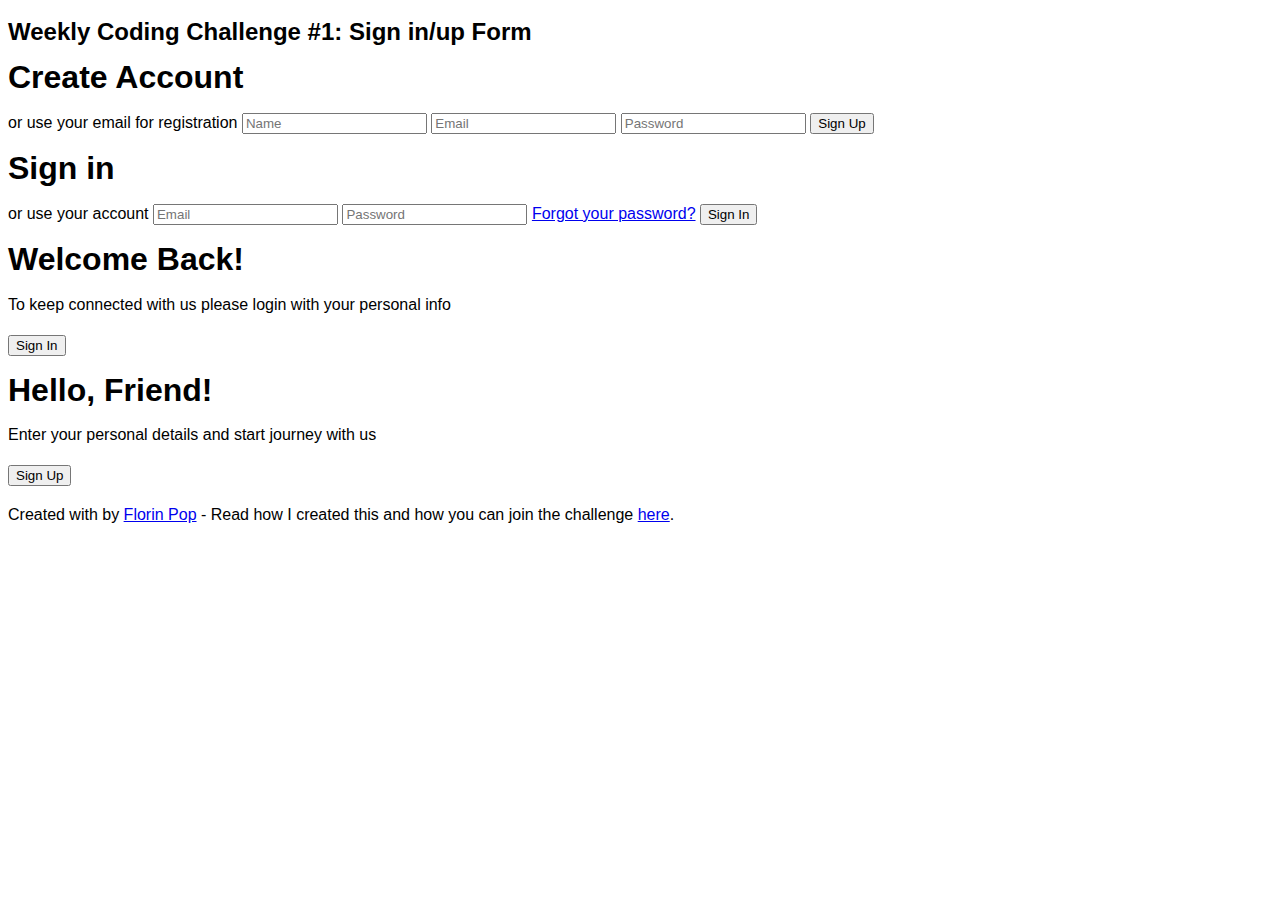
<file: Codes/HTML/L&R.html>
<!DOCTYPE html>
<html lang="en">
<head>
    <meta charset="UTF-8">
    <meta http-equiv="X-UA-Compatible" content="IE=edge">
    <meta name="viewport" content="width=device-width, initial-scale=1.0">
    <link rel="stylesheet" href="../CSS/L&R.css">
    <title>Document</title>
</head>
<body>
    <h2>Weekly Coding Challenge #1: Sign in/up Form</h2>
    <div class="container" id="container">
        <div class="form-container sign-up-container">
            <form action="#">
                <h1>Create Account</h1>
                <div class="social-container">
                    <a href="#" class="social"><i class="fab fa-facebook-f"></i></a>
                    <a href="#" class="social"><i class="fab fa-google-plus-g"></i></a>
                    <a href="#" class="social"><i class="fab fa-linkedin-in"></i></a>
                </div>
                <span>or use your email for registration</span>
                <input type="text" placeholder="Name" />
                <input type="email" placeholder="Email" />
                <input type="password" placeholder="Password" />
                <button>Sign Up</button>
            </form>
        </div>
        <div class="form-container sign-in-container">
            <form action="#">
                <h1>Sign in</h1>
                <div class="social-container">
                    <a href="#" class="social"><i class="fab fa-facebook-f"></i></a>
                    <a href="#" class="social"><i class="fab fa-google-plus-g"></i></a>
                    <a href="#" class="social"><i class="fab fa-linkedin-in"></i></a>
                </div>
                <span>or use your account</span>
                <input type="email" placeholder="Email" />
                <input type="password" placeholder="Password" />
                <a href="#">Forgot your password?</a>
                <button>Sign In</button>
            </form>
        </div>
        <div class="overlay-container">
            <div class="overlay">
                <div class="overlay-panel overlay-left">
                    <h1>Welcome Back!</h1>
                    <p>To keep connected with us please login with your personal info</p>
                    <button class="ghost" id="signIn">Sign In</button>
                </div>
                <div class="overlay-panel overlay-right">
                    <h1>Hello, Friend!</h1>
                    <p>Enter your personal details and start journey with us</p>
                    <button class="ghost" id="signUp">Sign Up</button>
                </div>
            </div>
        </div>
    </div>
    
    <footer>
        <p>
            Created with <i class="fa fa-heart"></i> by
            <a target="_blank" href="https://florin-pop.com">Florin Pop</a>
            - Read how I created this and how you can join the challenge
            <a target="_blank" href="https://www.florin-pop.com/blog/2019/03/double-slider-sign-in-up-form/">here</a>.
        </p>
    </footer>
      
</body>
</html>
</file>
<file: Codes/CSS/style.css>
/**/
/*=============== GOOGLE FONTS ===============*/
@import url('https://fonts.googleapis.com/css2?family=Poppins:wght@200;300;400;600&display=swap');

/*=============== VARIABLES CSS ===============*/
:root {
  --header-height: 3.5rem;

  /*========== Colors ==========*/
  --first-color: #E8CA9E;
  --second-color: #77B3B8;
  --button-color: #77B3B8;
  --button-color-alt: rgb(0, 56, 53);
  --title-color: rgb(242, 239, 235);
  --title-hover-color: #003835;
  --text-color: #F2EFEB;
  --text-color-light: hsl(0, 0%, 55%);
  --body-color: hsl(0, 22%, 90%);
  --container-color: #fff;
  --border-color: hsl(0, 0%, 94%);

  /*========== Font and typography ==========*/
  --body-font: 'Poppins', sans-serif;
  --biggest-font-size: 2rem;
  --h1-font-size: 1.5rem;
  --h2-font-size: 1.25rem;
  --h3-font-size: 1rem;
  --normal-font-size: .938rem;
  --small-font-size: .813rem;
  --smaller-font-size: .75rem;

  /*========== Font weight ==========*/
  --font-medium: 500;
  --font-bold: 700;

  /*========== Margenes Bottom ==========*/
  --mb-0-5: .5rem;
  --mb-0-75: .75rem;
  --mb-1: 1rem;
  --mb-1-5: 1.5rem;
  --mb-2: 2rem;
  --mb-2-5: 2.5rem;
  --mb-3: 3rem;

  /*========== z index ==========*/
  --z-tooltip: 10;
  --z-fixed: 100;
}

@media screen and (max-width: 990px) {
  :root {
    --biggest-font-size: 2.5rem;
    --h1-font-size: 2.25rem;
    --h2-font-size: 1.5rem;
    --h3-font-size: 1.25rem;
    --normal-font-size: 1rem;
    --small-font-size: .875rem;
    --smaller-font-size: .813rem;
  }
}

/*=============== BASE ===============*/
* {
  box-sizing: border-box;
  padding: 0;
  margin: 0;
}

html {
  scroll-behavior: smooth;
}

body,
button,
input {
  font-family: var(--body-font);
  font-size: var(--normal-font-size);
}

body {
  margin: 0;
  background-color: var(--body-color);
  color: var(--text-color);
  /*For animation dark mode*/
  transition: .4s;
}

html, body {
  max-width: 100vw;
  overflow-x: hidden;
}

h1, h2, h3, h4 {
  color: var(--title-color);
  font-weight: var(--font-medium);
}

ul {
  list-style: none;
}

a {
  text-decoration: none;
}

img {
  max-width: 100%;
  height: auto;
}

button {
  cursor: pointer;
  border: none;
  outline: none;
}

/*=============== REUSABLE CSS CLASSES ===============*/
.container {
  max-width: 1024px;
  margin-left: var(--mb-1-5);
  margin-right: var(--mb-1-5);
}

.grid {
  display: grid;
}

.main {
  overflow: hidden;
}

.section {
  padding: 6.5rem 0 1rem;
}

.section__title {
  position: relative;
  font-size: var(--h3-font-size);
  margin-bottom: var(--mb-3);
  text-transform: uppercase;
  letter-spacing: 2px;
  text-align: center;
}

.section__title::before {
  content: '';
  position: absolute;
  top: -1rem;
  left: 0;
  right: 0;
  margin: 0 auto;
  width: 67px;
  height: 1px;
  background-color: var(--first-color);
}

.separator {
  background-color: var(--second-color);
  height: 7px;
}

/*=============== HEADER & NAV ===============*/
.header {
  width: 100%;
  background-color: var(--first-color);
  position: fixed;
  top: 0;
  left: 0;
  z-index: var(--z-fixed);
  /*For animation dark mode*/
  transition: .4s;
}

.nav {
  height: var(--header-height);
  display: flex;
  justify-content: space-between;
  align-items: center;
}

.nav__logo, 
.nav__toggle, 
.nav__shop, 
.nav__close {
  color: var(--title-color);
}

.nav__logo {
  text-transform: uppercase;
  font-weight: var(--font-bold);
  letter-spacing: 1px;
  display: inline-flex;
  align-items: center;
  column-gap: .25rem;
  height: 40px;
  width: 40px;
  margin-left: 50px;
}

.nav__logo-icon,
.nav__icon {
  font-size: 1.25rem;
}

.nav__icon{
  text-align: center;

}

.nav__icon:hover{
  color: var(--title-hover-color);
  transition: .4s all;
}

.nav__btns {
  display: flex;
  align-items: center;
  column-gap: 1rem;
}

.nav__toggle, 
.nav__shop {
  font-size: 1.25rem;
  cursor: pointer;
}

@media screen and (max-width: 767px) {
  .nav__menu {
    position: fixed;
    background-color: var(--body-color);
    top: 0;
    right: -100%;
    width: 100%;
    height: 100%;
    padding: 6rem 2rem 3.5rem;
    transition: .3s;
  }
}

.nav__list {
  display: flex;
  flex-direction: column;
  align-items: center;
  row-gap: 2rem;
}

.nav__link {
  color: var(--title-color);
  display: inline-block;
  font-weight: var(--font-medium);
  text-transform: uppercase;
  font-size: var(--h2-font-size);
  transition: .3s;
}

.nav__link-hidden {
  visibility: hidden;
  transition: .3s;
}

.nav__link:hover::after {
  color: var(--title-hover-color);
  display: inline-block;
}
.nav__close {
  font-size: 2rem;
  position: absolute;
  top: .9rem;
  right: 1.25rem;
  cursor: pointer;
}

/* Show menu */
.show-menu {
  right: 0;
}

/* Change background header */
.scroll-header {

  box-shadow: 0 1px 4px rgba(70, 64, 64, 0.192);
}

/* Active link */
.active-link {
  color: var(--first-color);
}

/*=============== HOME ===============*/
.home__container {
  position: relative;
  row-gap: 2.5rem;
  background-image: url(../Assets/Img/comedor1.png);
  background-repeat: no-repeat;
  background-size: cover;
  background-position: center;
}

.home__img {
  width: 240px;
}

.home__social {
  position: absolute;
  top: 35%;
  left: -5rem;
  transform: rotate(-90deg);
  display: flex;
  column-gap: 1rem;
}

.home__social-link {
  font-size: var(--smaller-font-size);
  color: var(--text-color-light);
  transition: .3s;
}

.home__social-link:hover {
  color: var(--title-color);
}

.home__title {
  margin-top: 50px;
  font-size: var(--biggest-font-size);
  font-weight: var(--font-bold);
  font-weight: var(--font-medium);
}

.home__title__bold {
  font-size: var(--biggest-font-size);
  font-weight: var(--font-bold);
  margin-bottom: var(--mb-1);
  font-weight: var(--font-bold);
}

.home__description {
  margin-bottom: var(--mb-1-5);
  font-size: var(--normal-font-size);
  color: var(--text-color);
  width: 55%;
}

.home__price {
  display: inline-block;
  font-size: var(--h2-font-size);
  font-weight: var(--font-medium);
  color: var(--first-color);
  margin-bottom: var(--mb-3);
}

.home__btns {
  margin-top: 125px;
  display: flex;
  align-items: center;
}

.home__button {
  margin-right: 20px;
  background-color: var(--button-color);
}

.home__button__two {
  background-color: var(--button-color-alt);
}

/*=============== VOLUNTEERING ===============*/

.volunteering__container {
  padding: 7% 25%;
  text-align: center;
  row-gap: 2.5rem;
  background-image: url(../Assets/Img/comedor1.png);
  background-repeat: no-repeat;
  background-size: cover;
  background-position: center;
  height: 700px;
}

.volunteering__card {
  border-radius: 1.5rem;
  margin-bottom: 3rem;
  text-align: center;
  display: flex;
  align-items: center; 
}

.volunteering__description {
  margin-bottom: var(--mb-1-5);
  font-size: 20px;
  color: var(--text-color);
  font-weight: 500;
  text-align: center;
}

.volunteering__button {
  margin-right: 30px;
  background-color: var(--button-color);
  margin-bottom: 5%;
  font-weight: var(--font-bold);
  font-size: var(--h3-font-size);
  padding: 10px;
}

/*=============== BUTTONS ===============*/
.button {
  display: inline-block;
  box-shadow: 0 12px 24px hsla(0, 0%, 10%, .2);
  color: #FFF;
  padding: 1.5rem 2.25rem;
  transition: .3s;
  border-radius: 1rem;
}

.button:hover {
  background-color: var(--button-color-alt);
}

.home__button__two:hover {
  background-color: var(--button-color);
}

.button--gray {
  background-color: hsl(0, 0%, 75%);
  color: var(--title-color);
}

.button--gray:hover {
  background-color: hsl(0, 0%, 63%);
}

.button--small {
  padding: 1rem 1.5rem;
}

/*=============== UPDATE ===============*/
.update__card{
  background-color: #E8CA9E;
  border-radius: 1.5rem;
  margin-bottom: 3rem;
}

.update__img{
  width: 60px;
  border-radius: 1.5rem 1.5rem 0 0;
}

.update__name{
  font-size: 35px;
  font-weight: var(--font-bold);
  margin-top: 25px;
  text-align: left;
  margin-left: 50px;
}

.update__description{
  padding: 0 50px 30px;
  font-size: var(--normal-font-size);
  text-align: left;
}

.update__separator {
  background-color: var(--body-color);
  height: 7px;
}

.swiper {
  width: 100%;
  height: 100%;
}

.slide {
  text-align: center;
  font-size: 18px;
  background: var(--first-color);

  /* Center slide text vertically */
  display: -webkit-box;
  display: -ms-flexbox;
  display: -webkit-flex;
  display: flex;
  -webkit-box-pack: center;
  -ms-flex-pack: center;
  -webkit-justify-content: center;
  justify-content: center;
  -webkit-box-align: center;
  -ms-flex-align: center;
  -webkit-align-items: center;
  align-items: center;
}

.swiper-slide img {
  display: block;
  width: 100%;
  height: 100%;
  object-fit: cover;
}

.swiper-button-next, .swiper-button-prev {
  color: var(--button-color);
  margin: 700px 130px 0 130px;
}

/*=============== INFO ===============*/

.info__container{
  text-align: center;
  margin-bottom: 100px;
}

.info__heading {
  margin: 0 auto 50px;
  padding: 2.5% 10%;
  font-size: 30px;
  background-color: var(--button-color-alt);
  width: fit-content;
  border-radius: 50px;
}

.info__box__container {
  display: grid;
  grid-template-columns: 50% 50%;
  grid-template-rows: 400px 400px;
  gap: 20px;
}

.info__box {
  padding: 10px;
  background-color:var(--second-color);
  border-radius:10px;
  color:#fff;
  display:flex;
  align-items:center;
  justify-content:center;
  font-size:40px;
  font-weight: bold;
}

/*=============== NEWSLETTER ===============*/
.newsletter__bg {
  background-color: var(--first-color);
  padding: 3rem 1.5rem;
  text-align: center;
  row-gap: 2.5rem;
  border-radius: 10px;
}

.newsletter__title {
  font-size: var(--h1-font-size);
  font-weight: var(--font-bold);
  color: var(--text-color);
  margin-bottom: var(--mb-1-5);
}

.newsletter__description {
  color: var(--button-color-alt);
}

.newsletter__subscribe {
  display: flex;
  flex-direction: column;
  row-gap: .75rem;
}

.newsletter__input {
  border: none;
  outline: none;
  background-color: hsl(0, 0%, 94%);
  padding: 1.25rem 1rem;
  color: hsl(0, 0%, 15%);
  border-radius: 10px 0 0 10px;
}

.suscribe__button {
  display: inline-block;
  color: #FFF;
  padding: 1.5rem 2.25rem;
  transition: .3s;
  border-radius: 1rem;
  border-radius: 0 10px 10px 0;
}

.suscribe__button:hover {
  background-color: var(--button-color-alt);
}

/*=============== DONATION ===============*/

.donation__container {
  padding: 7% 25%;
  text-align: center;
  row-gap: 2.5rem;
  background-image: url(../Assets/Img/comedor1.png);
  background-repeat: no-repeat;
  background-size: cover;
  background-position: center;
}

.donation__description {
  margin-bottom: var(--mb-1-5);
  font-size: 20px;
  color: var(--text-color);
  font-weight: 500;
}

.donation__button {
  margin-right: 30px;
  background-color: var(--button-color);
  margin-bottom: 5%;
  font-weight: var(--font-bold);
  font-size: var(--h3-font-size);
}

/*=============== FOOTER ===============*/

.footer__box {
  background-color: var(--first-color);
  padding-top: 35px;
}

.footer__container {
  background-color: var(--first-color);
  margin-bottom: 35px;
  justify-content: center;
  align-items: center;
  display: flex;
  margin: 0 280px 40px 280px;
}

.footer__line {
  height: 2px;
  background-color: var(--button-color);
  border: none;
  margin: auto;
  width: 75%;
}

.footer__title {
  font-size: var(--h2-font-size);
  margin-bottom: var(--mb-1-5);
}

.footer__img {
  width: 130px;
}

.footer__icon {
  font-size: 2rem;
  transition: .3s;
}

.footer__icon:hover {
  color: var(--button-color-alt)
}

.footer__content {
  text-align: center;
}

.footer__list, 
.footer__links {
  display: flex;
  flex-direction: column;
  row-gap: .75rem;
}

.footer__link {
  color: var(--text-color);
  transition: .3s;
}

.footer__link:hover {
  color: var(--button-color-alt);
}

.footer__social {
  display: flex;
  column-gap: 1rem;
  margin-top: 15px;
}

.footer__social-link {
  font-size: 1.25rem;
  color: var(--text-color);
}

.footer__social-link:hover {
  color: var(--title-color);
}

.footer__copy {
  display: block;
  padding: 20px;
  text-align: center;
  font-size: var(--smaller-font-size);
  color: var(--button-color-alt);
}

/*=============== SCROLL UP ===============*/
.scrollup {
  position: fixed;
  right: 1rem;
  bottom: -30%;
  background-color: var(--container-color);
  box-shadow: 0 4px 12px hsla(0, 0%, 20%, .1);
  display: inline-flex;
  padding: .25rem;
  z-index: var(--z-tooltip);
  opacity: .8;
  transition: .4s;
}

.scrollup:hover {
  opacity: 1;
}

.scrollup__icon {
  font-size: 1.5rem;
  color: var(--first-color);
}

/* Show Scroll Up*/
.show-scroll {
  bottom: 3rem;
}
/*=============== SCROLL BAR ===============*/
::-webkit-scrollbar {
  width: .6rem;
  background: hsl(0, 11%, 86%);
}

::-webkit-scrollbar-thumb {
  background: var(--second-color);
  border-radius: 10px;
}

/*=============== BREAKPOINTS ===============*/
/* For small devices */
@media screen and (max-width: 576px) {
  .container {
    margin-left: var(--mb-1);
    margin-right: var(--mb-1);
  }

  /* Home */

  .home__container {
    background-size: cover;
    max-width: 100%;
    padding: 2em;
  }
  
  .home__title {
    /* font-size: var(--h1-font-size); */
    font-size: 1.8em;
  }

  .home__title__bold {
    font-size: 2.5em;
  }

  .home__description {
    margin: 0px;
    margin-top: 2em;
    width: 84%;
  }

  .home__btns {
    display: flex;
    flex-direction: column;
    margin-top: 1em;
    width: 100%;
    justify-content: center;
  }

  .home__button {
    font-size: var(--smaller-font-size);
    margin: 0px;
    margin-top: 1em;
    margin-bottom: 1em;
    padding: 1em;
  }

  .home__button__two {
    font-size: var(--smaller-font-size);
    margin-bottom: 1em;
    padding: 1em;
    width: 40%;
  }

  .update__card {
    width: 92%!important;
    left: -.25%;
  }

  
  .update__div {
    width: 100%;
  }

  /* .swiper-button-next,
  .swiper-button-prev {
    top: 57%;
  } */

  .swiper-button-prev {
    display: none;
    left: -110px!important;
  }

  .swiper-button-next {
    display: none;
    right: -100px!important;
  } 

  /* Voluntariado */
  
  .volunteering__container {
    display: block;
    position: relative;
    text-align: left;
  }
  
  .volunteering__data {
    align-items: center;
    display: flex;
    flex-direction: column;
    justify-content: center;
  }

  #button_one {
    height: fit-content;
    margin: 0px;  
    margin-bottom: 1em;
    padding: .7em;
    width: fit-content;
  }

  .volunteering__description {
    font-size: .9em;
  }

  .volunteer__container {
    grid-template-columns: repeat(1, 180px);
    justify-content: center;
  }

  /* Information */

  .info__container {
    display: flex;
    flex-direction: column;
  }

  .info__heading {
    padding: .5em;
    font-size: 20px;
  }

  .info__box__container {
    display: flex;
    flex-wrap: wrap;
  }

  .info__box {
    font-size: 1em;
    width: 45%;
  }

  /* dona */
  .volunteering__description {
    text-align: left;
  }

  /* Newsletter */
  .newsletter__bg {
    padding: 1.5em;
  }

  .newsletter__title {
    font-size: 1.5em;
  }

  .newsletter__description {
    text-align: left;
  }

  .newsletter__input {
    width: 100%;
  }

  /* footer */

  .footer__container {
    display: flex;
    flex-direction: column;
    margin: 0px;
  }
}

/* For medium devices */
@media screen and (min-width: 350px) {
  .update__container {
    grid-template-columns: repeat(2, 1fr);
    justify-content: center;
    align-items: flex-start;
    gap: 1.5rem;
  }

  .footer__container {
    grid-template-columns: repeat(2, 1fr);
  }
}
  .section {
    padding: 8rem 0 1rem;
  }

  .cart {
    width: 420px;
    box-shadow: -2px 0 4px hsla(0, 0%, 15%, .1);
  }

  .nav {
    height: calc(var(--header-height) + 1.5rem);
    justify-content: initial;
    column-gap: 3rem;
  }
  .nav__toggle, 
  .nav__close {
    display: none;
  }
  .nav__list {
    flex-direction: row;
    column-gap: 2.5rem;
  }
  .nav__link {
    text-transform: initial;
    font-size: var(--normal-font-size);
  }
  .nav__btns {
    margin-left: auto;
  }

  .home__container {
    padding-top: 6rem;
    grid-template-columns: 1fr max-content;
    align-items: center;
  }

  .home__data {
    padding: 0 0 3rem 6rem;
  }
  .home__social {
    top: 47%;
    column-gap: 2rem;
  }

  .featured__title,
  .featured__price,
  .new__title,
  .new__price {
    font-size: var(--normal-font-size);
  }

  .story__container,
  .testimonial__container,
  .newsletter__bg {
    grid-template-columns: repeat(2, 1fr);
    align-items: center;
  }

  .story__section-title {
    text-align: initial;
  }
  .story__section-title::before {
    margin: initial;
  }
  .story__images {
    order: -1;
  }

  .products__container {
    grid-template-columns: repeat(3, 200px);
    justify-content: center;
    gap: 2.5rem;
  }
  .products__card {
    padding: 2rem 0;
  }
  .products__img {
    height: 155px;
  }

  .newsletter__bg {
    text-align: initial;
    column-gap: 2rem;
    padding: 4.5rem;
  }
  .newsletter__subscribe {
    flex-direction: row;
  }
  .newsletter__input {
    width: 100%;
  }

  .footer__container {
    grid-template-columns: repeat(4, max-content);
    justify-content: space-between;
  }
  .footer__title {
    font-size: var(--h3-font-size);
  }

@media screen and (min-width: 992px) {
  .section__title {
    font-size: var(--h2-font-size);
  }

  .home__container {
    column-gap: 2rem;
  }
  .home__img {
    width: 420px;
  }
  .home__social {
    left: -6rem;
  }
  .home__data {
    padding: 0 0 8rem 6rem;
  }

  .featured__container {
    grid-template-columns: repeat(3, 312px);
    padding-top: 2rem;
  }
  
  .story__container,
  .testimonial__container {
    column-gap: 8rem;
  }

  .story__square,
  .story__img,
  .testimonial__square,
  .testimonial__img {
    width: 450px;
  }

  .story__square,
  .testimonial__square {
    height: 450px;
  }

  .products__container,
  .new__container {
    padding-top: 2rem;
  }

  .testimonial__container {
    padding-bottom: 4rem;
  }
}

/* For large devices */
@media screen and (min-width: 1024px) {
  .container {
    margin-left: auto;
    margin-right: auto;
  }
  
  .story__container,
  .testimonial__container {
    column-gap: 13rem;
  }

  .story__container {
    padding-top: 3rem;
  }
  .story__img {
    left: 5rem;
    top: -5rem;
  }

  .testimonial__img {
    right: 5rem;
    top: 5rem;
  }

  .scrollup {
    right: 3rem;
  }
}
</file>
<file: Codes/CSS/L&R.css>
html {
    box-sizing: border-box;
  }
  
  *, *:before, *:after {
    box-sizing: inherit;
  }
  
  .logmod {
    display: block;
    position: fixed;
    top: 0;
    right: 0;
    bottom: 0;
    left: 0;
    opacity: 1;
    background: rgba(0, 0, 0, 0.2);
    z-index: 1;
  }
  .logmod::after {
    clear: both;
    content: "";
    display: table;
  }
  .logmod__wrapper {
    display: block;
    background: #FFF;
    position: relative;
    max-width: 550px;
    border-radius: 4px;
    box-shadow: 0 0 18px rgba(0, 0, 0, 0.2);
    margin: 120px auto;
  }
  .logmod__close {
    display: block;
    position: absolute;
    right: 50%;
    background: url("http://imgh.us/close_white.svg") no-repeat scroll 0% 0% transparent;
    text-indent: 100%;
    white-space: nowrap;
    overflow: hidden;
    cursor: pointer;
    top: -72px;
    margin-right: -24px;
    width: 48px;
    height: 48px;
  }
  .logmod__container {
    overflow: hidden;
    width: 100%;
  }
  .logmod__container::after {
    clear: both;
    content: "";
    display: table;
  }
  .logmod__tab {
    position: relative;
    width: 100%;
    height: 0;
    overflow: hidden;
    opacity: 0;
    visibility: hidden;
  }
  .logmod__tab-wrapper {
    width: 100%;
    height: auto;
    overflow: hidden;
  }
  .logmod__tab.show {
    opacity: 1;
    height: 100%;
    visibility: visible;
  }
  .logmod__tabs {
    list-style: none;
    padding: 0;
    margin: 0;
  }
  .logmod__tabs::after {
    clear: both;
    content: "";
    display: table;
  }
  .logmod__tabs li.current a {
    background: #FFF;
    color: #333;
  }
  .logmod__tabs li a {
    width: 50%;
    position: relative;
    float: left;
    text-align: center;
    background: #D2D8D8;
    line-height: 72px;
    height: 72px;
    text-decoration: none;
    color: #809191;
    text-transform: uppercase;
    font-weight: 700;
    font-size: 16px;
    cursor: pointer;
  }
  .logmod__tabs li a:focus {
    outline: dotted 1px;
  }
  .logmod__heading {
    text-align: center;
    padding: 12px 0 12px 0;
  }
  .logmod__heading-subtitle {
    display: block;
    font-weight: 400;
    font-size: 15px;
    color: #888;
    line-height: 48px;
  }
  .logmod__form {
    border-top: 1px solid #e5e5e5;
  }
  .logmod__alter {
    display: block;
    position: relative;
    margin-top: 7px;
  }
  .logmod__alter::after {
    clear: both;
    content: "";
    display: table;
  }
  .logmod__alter .connect:last-child {
    border-radius: 0 0 4px 4px;
  }
  
  .connect {
    overflow: hidden;
    position: relative;
    display: block;
    width: 100%;
    height: 72px;
    line-height: 72px;
    text-decoration: none;
  }
  .connect::after {
    clear: both;
    content: "";
    display: table;
  }
  .connect:focus, .connect:hover, .connect:visited {
    color: #FFF;
    text-decoration: none;
  }
  .connect__icon {
    vertical-align: middle;
    float: left;
    width: 70px;
    text-align: center;
    font-size: 22px;
  }
  .connect__context {
    vertical-align: middle;
    text-align: center;
  }
  .connect.facebook {
    background: #3b5998;
    color: #FFF;
  }
  .connect.facebook a {
    color: #FFF;
  }
  .connect.facebook .connect__icon {
    background: #283d68;
  }
  .connect.googleplus {
    background: #dd4b39;
    color: #FFF;
  }
  .connect.googleplus a {
    color: #FFF;
  }
  .connect.googleplus .connect__icon {
    background: #b52f1f;
  }
  
  .simform {
    position: relative;
  }
  .simform__actions {
    padding: 15px;
    font-size: 14px;
  }
  .simform__actions::after {
    clear: both;
    content: "";
    display: table;
  }
  .simform__actions .sumbit {
    height: 48px;
    float: right;
    color: #FFF;
    width: 50%;
    font-weight: 700;
    font-size: 16px;
    background: #4CAF50;
    margin-top: 7px;
  }
  .simform__actions .sumbit::after {
    clear: both;
    content: "";
    display: table;
  }
  .simform__actions-sidetext {
    display: inline-block;
    width: 50%;
    padding: 0 10px;
    margin: 9px 0 0 0;
    color: #8C979E;
    text-align: center;
    line-height: 24px;
  }
  .simform__actions-sidetext::after {
    clear: both;
    content: "";
    display: table;
  }
  
  .sminputs {
    border-bottom: 1px solid #E5E5E5;
  }
  .sminputs::after {
    clear: both;
    content: "";
    display: table;
  }
  .sminputs .input {
    display: block;
    position: relative;
    width: 50%;
    height: 71px;
    padding: 11px 24px;
    border-right: 1px solid #e5e5e5;
    border-bottom: none;
    float: left;
    background-color: #FFF;
    border-radius: 0;
    box-sizing: border-box;
    -webkit-appearance: none;
    -moz-appearance: none;
    appearance: none;
  }
  .sminputs .input.active {
    background: #eee;
  }
  .sminputs .input.active .hide-password {
    background: #eee;
  }
  .sminputs .input.full {
    width: 100%;
  }
  .sminputs .input label {
    overflow: hidden;
    text-overflow: ellipsis;
    white-space: nowrap;
    display: block;
    width: 100%;
    text-transform: uppercase;
    letter-spacing: 1px;
    font-weight: 700;
    font-size: 12px;
    cursor: pointer;
    line-height: 24px;
  }
  .sminputs .input input {
    position: relative;
    display: inline-block;
    height: 24px;
    font-size: 15px;
    line-height: 19.2px;
    color: #555;
    border-radius: 4px;
    vertical-align: middle;
    box-shadow: none;
    box-sizing: border-box;
    width: 100%;
    height: auto;
    border: none;
    padding: 0;
    cursor: pointer;
    background-color: transparent;
    color: rgba(75, 89, 102, 0.85);
  }
  .sminputs .hide-password {
    display: inline-block;
    position: absolute;
    right: 0;
    top: 0;
    padding: 0 15px;
    border-left: 1px solid #e4e4e4;
    font-size: 14px;
    background: #FFF;
    overflow: hidden;
    color: #444;
    cursor: pointer;
    margin-top: 12px;
    line-height: 48px;
  }
  
  html {
    font-size: 16px;
    line-height: 24px;
    font-family: "Lato", sans-serif;
  }
  
  .btn, .simform__actions .sumbit {
    display: inline-block;
    line-height: normal;
    white-space: nowrap;
    vertical-align: middle;
    text-align: center;
    cursor: pointer;
    box-sizing: border-box;
    border: none;
    outline: none;
    outline-offset: 0;
    font-weight: 400;
    box-shadow: none;
    min-width: 90px;
    padding: 10px 14px;
  }
  .btn.full, .simform__actions .full.sumbit {
    width: 100%;
  }
  .btn.lg, .simform__actions .lg.sumbit {
    min-width: 125px;
    padding: 17px 14px;
    font-size: 22px;
    line-height: 1.3;
  }
  .btn.sm, .simform__actions .sm.sumbit {
    min-width: 65px;
    padding: 4px 12px;
    font-size: 14px;
  }
  .btn.xs, .simform__actions .xs.sumbit {
    min-width: 45px;
    padding: 2px 10px;
    font-size: 10px;
    line-height: 1.5;
  }
  .btn.circle, .simform__actions .circle.sumbit {
    overflow: hidden;
    width: 56px;
    height: 56px;
    min-width: 56px;
    line-height: 1;
    padding: 0;
    border-radius: 50%;
  }
  .btn.circle.lg, .simform__actions .circle.lg.sumbit {
    width: 78px;
    height: 78px;
    min-width: 78px;
  }
  .btn.circle.sm, .simform__actions .circle.sm.sumbit {
    width: 40px;
    height: 40px;
    min-width: 40px;
  }
  .btn.circle.xs, .simform__actions .circle.xs.sumbit {
    width: 30px;
    height: 30px;
    min-width: 30px;
  }
  .btn:focus, .simform__actions .sumbit:focus, .btn:active, .simform__actions .sumbit:active, .btn.active, .simform__actions .active.sumbit, .btn:active:focus, .btn.active:focus {
    outline: 0;
    outline-offset: 0;
    box-shadow: none;
  }
  .btn.red, .simform__actions .red.sumbit {
    background: #f44336;
    color: #FFF;
  }
  .btn.red:active, .simform__actions .red.sumbit:active, .btn.red:focus, .simform__actions .red.sumbit:focus {
    background-color: #ef1d0d;
  }
  .btn.red:hover, .simform__actions .red.sumbit:hover {
    background-color: #f32c1e;
  }
  .btn.pink, .simform__actions .pink.sumbit {
    background: #E91E63;
    color: #FFF;
  }
  .btn.pink:active, .simform__actions .pink.sumbit:active, .btn.pink:focus, .simform__actions .pink.sumbit:focus {
    background-color: #c61350;
  }
  .btn.pink:hover, .simform__actions .pink.sumbit:hover {
    background-color: #d81558;
  }
  .btn.purple, .simform__actions .purple.sumbit {
    background: #9C27B0;
    color: #FFF;
  }
  .btn.purple:active, .simform__actions .purple.sumbit:active, .btn.purple:focus, .simform__actions .purple.sumbit:focus {
    background-color: #7b1f8a;
  }
  .btn.purple:hover, .simform__actions .purple.sumbit:hover {
    background-color: #89229b;
  }
  .btn.deep-purple, .simform__actions .deep-purple.sumbit {
    background: #673AB7;
    color: #FFF;
  }
  .btn.deep-purple:active, .simform__actions .deep-purple.sumbit:active, .btn.deep-purple:focus, .simform__actions .deep-purple.sumbit:focus {
    background-color: #532f94;
  }
  .btn.deep-purple:hover, .simform__actions .deep-purple.sumbit:hover {
    background-color: #5c34a4;
  }
  .btn.indigo, .simform__actions .indigo.sumbit {
    background: #3F51B5;
    color: #FFF;
  }
  .btn.indigo:active, .simform__actions .indigo.sumbit:active, .btn.indigo:focus, .simform__actions .indigo.sumbit:focus {
    background-color: #334293;
  }
  .btn.indigo:hover, .simform__actions .indigo.sumbit:hover {
    background-color: #3849a2;
  }
  .btn.blue, .simform__actions .blue.sumbit {
    background: #2196F3;
    color: #FFF;
  }
  .btn.blue:active, .simform__actions .blue.sumbit:active, .btn.blue:focus, .simform__actions .blue.sumbit:focus {
    background-color: #0c7fda;
  }
  .btn.blue:hover, .simform__actions .blue.sumbit:hover {
    background-color: #0d8aee;
  }
  .btn.light-blue, .simform__actions .light-blue.sumbit {
    background: #03A9F4;
    color: #FFF;
  }
  .btn.light-blue:active, .simform__actions .light-blue.sumbit:active, .btn.light-blue:focus, .simform__actions .light-blue.sumbit:focus {
    background-color: #028ac7;
  }
  .btn.light-blue:hover, .simform__actions .light-blue.sumbit:hover {
    background-color: #0398db;
  }
  .btn.cyan, .simform__actions .cyan.sumbit {
    background: #00BCD4;
    color: #FFF;
  }
  .btn.cyan:active, .simform__actions .cyan.sumbit:active, .btn.cyan:focus, .simform__actions .cyan.sumbit:focus {
    background-color: #0093a6;
  }
  .btn.cyan:hover, .simform__actions .cyan.sumbit:hover {
    background-color: #00a5bb;
  }
  .btn.teal, .simform__actions .teal.sumbit {
    background: #009688;
    color: #FFF;
  }
  .btn.teal:active, .simform__actions .teal.sumbit:active, .btn.teal:focus, .simform__actions .teal.sumbit:focus {
    background-color: #00685e;
  }
  .btn.teal:hover, .simform__actions .teal.sumbit:hover {
    background-color: #007d71;
  }
  .btn.green, .simform__actions .green.sumbit {
    background: #4CAF50;
    color: #FFF;
  }
  .btn.green:active, .simform__actions .green.sumbit:active, .btn.green:focus, .simform__actions .green.sumbit:focus {
    background-color: #3e8f41;
  }
  .btn.green:hover, .simform__actions .green.sumbit:hover {
    background-color: #449d48;
  }
  .btn.light-green, .simform__actions .light-green.sumbit {
    background: #8BC34A;
    color: #FFF;
  }
  .btn.light-green:active, .simform__actions .light-green.sumbit:active, .btn.light-green:focus, .simform__actions .light-green.sumbit:focus {
    background-color: #74a838;
  }
  .btn.light-green:hover, .simform__actions .light-green.sumbit:hover {
    background-color: #7eb73d;
  }
  .btn.lime, .simform__actions .lime.sumbit {
    background: #CDDC39;
    color: #FFF;
  }
  .btn.lime:active, .simform__actions .lime.sumbit:active, .btn.lime:focus, .simform__actions .lime.sumbit:focus {
    background-color: #b6c423;
  }
  .btn.lime:hover, .simform__actions .lime.sumbit:hover {
    background-color: #c6d626;
  }
  .btn.yellow, .simform__actions .yellow.sumbit {
    background: #FFEB3B;
    color: #FFF;
  }
  .btn.yellow:active, .simform__actions .yellow.sumbit:active, .btn.yellow:focus, .simform__actions .yellow.sumbit:focus {
    background-color: #ffe60d;
  }
  .btn.yellow:hover, .simform__actions .yellow.sumbit:hover {
    background-color: #ffe822;
  }
  .btn.amber, .simform__actions .amber.sumbit {
    background: #FFC107;
    color: #FFF;
  }
  .btn.amber:active, .simform__actions .amber.sumbit:active, .btn.amber:focus, .simform__actions .amber.sumbit:focus {
    background-color: #d8a200;
  }
  .btn.amber:hover, .simform__actions .amber.sumbit:hover {
    background-color: #edb100;
  }
  .btn.orange, .simform__actions .orange.sumbit {
    background: #FF9800;
    color: #FFF;
  }
  .btn.orange:active, .simform__actions .orange.sumbit:active, .btn.orange:focus, .simform__actions .orange.sumbit:focus {
    background-color: #d17d00;
  }
  .btn.orange:hover, .simform__actions .orange.sumbit:hover {
    background-color: #e68900;
  }
  .btn.deep-orange, .simform__actions .deep-orange.sumbit {
    background: #FF5722;
    color: #FFF;
  }
  .btn.deep-orange:active, .simform__actions .deep-orange.sumbit:active, .btn.deep-orange:focus, .simform__actions .deep-orange.sumbit:focus {
    background-color: #f33a00;
  }
  .btn.deep-orange:hover, .simform__actions .deep-orange.sumbit:hover {
    background-color: #ff4409;
  }
  .btn.brown, .simform__actions .brown.sumbit {
    background: #795548;
    color: #FFF;
  }
  .btn.brown:active, .simform__actions .brown.sumbit:active, .btn.brown:focus, .simform__actions .brown.sumbit:focus {
    background-color: #5c4137;
  }
  .btn.brown:hover, .simform__actions .brown.sumbit:hover {
    background-color: #694a3e;
  }
  .btn.grey, .simform__actions .grey.sumbit {
    background: #9E9E9E;
    color: #FFF;
  }
  .btn.grey:active, .simform__actions .grey.sumbit:active, .btn.grey:focus, .simform__actions .grey.sumbit:focus {
    background-color: #878787;
  }
  .btn.grey:hover, .simform__actions .grey.sumbit:hover {
    background-color: #919191;
  }
  .btn.blue-grey, .simform__actions .blue-grey.sumbit {
    background: #607D8B;
    color: #FFF;
  }
  .btn.blue-grey:active, .simform__actions .blue-grey.sumbit:active, .btn.blue-grey:focus, .simform__actions .blue-grey.sumbit:focus {
    background-color: #4d6570;
  }
  .btn.blue-grey:hover, .simform__actions .blue-grey.sumbit:hover {
    background-color: #566f7c;
  }
  
  .special {
    color: #f44336;
    position: relative;
    text-decoration: none;
    transition: all 0.15s ease-out;
  }
  .special:before {
    content: "";
    position: absolute;
    width: 100%;
    height: 1px;
    bottom: 0px;
    left: 0;
    background: #f00;
    visibility: hidden;
    transform: scaleX(0);
    transition: all 0.3s ease-in-out 0s;
  }
  .special:hover {
    transition: all 0.15s ease-out;
  }
  .special:hover:before {
    visibility: visible;
    transform: scaleX(1);
  }
  
  #baseline {
    position: fixed;
    top: 0;
    bottom: 0;
    right: 0;
    left: 0;
    width: 100%;
    height: 100%;
    z-index: 999999;
    background-image: url(https://basehold.it/i/24);
  }
</file>
